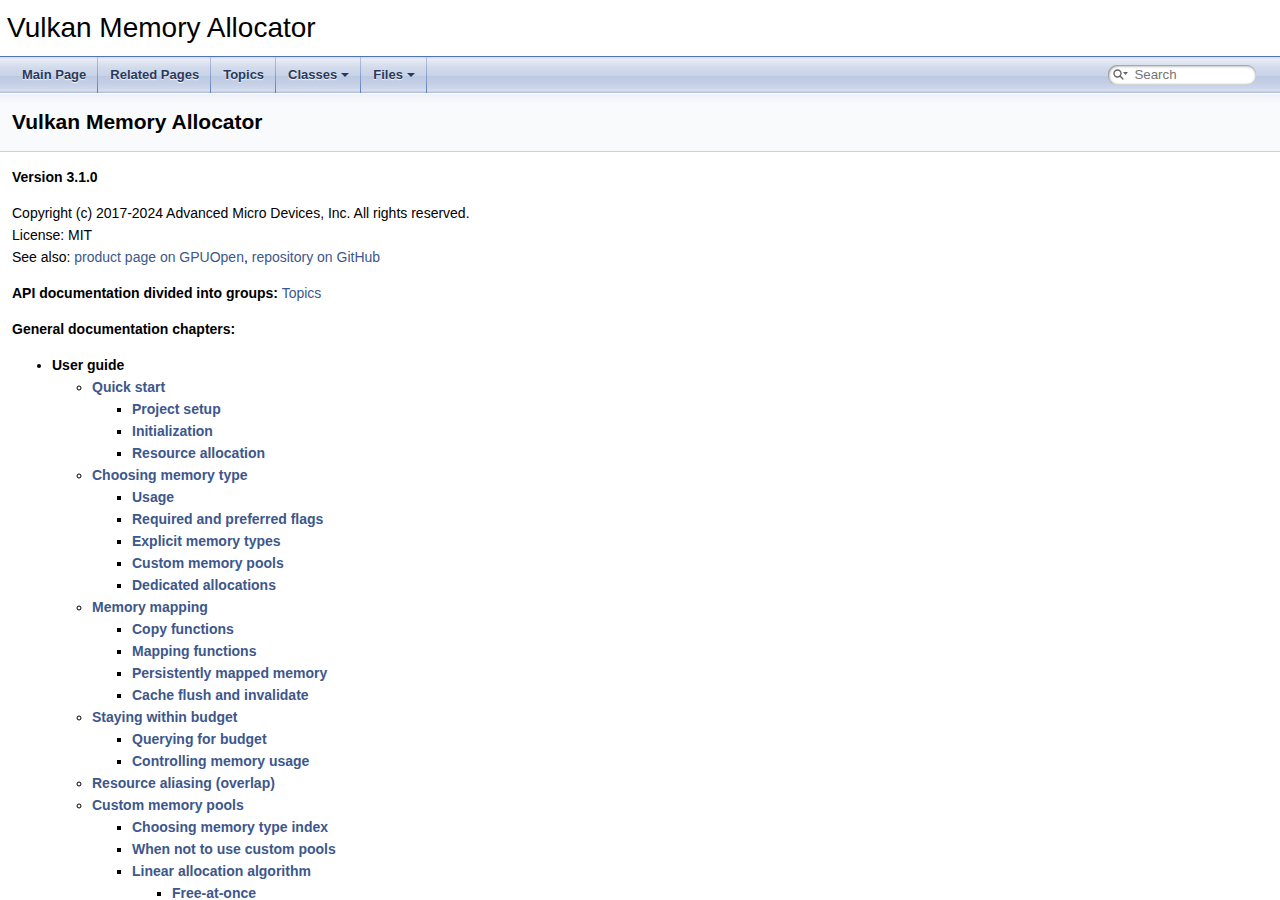
<file: docs/html/index.html>
<!DOCTYPE html PUBLIC "-//W3C//DTD XHTML 1.0 Transitional//EN" "https://www.w3.org/TR/xhtml1/DTD/xhtml1-transitional.dtd">
<html xmlns="http://www.w3.org/1999/xhtml" lang="en-US">
<head>
<meta http-equiv="Content-Type" content="text/xhtml;charset=UTF-8"/>
<meta http-equiv="X-UA-Compatible" content="IE=11"/>
<meta name="generator" content="Doxygen 1.11.0"/>
<meta name="viewport" content="width=device-width, initial-scale=1"/>
<title>Vulkan Memory Allocator: Vulkan Memory Allocator</title>
<link href="tabs.css" rel="stylesheet" type="text/css"/>
<script type="text/javascript" src="jquery.js"></script>
<script type="text/javascript" src="dynsections.js"></script>
<script type="text/javascript" src="clipboard.js"></script>
<link href="navtree.css" rel="stylesheet" type="text/css"/>
<script type="text/javascript" src="resize.js"></script>
<script type="text/javascript" src="cookie.js"></script>
<link href="search/search.css" rel="stylesheet" type="text/css"/>
<script type="text/javascript" src="search/searchdata.js"></script>
<script type="text/javascript" src="search/search.js"></script>
<link href="doxygen.css" rel="stylesheet" type="text/css" />
</head>
<body>
<div id="top"><!-- do not remove this div, it is closed by doxygen! -->
<div id="titlearea">
<table cellspacing="0" cellpadding="0">
 <tbody>
 <tr id="projectrow">
  <td id="projectalign">
   <div id="projectname">Vulkan Memory Allocator
   </div>
  </td>
 </tr>
 </tbody>
</table>
</div>
<!-- end header part -->
<!-- Generated by Doxygen 1.11.0 -->
<script type="text/javascript">
/* @license magnet:?xt=urn:btih:d3d9a9a6595521f9666a5e94cc830dab83b65699&amp;dn=expat.txt MIT */
var searchBox = new SearchBox("searchBox", "search/",'.html');
/* @license-end */
</script>
<script type="text/javascript">
/* @license magnet:?xt=urn:btih:d3d9a9a6595521f9666a5e94cc830dab83b65699&amp;dn=expat.txt MIT */
$(function() { codefold.init(0); });
/* @license-end */
</script>
<script type="text/javascript" src="menudata.js"></script>
<script type="text/javascript" src="menu.js"></script>
<script type="text/javascript">
/* @license magnet:?xt=urn:btih:d3d9a9a6595521f9666a5e94cc830dab83b65699&amp;dn=expat.txt MIT */
$(function() {
  initMenu('',true,false,'search.php','Search',false);
  $(function() { init_search(); });
});
/* @license-end */
</script>
<div id="main-nav"></div>
</div><!-- top -->
<div id="doc-content">
<script type="text/javascript">
/* @license magnet:?xt=urn:btih:d3d9a9a6595521f9666a5e94cc830dab83b65699&amp;dn=expat.txt MIT */
$(function(){ initResizable(false); });
/* @license-end */
</script>
<!-- window showing the filter options -->
<div id="MSearchSelectWindow"
     onmouseover="return searchBox.OnSearchSelectShow()"
     onmouseout="return searchBox.OnSearchSelectHide()"
     onkeydown="return searchBox.OnSearchSelectKey(event)">
</div>

<!-- iframe showing the search results (closed by default) -->
<div id="MSearchResultsWindow">
<div id="MSearchResults">
<div class="SRPage">
<div id="SRIndex">
<div id="SRResults"></div>
<div class="SRStatus" id="Loading">Loading...</div>
<div class="SRStatus" id="Searching">Searching...</div>
<div class="SRStatus" id="NoMatches">No Matches</div>
</div>
</div>
</div>
</div>

<div><div class="header">
  <div class="headertitle"><div class="title">Vulkan Memory Allocator </div></div>
</div><!--header-->
<div class="contents">
<div class="textblock"><p><b>Version 3.1.0</b></p>
<p>Copyright (c) 2017-2024 Advanced Micro Devices, Inc. All rights reserved. <br  />
License: MIT <br  />
See also: <a href="https://gpuopen.com/gaming-product/vulkan-memory-allocator/">product page on GPUOpen</a>, <a href="https://github.com/GPGPU-Desigh-Agents/VulkanMemoryAllocator">repository on GitHub</a></p>
<p><b>API documentation divided into groups:</b> <a href="topics.html">Topics</a></p>
<p><b>General documentation chapters:</b></p>
<ul>
<li><b>User guide</b><ul>
<li><a class="el" href="quick_start.html">Quick start</a><ul>
<li><a class="el" href="quick_start.html#quick_start_project_setup">Project setup</a></li>
<li><a class="el" href="quick_start.html#quick_start_initialization">Initialization</a></li>
<li><a class="el" href="quick_start.html#quick_start_resource_allocation">Resource allocation</a></li>
</ul>
</li>
<li><a class="el" href="choosing_memory_type.html">Choosing memory type</a><ul>
<li><a class="el" href="choosing_memory_type.html#choosing_memory_type_usage">Usage</a></li>
<li><a class="el" href="choosing_memory_type.html#choosing_memory_type_required_preferred_flags">Required and preferred flags</a></li>
<li><a class="el" href="choosing_memory_type.html#choosing_memory_type_explicit_memory_types">Explicit memory types</a></li>
<li><a class="el" href="choosing_memory_type.html#choosing_memory_type_custom_memory_pools">Custom memory pools</a></li>
<li><a class="el" href="choosing_memory_type.html#choosing_memory_type_dedicated_allocations">Dedicated allocations</a></li>
</ul>
</li>
<li><a class="el" href="memory_mapping.html">Memory mapping</a><ul>
<li><a class="el" href="memory_mapping.html#memory_mapping_copy_functions">Copy functions</a></li>
<li><a class="el" href="memory_mapping.html#memory_mapping_mapping_functions">Mapping functions</a></li>
<li><a class="el" href="memory_mapping.html#memory_mapping_persistently_mapped_memory">Persistently mapped memory</a></li>
<li><a class="el" href="memory_mapping.html#memory_mapping_cache_control">Cache flush and invalidate</a></li>
</ul>
</li>
<li><a class="el" href="staying_within_budget.html">Staying within budget</a><ul>
<li><a class="el" href="staying_within_budget.html#staying_within_budget_querying_for_budget">Querying for budget</a></li>
<li><a class="el" href="staying_within_budget.html#staying_within_budget_controlling_memory_usage">Controlling memory usage</a></li>
</ul>
</li>
<li><a class="el" href="resource_aliasing.html">Resource aliasing (overlap)</a></li>
<li><a class="el" href="custom_memory_pools.html">Custom memory pools</a><ul>
<li><a class="el" href="custom_memory_pools.html#custom_memory_pools_MemTypeIndex">Choosing memory type index</a></li>
<li><a class="el" href="custom_memory_pools.html#custom_memory_pools_when_not_use">When not to use custom pools</a></li>
<li><a class="el" href="custom_memory_pools.html#linear_algorithm">Linear allocation algorithm</a><ul>
<li><a class="el" href="custom_memory_pools.html#linear_algorithm_free_at_once">Free-at-once</a></li>
<li><a class="el" href="custom_memory_pools.html#linear_algorithm_stack">Stack</a></li>
<li><a class="el" href="custom_memory_pools.html#linear_algorithm_double_stack">Double stack</a></li>
<li><a class="el" href="custom_memory_pools.html#linear_algorithm_ring_buffer">Ring buffer</a></li>
</ul>
</li>
</ul>
</li>
<li><a class="el" href="defragmentation.html">Defragmentation</a></li>
<li><a class="el" href="statistics.html">Statistics</a><ul>
<li><a class="el" href="statistics.html#statistics_numeric_statistics">Numeric statistics</a></li>
<li><a class="el" href="statistics.html#statistics_json_dump">JSON dump</a></li>
</ul>
</li>
<li><a class="el" href="allocation_annotation.html">Allocation names and user data</a><ul>
<li><a class="el" href="allocation_annotation.html#allocation_user_data">Allocation user data</a></li>
<li><a class="el" href="allocation_annotation.html#allocation_names">Allocation names</a></li>
</ul>
</li>
<li><a class="el" href="virtual_allocator.html">Virtual allocator</a></li>
<li><a class="el" href="debugging_memory_usage.html">Debugging incorrect memory usage</a><ul>
<li><a class="el" href="debugging_memory_usage.html#debugging_memory_usage_initialization">Memory initialization</a></li>
<li><a class="el" href="debugging_memory_usage.html#debugging_memory_usage_margins">Margins</a></li>
<li><a class="el" href="debugging_memory_usage.html#debugging_memory_usage_corruption_detection">Corruption detection</a></li>
<li><a class="el" href="debugging_memory_usage.html#debugging_memory_usage_leak_detection">Leak detection features</a></li>
</ul>
</li>
<li><a class="el" href="other_api_interop.html">Interop with other graphics APIs</a></li>
</ul>
</li>
<li><a class="el" href="usage_patterns.html">Recommended usage patterns</a><ul>
<li><a class="el" href="usage_patterns.html#usage_patterns_gpu_only">GPU-only resource</a></li>
<li><a class="el" href="usage_patterns.html#usage_patterns_staging_copy_upload">Staging copy for upload</a></li>
<li><a class="el" href="usage_patterns.html#usage_patterns_readback">Readback</a></li>
<li><a class="el" href="usage_patterns.html#usage_patterns_advanced_data_uploading">Advanced data uploading</a></li>
<li><a class="el" href="usage_patterns.html#usage_patterns_other_use_cases">Other use cases</a></li>
</ul>
</li>
<li><a class="el" href="configuration.html">Configuration</a><ul>
<li><a class="el" href="configuration.html#config_Vulkan_functions">Pointers to Vulkan functions</a></li>
<li><a class="el" href="configuration.html#custom_memory_allocator">Custom host memory allocator</a></li>
<li><a class="el" href="configuration.html#allocation_callbacks">Device memory allocation callbacks</a></li>
<li><a class="el" href="configuration.html#heap_memory_limit">Device heap memory limit</a></li>
</ul>
</li>
<li><b>Extension support</b><ul>
<li><a class="el" href="vk_khr_dedicated_allocation.html">VK_KHR_dedicated_allocation</a></li>
<li><a class="el" href="enabling_buffer_device_address.html">Enabling buffer device address</a></li>
<li><a class="el" href="vk_ext_memory_priority.html">VK_EXT_memory_priority</a></li>
<li><a class="el" href="vk_amd_device_coherent_memory.html">VK_AMD_device_coherent_memory</a></li>
<li><a class="el" href="vk_khr_external_memory_win32.html">VK_KHR_external_memory_win32</a></li>
</ul>
</li>
<li><a class="el" href="general_considerations.html">General considerations</a><ul>
<li><a class="el" href="general_considerations.html#general_considerations_thread_safety">Thread safety</a></li>
<li><a class="el" href="general_considerations.html#general_considerations_versioning_and_compatibility">Versioning and compatibility</a></li>
<li><a class="el" href="general_considerations.html#general_considerations_validation_layer_warnings">Validation layer warnings</a></li>
<li><a class="el" href="general_considerations.html#general_considerations_allocation_algorithm">Allocation algorithm</a></li>
<li><a class="el" href="general_considerations.html#general_considerations_features_not_supported">Features not supported</a> </li>
</ul>
</li>
</ul>
</div></div><!-- PageDoc -->
<a href="doxygen_crawl.html"/>
</div><!-- contents -->
<!-- start footer part -->
<hr class="footer"/><address class="footer"><small>
Generated by&#160;<a href="https://www.doxygen.org/index.html"><img class="footer" src="doxygen.svg" width="104" height="31" alt="doxygen"/></a> 1.11.0
</small></address>
</div><!-- doc-content -->
</body>
</html>
</file>
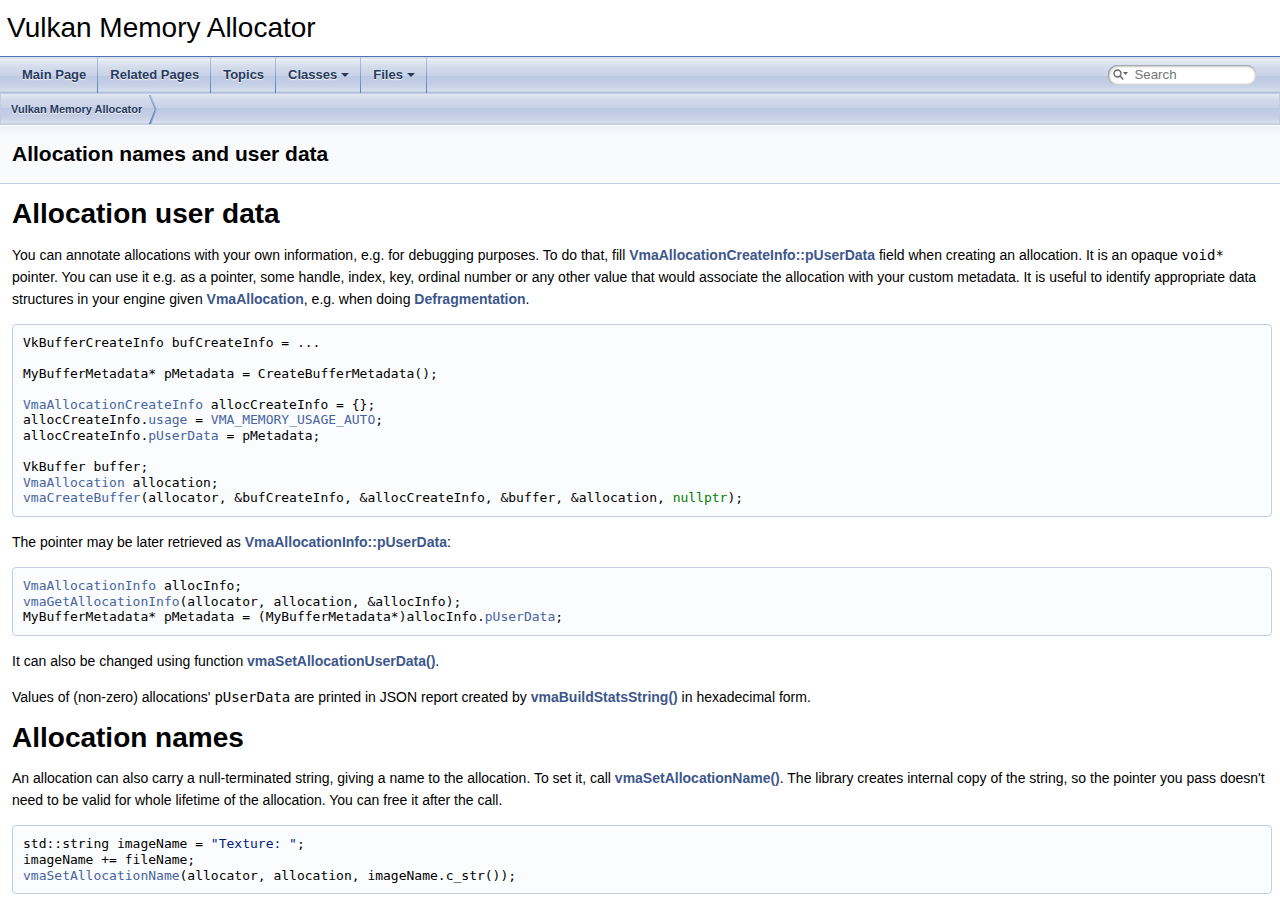
<file: docs/html/allocation_annotation.html>
<!DOCTYPE html PUBLIC "-//W3C//DTD XHTML 1.0 Transitional//EN" "https://www.w3.org/TR/xhtml1/DTD/xhtml1-transitional.dtd">
<html xmlns="http://www.w3.org/1999/xhtml" lang="en-US">
<head>
<meta http-equiv="Content-Type" content="text/xhtml;charset=UTF-8"/>
<meta http-equiv="X-UA-Compatible" content="IE=11"/>
<meta name="generator" content="Doxygen 1.11.0"/>
<meta name="viewport" content="width=device-width, initial-scale=1"/>
<title>Vulkan Memory Allocator: Allocation names and user data</title>
<link href="tabs.css" rel="stylesheet" type="text/css"/>
<script type="text/javascript" src="jquery.js"></script>
<script type="text/javascript" src="dynsections.js"></script>
<script type="text/javascript" src="clipboard.js"></script>
<link href="navtree.css" rel="stylesheet" type="text/css"/>
<script type="text/javascript" src="resize.js"></script>
<script type="text/javascript" src="cookie.js"></script>
<link href="search/search.css" rel="stylesheet" type="text/css"/>
<script type="text/javascript" src="search/searchdata.js"></script>
<script type="text/javascript" src="search/search.js"></script>
<link href="doxygen.css" rel="stylesheet" type="text/css" />
</head>
<body>
<div id="top"><!-- do not remove this div, it is closed by doxygen! -->
<div id="titlearea">
<table cellspacing="0" cellpadding="0">
 <tbody>
 <tr id="projectrow">
  <td id="projectalign">
   <div id="projectname">Vulkan Memory Allocator
   </div>
  </td>
 </tr>
 </tbody>
</table>
</div>
<!-- end header part -->
<!-- Generated by Doxygen 1.11.0 -->
<script type="text/javascript">
/* @license magnet:?xt=urn:btih:d3d9a9a6595521f9666a5e94cc830dab83b65699&amp;dn=expat.txt MIT */
var searchBox = new SearchBox("searchBox", "search/",'.html');
/* @license-end */
</script>
<script type="text/javascript">
/* @license magnet:?xt=urn:btih:d3d9a9a6595521f9666a5e94cc830dab83b65699&amp;dn=expat.txt MIT */
$(function() { codefold.init(0); });
/* @license-end */
</script>
<script type="text/javascript" src="menudata.js"></script>
<script type="text/javascript" src="menu.js"></script>
<script type="text/javascript">
/* @license magnet:?xt=urn:btih:d3d9a9a6595521f9666a5e94cc830dab83b65699&amp;dn=expat.txt MIT */
$(function() {
  initMenu('',true,false,'search.php','Search',false);
  $(function() { init_search(); });
});
/* @license-end */
</script>
<div id="main-nav"></div>
<script type="text/javascript">
/* @license magnet:?xt=urn:btih:d3d9a9a6595521f9666a5e94cc830dab83b65699&amp;dn=expat.txt MIT */
$(function(){ initResizable(false); });
/* @license-end */
</script>
<!-- window showing the filter options -->
<div id="MSearchSelectWindow"
     onmouseover="return searchBox.OnSearchSelectShow()"
     onmouseout="return searchBox.OnSearchSelectHide()"
     onkeydown="return searchBox.OnSearchSelectKey(event)">
</div>

<!-- iframe showing the search results (closed by default) -->
<div id="MSearchResultsWindow">
<div id="MSearchResults">
<div class="SRPage">
<div id="SRIndex">
<div id="SRResults"></div>
<div class="SRStatus" id="Loading">Loading...</div>
<div class="SRStatus" id="Searching">Searching...</div>
<div class="SRStatus" id="NoMatches">No Matches</div>
</div>
</div>
</div>
</div>

<div id="nav-path" class="navpath">
  <ul>
<li class="navelem"><a class="el" href="index.html">Vulkan Memory Allocator</a></li>  </ul>
</div>
</div><!-- top -->
<div id="doc-content">
<div><div class="header">
  <div class="headertitle"><div class="title">Allocation names and user data</div></div>
</div><!--header-->
<div class="contents">
<div class="textblock"><h1><a class="anchor" id="allocation_user_data"></a>
Allocation user data</h1>
<p>You can annotate allocations with your own information, e.g. for debugging purposes. To do that, fill <a class="el" href="struct_vma_allocation_create_info.html#a8259e85c272683434f4abb4ddddffe19" title="Custom general-purpose pointer that will be stored in VmaAllocation, can be read as VmaAllocationInfo...">VmaAllocationCreateInfo::pUserData</a> field when creating an allocation. It is an opaque <code>void*</code> pointer. You can use it e.g. as a pointer, some handle, index, key, ordinal number or any other value that would associate the allocation with your custom metadata. It is useful to identify appropriate data structures in your engine given <a class="el" href="struct_vma_allocation.html" title="Represents single memory allocation.">VmaAllocation</a>, e.g. when doing <a class="el" href="defragmentation.html">Defragmentation</a>.</p>
<div class="fragment"><div class="line">VkBufferCreateInfo bufCreateInfo = ...</div>
<div class="line"> </div>
<div class="line">MyBufferMetadata* pMetadata = CreateBufferMetadata();</div>
<div class="line"> </div>
<div class="line"><a class="code hl_struct" href="struct_vma_allocation_create_info.html">VmaAllocationCreateInfo</a> allocCreateInfo = {};</div>
<div class="line">allocCreateInfo.<a class="code hl_variable" href="struct_vma_allocation_create_info.html#accb8b06b1f677d858cb9af20705fa910">usage</a> = <a class="code hl_enumvalue" href="group__group__alloc.html#ggaa5846affa1e9da3800e3e78fae2305cca27cde9026a84d34d525777baa41fce6e">VMA_MEMORY_USAGE_AUTO</a>;</div>
<div class="line">allocCreateInfo.<a class="code hl_variable" href="struct_vma_allocation_create_info.html#a8259e85c272683434f4abb4ddddffe19">pUserData</a> = pMetadata;</div>
<div class="line"> </div>
<div class="line">VkBuffer buffer;</div>
<div class="line"><a class="code hl_struct" href="struct_vma_allocation.html">VmaAllocation</a> allocation;</div>
<div class="line"><a class="code hl_function" href="group__group__alloc.html#gac72ee55598617e8eecca384e746bab51">vmaCreateBuffer</a>(allocator, &amp;bufCreateInfo, &amp;allocCreateInfo, &amp;buffer, &amp;allocation, <span class="keyword">nullptr</span>);</div>
<div class="ttc" id="agroup__group__alloc_html_gac72ee55598617e8eecca384e746bab51"><div class="ttname"><a href="group__group__alloc.html#gac72ee55598617e8eecca384e746bab51">vmaCreateBuffer</a></div><div class="ttdeci">VkResult vmaCreateBuffer(VmaAllocator allocator, const VkBufferCreateInfo *pBufferCreateInfo, const VmaAllocationCreateInfo *pAllocationCreateInfo, VkBuffer *pBuffer, VmaAllocation *pAllocation, VmaAllocationInfo *pAllocationInfo)</div><div class="ttdoc">Creates a new VkBuffer, allocates and binds memory for it.</div></div>
<div class="ttc" id="agroup__group__alloc_html_ggaa5846affa1e9da3800e3e78fae2305cca27cde9026a84d34d525777baa41fce6e"><div class="ttname"><a href="group__group__alloc.html#ggaa5846affa1e9da3800e3e78fae2305cca27cde9026a84d34d525777baa41fce6e">VMA_MEMORY_USAGE_AUTO</a></div><div class="ttdeci">@ VMA_MEMORY_USAGE_AUTO</div><div class="ttdef"><b>Definition</b> vk_mem_alloc.h:548</div></div>
<div class="ttc" id="astruct_vma_allocation_create_info_html"><div class="ttname"><a href="struct_vma_allocation_create_info.html">VmaAllocationCreateInfo</a></div><div class="ttdoc">Parameters of new VmaAllocation.</div><div class="ttdef"><b>Definition</b> vk_mem_alloc.h:1289</div></div>
<div class="ttc" id="astruct_vma_allocation_create_info_html_a8259e85c272683434f4abb4ddddffe19"><div class="ttname"><a href="struct_vma_allocation_create_info.html#a8259e85c272683434f4abb4ddddffe19">VmaAllocationCreateInfo::pUserData</a></div><div class="ttdeci">void * pUserData</div><div class="ttdoc">Custom general-purpose pointer that will be stored in VmaAllocation, can be read as VmaAllocationInfo...</div><div class="ttdef"><b>Definition</b> vk_mem_alloc.h:1328</div></div>
<div class="ttc" id="astruct_vma_allocation_create_info_html_accb8b06b1f677d858cb9af20705fa910"><div class="ttname"><a href="struct_vma_allocation_create_info.html#accb8b06b1f677d858cb9af20705fa910">VmaAllocationCreateInfo::usage</a></div><div class="ttdeci">VmaMemoryUsage usage</div><div class="ttdoc">Intended usage of memory.</div><div class="ttdef"><b>Definition</b> vk_mem_alloc.h:1297</div></div>
<div class="ttc" id="astruct_vma_allocation_html"><div class="ttname"><a href="struct_vma_allocation.html">VmaAllocation</a></div><div class="ttdoc">Represents single memory allocation.</div></div>
</div><!-- fragment --><p>The pointer may be later retrieved as <a class="el" href="struct_vma_allocation_info.html#adc507656149c04de7ed95d0042ba2a13" title="Custom general-purpose pointer that was passed as VmaAllocationCreateInfo::pUserData or set using vma...">VmaAllocationInfo::pUserData</a>:</p>
<div class="fragment"><div class="line"><a class="code hl_struct" href="struct_vma_allocation_info.html">VmaAllocationInfo</a> allocInfo;</div>
<div class="line"><a class="code hl_function" href="group__group__alloc.html#ga86dd08aba8633bfa4ad0df2e76481d8b">vmaGetAllocationInfo</a>(allocator, allocation, &amp;allocInfo);</div>
<div class="line">MyBufferMetadata* pMetadata = (MyBufferMetadata*)allocInfo.<a class="code hl_variable" href="struct_vma_allocation_info.html#adc507656149c04de7ed95d0042ba2a13">pUserData</a>;</div>
<div class="ttc" id="agroup__group__alloc_html_ga86dd08aba8633bfa4ad0df2e76481d8b"><div class="ttname"><a href="group__group__alloc.html#ga86dd08aba8633bfa4ad0df2e76481d8b">vmaGetAllocationInfo</a></div><div class="ttdeci">void vmaGetAllocationInfo(VmaAllocator allocator, VmaAllocation allocation, VmaAllocationInfo *pAllocationInfo)</div><div class="ttdoc">Returns current information about specified allocation.</div></div>
<div class="ttc" id="astruct_vma_allocation_info_html"><div class="ttname"><a href="struct_vma_allocation_info.html">VmaAllocationInfo</a></div><div class="ttdef"><b>Definition</b> vk_mem_alloc.h:1408</div></div>
<div class="ttc" id="astruct_vma_allocation_info_html_adc507656149c04de7ed95d0042ba2a13"><div class="ttname"><a href="struct_vma_allocation_info.html#adc507656149c04de7ed95d0042ba2a13">VmaAllocationInfo::pUserData</a></div><div class="ttdeci">void * pUserData</div><div class="ttdoc">Custom general-purpose pointer that was passed as VmaAllocationCreateInfo::pUserData or set using vma...</div><div class="ttdef"><b>Definition</b> vk_mem_alloc.h:1455</div></div>
</div><!-- fragment --><p>It can also be changed using function <a class="el" href="group__group__alloc.html#gaf9147d31ffc11d62fc187bde283ed14f" title="Sets pUserData in given allocation to new value.">vmaSetAllocationUserData()</a>.</p>
<p>Values of (non-zero) allocations' <code>pUserData</code> are printed in JSON report created by <a class="el" href="group__group__stats.html#gaa4fee7eb5253377599ef4fd38c93c2a0" title="Builds and returns statistics as a null-terminated string in JSON format.">vmaBuildStatsString()</a> in hexadecimal form.</p>
<h1><a class="anchor" id="allocation_names"></a>
Allocation names</h1>
<p>An allocation can also carry a null-terminated string, giving a name to the allocation. To set it, call <a class="el" href="group__group__alloc.html#gabe02cbb0cd913b3f125958179f2020fc" title="Sets pName in given allocation to new value.">vmaSetAllocationName()</a>. The library creates internal copy of the string, so the pointer you pass doesn't need to be valid for whole lifetime of the allocation. You can free it after the call.</p>
<div class="fragment"><div class="line">std::string imageName = <span class="stringliteral">&quot;Texture: &quot;</span>;</div>
<div class="line">imageName += fileName;</div>
<div class="line"><a class="code hl_function" href="group__group__alloc.html#gabe02cbb0cd913b3f125958179f2020fc">vmaSetAllocationName</a>(allocator, allocation, imageName.c_str());</div>
<div class="ttc" id="agroup__group__alloc_html_gabe02cbb0cd913b3f125958179f2020fc"><div class="ttname"><a href="group__group__alloc.html#gabe02cbb0cd913b3f125958179f2020fc">vmaSetAllocationName</a></div><div class="ttdeci">void vmaSetAllocationName(VmaAllocator allocator, VmaAllocation allocation, const char *pName)</div><div class="ttdoc">Sets pName in given allocation to new value.</div></div>
</div><!-- fragment --><p>The string can be later retrieved by inspecting <a class="el" href="struct_vma_allocation_info.html#a28612f3e897e5b268254a3c63413d759" title="Custom allocation name that was set with vmaSetAllocationName().">VmaAllocationInfo::pName</a>. It is also printed in JSON report created by <a class="el" href="group__group__stats.html#gaa4fee7eb5253377599ef4fd38c93c2a0" title="Builds and returns statistics as a null-terminated string in JSON format.">vmaBuildStatsString()</a>.</p>
<dl class="section note"><dt>Note</dt><dd>Setting string name to VMA allocation doesn't automatically set it to the Vulkan buffer or image created with it. You must do it manually using an extension like VK_EXT_debug_utils, which is independent of this library. </dd></dl>
</div></div><!-- contents -->
</div><!-- PageDoc -->
<!-- start footer part -->
<hr class="footer"/><address class="footer"><small>
Generated by&#160;<a href="https://www.doxygen.org/index.html"><img class="footer" src="doxygen.svg" width="104" height="31" alt="doxygen"/></a> 1.11.0
</small></address>
</div><!-- doc-content -->
</body>
</html>
</file>
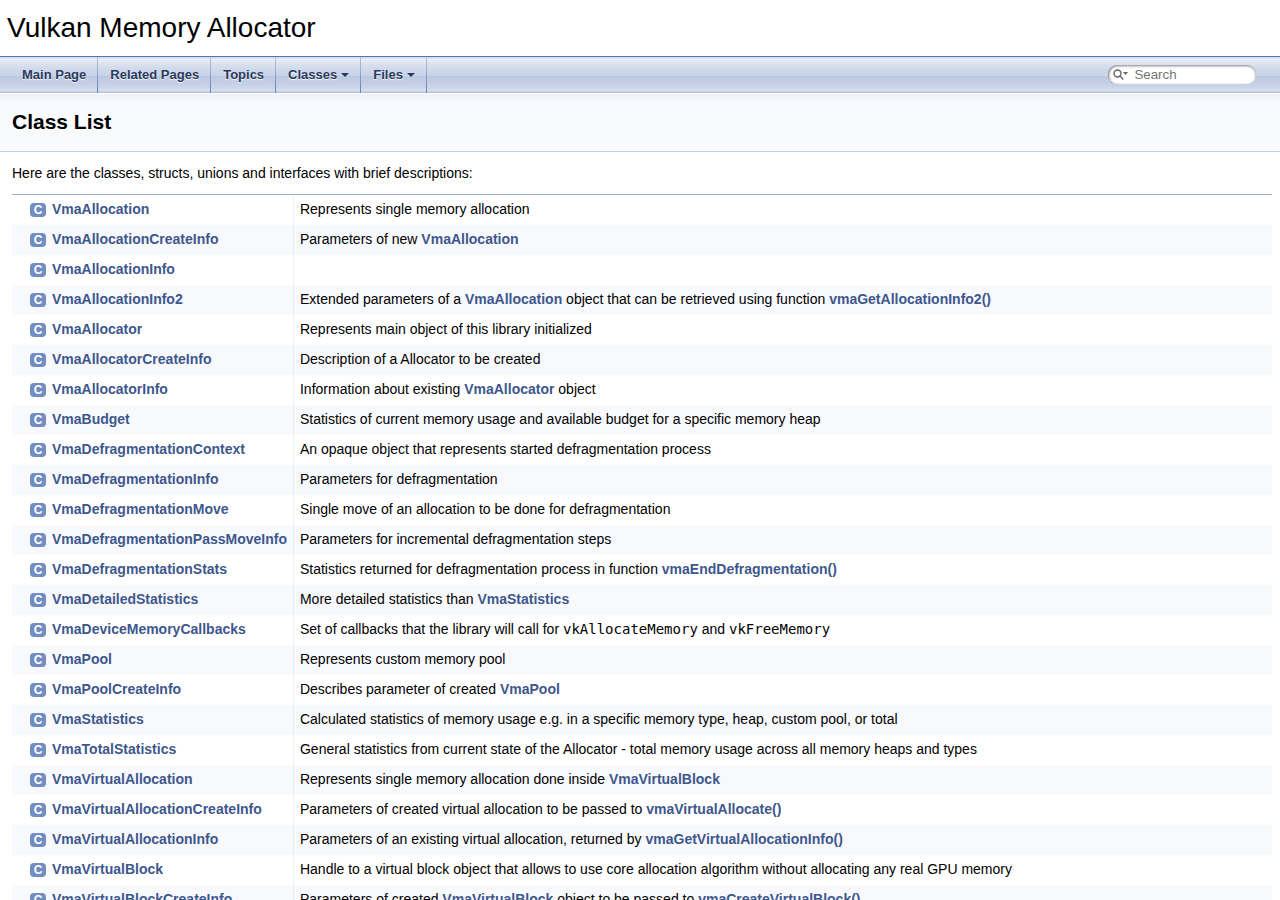
<file: docs/html/annotated.html>
<!DOCTYPE html PUBLIC "-//W3C//DTD XHTML 1.0 Transitional//EN" "https://www.w3.org/TR/xhtml1/DTD/xhtml1-transitional.dtd">
<html xmlns="http://www.w3.org/1999/xhtml" lang="en-US">
<head>
<meta http-equiv="Content-Type" content="text/xhtml;charset=UTF-8"/>
<meta http-equiv="X-UA-Compatible" content="IE=11"/>
<meta name="generator" content="Doxygen 1.11.0"/>
<meta name="viewport" content="width=device-width, initial-scale=1"/>
<title>Vulkan Memory Allocator: Class List</title>
<link href="tabs.css" rel="stylesheet" type="text/css"/>
<script type="text/javascript" src="jquery.js"></script>
<script type="text/javascript" src="dynsections.js"></script>
<script type="text/javascript" src="clipboard.js"></script>
<link href="navtree.css" rel="stylesheet" type="text/css"/>
<script type="text/javascript" src="resize.js"></script>
<script type="text/javascript" src="cookie.js"></script>
<link href="search/search.css" rel="stylesheet" type="text/css"/>
<script type="text/javascript" src="search/searchdata.js"></script>
<script type="text/javascript" src="search/search.js"></script>
<link href="doxygen.css" rel="stylesheet" type="text/css" />
</head>
<body>
<div id="top"><!-- do not remove this div, it is closed by doxygen! -->
<div id="titlearea">
<table cellspacing="0" cellpadding="0">
 <tbody>
 <tr id="projectrow">
  <td id="projectalign">
   <div id="projectname">Vulkan Memory Allocator
   </div>
  </td>
 </tr>
 </tbody>
</table>
</div>
<!-- end header part -->
<!-- Generated by Doxygen 1.11.0 -->
<script type="text/javascript">
/* @license magnet:?xt=urn:btih:d3d9a9a6595521f9666a5e94cc830dab83b65699&amp;dn=expat.txt MIT */
var searchBox = new SearchBox("searchBox", "search/",'.html');
/* @license-end */
</script>
<script type="text/javascript">
/* @license magnet:?xt=urn:btih:d3d9a9a6595521f9666a5e94cc830dab83b65699&amp;dn=expat.txt MIT */
$(function() { codefold.init(0); });
/* @license-end */
</script>
<script type="text/javascript" src="menudata.js"></script>
<script type="text/javascript" src="menu.js"></script>
<script type="text/javascript">
/* @license magnet:?xt=urn:btih:d3d9a9a6595521f9666a5e94cc830dab83b65699&amp;dn=expat.txt MIT */
$(function() {
  initMenu('',true,false,'search.php','Search',false);
  $(function() { init_search(); });
});
/* @license-end */
</script>
<div id="main-nav"></div>
</div><!-- top -->
<div id="doc-content">
<script type="text/javascript">
/* @license magnet:?xt=urn:btih:d3d9a9a6595521f9666a5e94cc830dab83b65699&amp;dn=expat.txt MIT */
$(function(){ initResizable(false); });
/* @license-end */
</script>
<!-- window showing the filter options -->
<div id="MSearchSelectWindow"
     onmouseover="return searchBox.OnSearchSelectShow()"
     onmouseout="return searchBox.OnSearchSelectHide()"
     onkeydown="return searchBox.OnSearchSelectKey(event)">
</div>

<!-- iframe showing the search results (closed by default) -->
<div id="MSearchResultsWindow">
<div id="MSearchResults">
<div class="SRPage">
<div id="SRIndex">
<div id="SRResults"></div>
<div class="SRStatus" id="Loading">Loading...</div>
<div class="SRStatus" id="Searching">Searching...</div>
<div class="SRStatus" id="NoMatches">No Matches</div>
</div>
</div>
</div>
</div>

<div class="header">
  <div class="headertitle"><div class="title">Class List</div></div>
</div><!--header-->
<div class="contents">
<div class="textblock">Here are the classes, structs, unions and interfaces with brief descriptions:</div><div class="directory">
<table class="directory">
<tr id="row_0_" class="even"><td class="entry"><span style="width:16px;display:inline-block;">&#160;</span><span class="icona"><span class="icon">C</span></span><a class="el" href="struct_vma_allocation.html" target="_self">VmaAllocation</a></td><td class="desc">Represents single memory allocation </td></tr>
<tr id="row_1_" class="odd"><td class="entry"><span style="width:16px;display:inline-block;">&#160;</span><span class="icona"><span class="icon">C</span></span><a class="el" href="struct_vma_allocation_create_info.html" target="_self">VmaAllocationCreateInfo</a></td><td class="desc">Parameters of new <a class="el" href="struct_vma_allocation.html" title="Represents single memory allocation.">VmaAllocation</a> </td></tr>
<tr id="row_2_" class="even"><td class="entry"><span style="width:16px;display:inline-block;">&#160;</span><span class="icona"><span class="icon">C</span></span><a class="el" href="struct_vma_allocation_info.html" target="_self">VmaAllocationInfo</a></td><td class="desc"></td></tr>
<tr id="row_3_" class="odd"><td class="entry"><span style="width:16px;display:inline-block;">&#160;</span><span class="icona"><span class="icon">C</span></span><a class="el" href="struct_vma_allocation_info2.html" target="_self">VmaAllocationInfo2</a></td><td class="desc">Extended parameters of a <a class="el" href="struct_vma_allocation.html" title="Represents single memory allocation.">VmaAllocation</a> object that can be retrieved using function <a class="el" href="group__group__alloc.html#ga1405cf3eae2fd1305d645879173031a0" title="Returns extended information about specified allocation.">vmaGetAllocationInfo2()</a> </td></tr>
<tr id="row_4_" class="even"><td class="entry"><span style="width:16px;display:inline-block;">&#160;</span><span class="icona"><span class="icon">C</span></span><a class="el" href="struct_vma_allocator.html" target="_self">VmaAllocator</a></td><td class="desc">Represents main object of this library initialized </td></tr>
<tr id="row_5_" class="odd"><td class="entry"><span style="width:16px;display:inline-block;">&#160;</span><span class="icona"><span class="icon">C</span></span><a class="el" href="struct_vma_allocator_create_info.html" target="_self">VmaAllocatorCreateInfo</a></td><td class="desc">Description of a Allocator to be created </td></tr>
<tr id="row_6_" class="even"><td class="entry"><span style="width:16px;display:inline-block;">&#160;</span><span class="icona"><span class="icon">C</span></span><a class="el" href="struct_vma_allocator_info.html" target="_self">VmaAllocatorInfo</a></td><td class="desc">Information about existing <a class="el" href="struct_vma_allocator.html" title="Represents main object of this library initialized.">VmaAllocator</a> object </td></tr>
<tr id="row_7_" class="odd"><td class="entry"><span style="width:16px;display:inline-block;">&#160;</span><span class="icona"><span class="icon">C</span></span><a class="el" href="struct_vma_budget.html" target="_self">VmaBudget</a></td><td class="desc">Statistics of current memory usage and available budget for a specific memory heap </td></tr>
<tr id="row_8_" class="even"><td class="entry"><span style="width:16px;display:inline-block;">&#160;</span><span class="icona"><span class="icon">C</span></span><a class="el" href="struct_vma_defragmentation_context.html" target="_self">VmaDefragmentationContext</a></td><td class="desc">An opaque object that represents started defragmentation process </td></tr>
<tr id="row_9_" class="odd"><td class="entry"><span style="width:16px;display:inline-block;">&#160;</span><span class="icona"><span class="icon">C</span></span><a class="el" href="struct_vma_defragmentation_info.html" target="_self">VmaDefragmentationInfo</a></td><td class="desc">Parameters for defragmentation </td></tr>
<tr id="row_10_" class="even"><td class="entry"><span style="width:16px;display:inline-block;">&#160;</span><span class="icona"><span class="icon">C</span></span><a class="el" href="struct_vma_defragmentation_move.html" target="_self">VmaDefragmentationMove</a></td><td class="desc">Single move of an allocation to be done for defragmentation </td></tr>
<tr id="row_11_" class="odd"><td class="entry"><span style="width:16px;display:inline-block;">&#160;</span><span class="icona"><span class="icon">C</span></span><a class="el" href="struct_vma_defragmentation_pass_move_info.html" target="_self">VmaDefragmentationPassMoveInfo</a></td><td class="desc">Parameters for incremental defragmentation steps </td></tr>
<tr id="row_12_" class="even"><td class="entry"><span style="width:16px;display:inline-block;">&#160;</span><span class="icona"><span class="icon">C</span></span><a class="el" href="struct_vma_defragmentation_stats.html" target="_self">VmaDefragmentationStats</a></td><td class="desc">Statistics returned for defragmentation process in function <a class="el" href="group__group__alloc.html#ga59f01ca3d53d50b7cca9b442b77a3e87" title="Ends defragmentation process.">vmaEndDefragmentation()</a> </td></tr>
<tr id="row_13_" class="odd"><td class="entry"><span style="width:16px;display:inline-block;">&#160;</span><span class="icona"><span class="icon">C</span></span><a class="el" href="struct_vma_detailed_statistics.html" target="_self">VmaDetailedStatistics</a></td><td class="desc">More detailed statistics than <a class="el" href="struct_vma_statistics.html" title="Calculated statistics of memory usage e.g. in a specific memory type, heap, custom pool,...">VmaStatistics</a> </td></tr>
<tr id="row_14_" class="even"><td class="entry"><span style="width:16px;display:inline-block;">&#160;</span><span class="icona"><span class="icon">C</span></span><a class="el" href="struct_vma_device_memory_callbacks.html" target="_self">VmaDeviceMemoryCallbacks</a></td><td class="desc">Set of callbacks that the library will call for <code>vkAllocateMemory</code> and <code>vkFreeMemory</code> </td></tr>
<tr id="row_15_" class="odd"><td class="entry"><span style="width:16px;display:inline-block;">&#160;</span><span class="icona"><span class="icon">C</span></span><a class="el" href="struct_vma_pool.html" target="_self">VmaPool</a></td><td class="desc">Represents custom memory pool </td></tr>
<tr id="row_16_" class="even"><td class="entry"><span style="width:16px;display:inline-block;">&#160;</span><span class="icona"><span class="icon">C</span></span><a class="el" href="struct_vma_pool_create_info.html" target="_self">VmaPoolCreateInfo</a></td><td class="desc">Describes parameter of created <a class="el" href="struct_vma_pool.html" title="Represents custom memory pool.">VmaPool</a> </td></tr>
<tr id="row_17_" class="odd"><td class="entry"><span style="width:16px;display:inline-block;">&#160;</span><span class="icona"><span class="icon">C</span></span><a class="el" href="struct_vma_statistics.html" target="_self">VmaStatistics</a></td><td class="desc">Calculated statistics of memory usage e.g. in a specific memory type, heap, custom pool, or total </td></tr>
<tr id="row_18_" class="even"><td class="entry"><span style="width:16px;display:inline-block;">&#160;</span><span class="icona"><span class="icon">C</span></span><a class="el" href="struct_vma_total_statistics.html" target="_self">VmaTotalStatistics</a></td><td class="desc">General statistics from current state of the Allocator - total memory usage across all memory heaps and types </td></tr>
<tr id="row_19_" class="odd"><td class="entry"><span style="width:16px;display:inline-block;">&#160;</span><span class="icona"><span class="icon">C</span></span><a class="el" href="struct_vma_virtual_allocation.html" target="_self">VmaVirtualAllocation</a></td><td class="desc">Represents single memory allocation done inside <a class="el" href="struct_vma_virtual_block.html" title="Handle to a virtual block object that allows to use core allocation algorithm without allocating any ...">VmaVirtualBlock</a> </td></tr>
<tr id="row_20_" class="even"><td class="entry"><span style="width:16px;display:inline-block;">&#160;</span><span class="icona"><span class="icon">C</span></span><a class="el" href="struct_vma_virtual_allocation_create_info.html" target="_self">VmaVirtualAllocationCreateInfo</a></td><td class="desc">Parameters of created virtual allocation to be passed to <a class="el" href="group__group__virtual.html#ga6b7cdcc1c3e5103c323fedc4e1319e01" title="Allocates new virtual allocation inside given VmaVirtualBlock.">vmaVirtualAllocate()</a> </td></tr>
<tr id="row_21_" class="odd"><td class="entry"><span style="width:16px;display:inline-block;">&#160;</span><span class="icona"><span class="icon">C</span></span><a class="el" href="struct_vma_virtual_allocation_info.html" target="_self">VmaVirtualAllocationInfo</a></td><td class="desc">Parameters of an existing virtual allocation, returned by <a class="el" href="group__group__virtual.html#ga8ee14ceb1fe033ec84d8aa29e1f75afa" title="Returns information about a specific virtual allocation within a virtual block, like its size and pUs...">vmaGetVirtualAllocationInfo()</a> </td></tr>
<tr id="row_22_" class="even"><td class="entry"><span style="width:16px;display:inline-block;">&#160;</span><span class="icona"><span class="icon">C</span></span><a class="el" href="struct_vma_virtual_block.html" target="_self">VmaVirtualBlock</a></td><td class="desc">Handle to a virtual block object that allows to use core allocation algorithm without allocating any real GPU memory </td></tr>
<tr id="row_23_" class="odd"><td class="entry"><span style="width:16px;display:inline-block;">&#160;</span><span class="icona"><span class="icon">C</span></span><a class="el" href="struct_vma_virtual_block_create_info.html" target="_self">VmaVirtualBlockCreateInfo</a></td><td class="desc">Parameters of created <a class="el" href="struct_vma_virtual_block.html" title="Handle to a virtual block object that allows to use core allocation algorithm without allocating any ...">VmaVirtualBlock</a> object to be passed to <a class="el" href="group__group__virtual.html#gab585754076877265fdae33e5c40ef13b" title="Creates new VmaVirtualBlock object.">vmaCreateVirtualBlock()</a> </td></tr>
<tr id="row_24_" class="even"><td class="entry"><span style="width:16px;display:inline-block;">&#160;</span><span class="icona"><span class="icon">C</span></span><a class="el" href="struct_vma_vulkan_functions.html" target="_self">VmaVulkanFunctions</a></td><td class="desc">Pointers to some Vulkan functions - a subset used by the library </td></tr>
</table>
</div><!-- directory -->
</div><!-- contents -->
<!-- start footer part -->
<hr class="footer"/><address class="footer"><small>
Generated by&#160;<a href="https://www.doxygen.org/index.html"><img class="footer" src="doxygen.svg" width="104" height="31" alt="doxygen"/></a> 1.11.0
</small></address>
</div><!-- doc-content -->
</body>
</html>
</file>
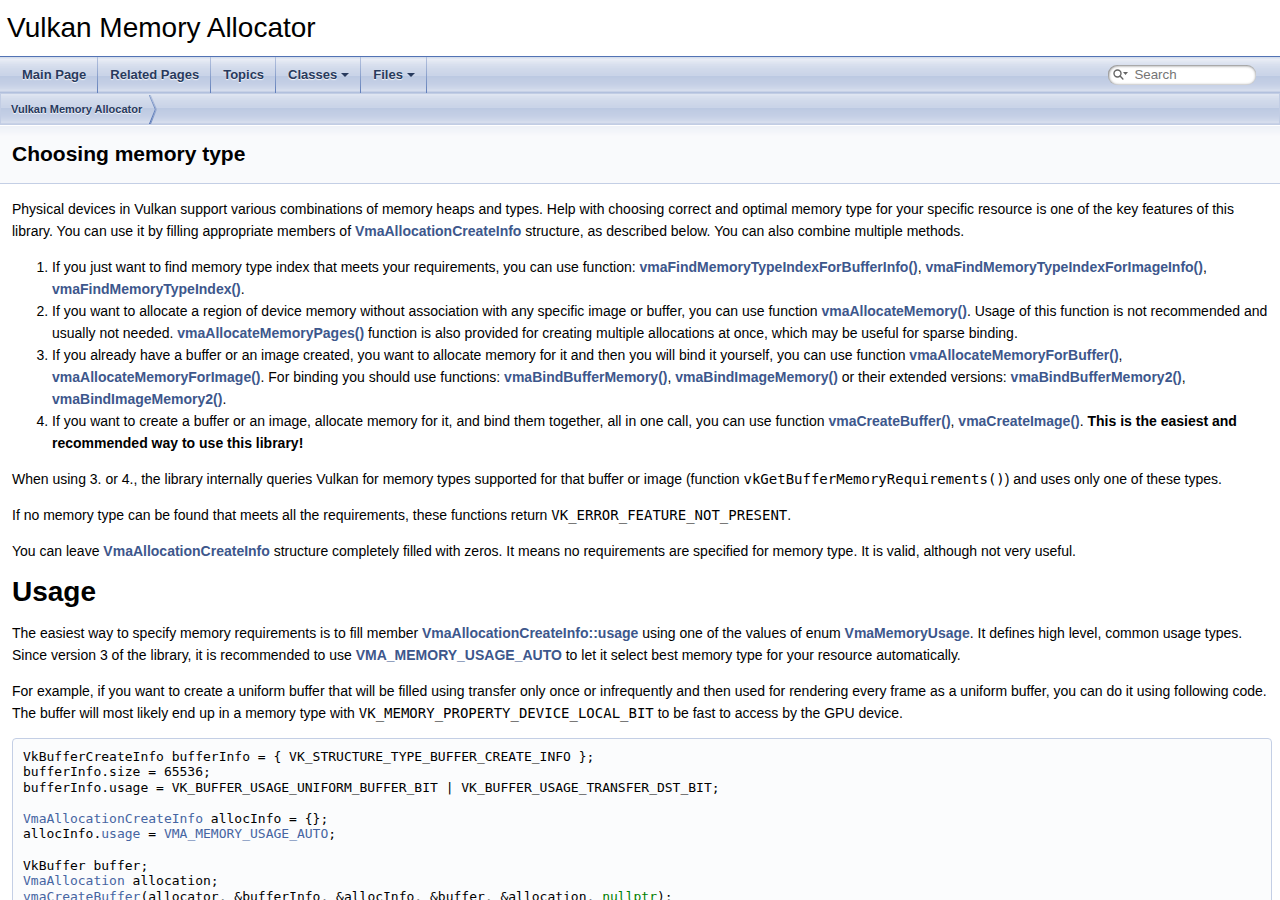
<file: docs/html/choosing_memory_type.html>
<!DOCTYPE html PUBLIC "-//W3C//DTD XHTML 1.0 Transitional//EN" "https://www.w3.org/TR/xhtml1/DTD/xhtml1-transitional.dtd">
<html xmlns="http://www.w3.org/1999/xhtml" lang="en-US">
<head>
<meta http-equiv="Content-Type" content="text/xhtml;charset=UTF-8"/>
<meta http-equiv="X-UA-Compatible" content="IE=11"/>
<meta name="generator" content="Doxygen 1.11.0"/>
<meta name="viewport" content="width=device-width, initial-scale=1"/>
<title>Vulkan Memory Allocator: Choosing memory type</title>
<link href="tabs.css" rel="stylesheet" type="text/css"/>
<script type="text/javascript" src="jquery.js"></script>
<script type="text/javascript" src="dynsections.js"></script>
<script type="text/javascript" src="clipboard.js"></script>
<link href="navtree.css" rel="stylesheet" type="text/css"/>
<script type="text/javascript" src="resize.js"></script>
<script type="text/javascript" src="cookie.js"></script>
<link href="search/search.css" rel="stylesheet" type="text/css"/>
<script type="text/javascript" src="search/searchdata.js"></script>
<script type="text/javascript" src="search/search.js"></script>
<link href="doxygen.css" rel="stylesheet" type="text/css" />
</head>
<body>
<div id="top"><!-- do not remove this div, it is closed by doxygen! -->
<div id="titlearea">
<table cellspacing="0" cellpadding="0">
 <tbody>
 <tr id="projectrow">
  <td id="projectalign">
   <div id="projectname">Vulkan Memory Allocator
   </div>
  </td>
 </tr>
 </tbody>
</table>
</div>
<!-- end header part -->
<!-- Generated by Doxygen 1.11.0 -->
<script type="text/javascript">
/* @license magnet:?xt=urn:btih:d3d9a9a6595521f9666a5e94cc830dab83b65699&amp;dn=expat.txt MIT */
var searchBox = new SearchBox("searchBox", "search/",'.html');
/* @license-end */
</script>
<script type="text/javascript">
/* @license magnet:?xt=urn:btih:d3d9a9a6595521f9666a5e94cc830dab83b65699&amp;dn=expat.txt MIT */
$(function() { codefold.init(0); });
/* @license-end */
</script>
<script type="text/javascript" src="menudata.js"></script>
<script type="text/javascript" src="menu.js"></script>
<script type="text/javascript">
/* @license magnet:?xt=urn:btih:d3d9a9a6595521f9666a5e94cc830dab83b65699&amp;dn=expat.txt MIT */
$(function() {
  initMenu('',true,false,'search.php','Search',false);
  $(function() { init_search(); });
});
/* @license-end */
</script>
<div id="main-nav"></div>
<script type="text/javascript">
/* @license magnet:?xt=urn:btih:d3d9a9a6595521f9666a5e94cc830dab83b65699&amp;dn=expat.txt MIT */
$(function(){ initResizable(false); });
/* @license-end */
</script>
<!-- window showing the filter options -->
<div id="MSearchSelectWindow"
     onmouseover="return searchBox.OnSearchSelectShow()"
     onmouseout="return searchBox.OnSearchSelectHide()"
     onkeydown="return searchBox.OnSearchSelectKey(event)">
</div>

<!-- iframe showing the search results (closed by default) -->
<div id="MSearchResultsWindow">
<div id="MSearchResults">
<div class="SRPage">
<div id="SRIndex">
<div id="SRResults"></div>
<div class="SRStatus" id="Loading">Loading...</div>
<div class="SRStatus" id="Searching">Searching...</div>
<div class="SRStatus" id="NoMatches">No Matches</div>
</div>
</div>
</div>
</div>

<div id="nav-path" class="navpath">
  <ul>
<li class="navelem"><a class="el" href="index.html">Vulkan Memory Allocator</a></li>  </ul>
</div>
</div><!-- top -->
<div id="doc-content">
<div><div class="header">
  <div class="headertitle"><div class="title">Choosing memory type</div></div>
</div><!--header-->
<div class="contents">
<div class="textblock"><p>Physical devices in Vulkan support various combinations of memory heaps and types. Help with choosing correct and optimal memory type for your specific resource is one of the key features of this library. You can use it by filling appropriate members of <a class="el" href="struct_vma_allocation_create_info.html" title="Parameters of new VmaAllocation.">VmaAllocationCreateInfo</a> structure, as described below. You can also combine multiple methods.</p>
<ol type="1">
<li>If you just want to find memory type index that meets your requirements, you can use function: <a class="el" href="group__group__alloc.html#gae790ab9ffaf7667fb8f62523e6897888" title="Helps to find memoryTypeIndex, given VkBufferCreateInfo and VmaAllocationCreateInfo.">vmaFindMemoryTypeIndexForBufferInfo()</a>, <a class="el" href="group__group__alloc.html#ga088da83d8eaf3ce9056d9ea0b981d472" title="Helps to find memoryTypeIndex, given VkImageCreateInfo and VmaAllocationCreateInfo.">vmaFindMemoryTypeIndexForImageInfo()</a>, <a class="el" href="group__group__alloc.html#gaef15a94b58fbcb0fe706d5720e84a74a" title="Helps to find memoryTypeIndex, given memoryTypeBits and VmaAllocationCreateInfo.">vmaFindMemoryTypeIndex()</a>.</li>
<li>If you want to allocate a region of device memory without association with any specific image or buffer, you can use function <a class="el" href="group__group__alloc.html#gabf28077dbf82d0908b8acbe8ee8dd9b8" title="General purpose memory allocation.">vmaAllocateMemory()</a>. Usage of this function is not recommended and usually not needed. <a class="el" href="group__group__alloc.html#gad37e82e492b3de38fc3f4cffd9ad0ae1" title="General purpose memory allocation for multiple allocation objects at once.">vmaAllocateMemoryPages()</a> function is also provided for creating multiple allocations at once, which may be useful for sparse binding.</li>
<li>If you already have a buffer or an image created, you want to allocate memory for it and then you will bind it yourself, you can use function <a class="el" href="group__group__alloc.html#ga7fdf64415b6c3d83c454f28d2c53df7b" title="Allocates memory suitable for given VkBuffer.">vmaAllocateMemoryForBuffer()</a>, <a class="el" href="group__group__alloc.html#ga0faa3f9e5fb233d29d1e00390650febb" title="Allocates memory suitable for given VkImage.">vmaAllocateMemoryForImage()</a>. For binding you should use functions: <a class="el" href="group__group__alloc.html#ga6b0929b914b60cf2d45cac4bf3547470" title="Binds buffer to allocation.">vmaBindBufferMemory()</a>, <a class="el" href="group__group__alloc.html#ga3d3ca45799923aa5d138e9e5f9eb2da5" title="Binds image to allocation.">vmaBindImageMemory()</a> or their extended versions: <a class="el" href="group__group__alloc.html#ga861f4f27189a7d11ab9d9eedc825cb6b" title="Binds buffer to allocation with additional parameters.">vmaBindBufferMemory2()</a>, <a class="el" href="group__group__alloc.html#ga5f3502dd7d38b53fb1533ea3921d038d" title="Binds image to allocation with additional parameters.">vmaBindImageMemory2()</a>.</li>
<li>If you want to create a buffer or an image, allocate memory for it, and bind them together, all in one call, you can use function <a class="el" href="group__group__alloc.html#gac72ee55598617e8eecca384e746bab51" title="Creates a new VkBuffer, allocates and binds memory for it.">vmaCreateBuffer()</a>, <a class="el" href="group__group__alloc.html#ga02a94f25679275851a53e82eacbcfc73" title="Function similar to vmaCreateBuffer().">vmaCreateImage()</a>. <b>This is the easiest and recommended way to use this library!</b></li>
</ol>
<p>When using 3. or 4., the library internally queries Vulkan for memory types supported for that buffer or image (function <code>vkGetBufferMemoryRequirements()</code>) and uses only one of these types.</p>
<p>If no memory type can be found that meets all the requirements, these functions return <code>VK_ERROR_FEATURE_NOT_PRESENT</code>.</p>
<p>You can leave <a class="el" href="struct_vma_allocation_create_info.html" title="Parameters of new VmaAllocation.">VmaAllocationCreateInfo</a> structure completely filled with zeros. It means no requirements are specified for memory type. It is valid, although not very useful.</p>
<h1><a class="anchor" id="choosing_memory_type_usage"></a>
Usage</h1>
<p>The easiest way to specify memory requirements is to fill member <a class="el" href="struct_vma_allocation_create_info.html#accb8b06b1f677d858cb9af20705fa910" title="Intended usage of memory.">VmaAllocationCreateInfo::usage</a> using one of the values of enum <a class="el" href="group__group__alloc.html#gaa5846affa1e9da3800e3e78fae2305cc" title="Intended usage of the allocated memory.">VmaMemoryUsage</a>. It defines high level, common usage types. Since version 3 of the library, it is recommended to use <a class="el" href="group__group__alloc.html#ggaa5846affa1e9da3800e3e78fae2305cca27cde9026a84d34d525777baa41fce6e">VMA_MEMORY_USAGE_AUTO</a> to let it select best memory type for your resource automatically.</p>
<p>For example, if you want to create a uniform buffer that will be filled using transfer only once or infrequently and then used for rendering every frame as a uniform buffer, you can do it using following code. The buffer will most likely end up in a memory type with <code>VK_MEMORY_PROPERTY_DEVICE_LOCAL_BIT</code> to be fast to access by the GPU device.</p>
<div class="fragment"><div class="line">VkBufferCreateInfo bufferInfo = { VK_STRUCTURE_TYPE_BUFFER_CREATE_INFO };</div>
<div class="line">bufferInfo.size = 65536;</div>
<div class="line">bufferInfo.usage = VK_BUFFER_USAGE_UNIFORM_BUFFER_BIT | VK_BUFFER_USAGE_TRANSFER_DST_BIT;</div>
<div class="line"> </div>
<div class="line"><a class="code hl_struct" href="struct_vma_allocation_create_info.html">VmaAllocationCreateInfo</a> allocInfo = {};</div>
<div class="line">allocInfo.<a class="code hl_variable" href="struct_vma_allocation_create_info.html#accb8b06b1f677d858cb9af20705fa910">usage</a> = <a class="code hl_enumvalue" href="group__group__alloc.html#ggaa5846affa1e9da3800e3e78fae2305cca27cde9026a84d34d525777baa41fce6e">VMA_MEMORY_USAGE_AUTO</a>;</div>
<div class="line"> </div>
<div class="line">VkBuffer buffer;</div>
<div class="line"><a class="code hl_struct" href="struct_vma_allocation.html">VmaAllocation</a> allocation;</div>
<div class="line"><a class="code hl_function" href="group__group__alloc.html#gac72ee55598617e8eecca384e746bab51">vmaCreateBuffer</a>(allocator, &amp;bufferInfo, &amp;allocInfo, &amp;buffer, &amp;allocation, <span class="keyword">nullptr</span>);</div>
<div class="ttc" id="agroup__group__alloc_html_gac72ee55598617e8eecca384e746bab51"><div class="ttname"><a href="group__group__alloc.html#gac72ee55598617e8eecca384e746bab51">vmaCreateBuffer</a></div><div class="ttdeci">VkResult vmaCreateBuffer(VmaAllocator allocator, const VkBufferCreateInfo *pBufferCreateInfo, const VmaAllocationCreateInfo *pAllocationCreateInfo, VkBuffer *pBuffer, VmaAllocation *pAllocation, VmaAllocationInfo *pAllocationInfo)</div><div class="ttdoc">Creates a new VkBuffer, allocates and binds memory for it.</div></div>
<div class="ttc" id="agroup__group__alloc_html_ggaa5846affa1e9da3800e3e78fae2305cca27cde9026a84d34d525777baa41fce6e"><div class="ttname"><a href="group__group__alloc.html#ggaa5846affa1e9da3800e3e78fae2305cca27cde9026a84d34d525777baa41fce6e">VMA_MEMORY_USAGE_AUTO</a></div><div class="ttdeci">@ VMA_MEMORY_USAGE_AUTO</div><div class="ttdef"><b>Definition</b> vk_mem_alloc.h:548</div></div>
<div class="ttc" id="astruct_vma_allocation_create_info_html"><div class="ttname"><a href="struct_vma_allocation_create_info.html">VmaAllocationCreateInfo</a></div><div class="ttdoc">Parameters of new VmaAllocation.</div><div class="ttdef"><b>Definition</b> vk_mem_alloc.h:1289</div></div>
<div class="ttc" id="astruct_vma_allocation_create_info_html_accb8b06b1f677d858cb9af20705fa910"><div class="ttname"><a href="struct_vma_allocation_create_info.html#accb8b06b1f677d858cb9af20705fa910">VmaAllocationCreateInfo::usage</a></div><div class="ttdeci">VmaMemoryUsage usage</div><div class="ttdoc">Intended usage of memory.</div><div class="ttdef"><b>Definition</b> vk_mem_alloc.h:1297</div></div>
<div class="ttc" id="astruct_vma_allocation_html"><div class="ttname"><a href="struct_vma_allocation.html">VmaAllocation</a></div><div class="ttdoc">Represents single memory allocation.</div></div>
</div><!-- fragment --><p>If you have a preference for putting the resource in GPU (device) memory or CPU (host) memory on systems with discrete graphics card that have the memories separate, you can use <a class="el" href="group__group__alloc.html#ggaa5846affa1e9da3800e3e78fae2305ccae2adb696d6a73c18bb20c23666661327">VMA_MEMORY_USAGE_AUTO_PREFER_DEVICE</a> or <a class="el" href="group__group__alloc.html#ggaa5846affa1e9da3800e3e78fae2305cca9b422585242160b8ed3418310ee6664d">VMA_MEMORY_USAGE_AUTO_PREFER_HOST</a>.</p>
<p>When using <code>VMA_MEMORY_USAGE_AUTO*</code> while you want to map the allocated memory, you also need to specify one of the host access flags: <a class="el" href="group__group__alloc.html#ggad9889c10c798b040d59c92f257cae597a9be224df3bfc1cfa06203aed689a30c5">VMA_ALLOCATION_CREATE_HOST_ACCESS_SEQUENTIAL_WRITE_BIT</a> or <a class="el" href="group__group__alloc.html#ggad9889c10c798b040d59c92f257cae597add61238d98e20917b9a06c617763f492">VMA_ALLOCATION_CREATE_HOST_ACCESS_RANDOM_BIT</a>. This will help the library decide about preferred memory type to ensure it has <code>VK_MEMORY_PROPERTY_HOST_VISIBLE_BIT</code> so you can map it.</p>
<p>For example, a staging buffer that will be filled via mapped pointer and then used as a source of transfer to the buffer described previously can be created like this. It will likely end up in a memory type that is <code>HOST_VISIBLE</code> and <code>HOST_COHERENT</code> but not <code>HOST_CACHED</code> (meaning uncached, write-combined) and not <code>DEVICE_LOCAL</code> (meaning system RAM).</p>
<div class="fragment"><div class="line">VkBufferCreateInfo stagingBufferInfo = { VK_STRUCTURE_TYPE_BUFFER_CREATE_INFO };</div>
<div class="line">stagingBufferInfo.size = 65536;</div>
<div class="line">stagingBufferInfo.usage = VK_BUFFER_USAGE_TRANSFER_SRC_BIT;</div>
<div class="line"> </div>
<div class="line"><a class="code hl_struct" href="struct_vma_allocation_create_info.html">VmaAllocationCreateInfo</a> stagingAllocInfo = {};</div>
<div class="line">stagingAllocInfo.<a class="code hl_variable" href="struct_vma_allocation_create_info.html#accb8b06b1f677d858cb9af20705fa910">usage</a> = <a class="code hl_enumvalue" href="group__group__alloc.html#ggaa5846affa1e9da3800e3e78fae2305cca27cde9026a84d34d525777baa41fce6e">VMA_MEMORY_USAGE_AUTO</a>;</div>
<div class="line">stagingAllocInfo.<a class="code hl_variable" href="struct_vma_allocation_create_info.html#add09658ac14fe290ace25470ddd6d41b">flags</a> = <a class="code hl_enumvalue" href="group__group__alloc.html#ggad9889c10c798b040d59c92f257cae597a9be224df3bfc1cfa06203aed689a30c5">VMA_ALLOCATION_CREATE_HOST_ACCESS_SEQUENTIAL_WRITE_BIT</a>;</div>
<div class="line"> </div>
<div class="line">VkBuffer stagingBuffer;</div>
<div class="line"><a class="code hl_struct" href="struct_vma_allocation.html">VmaAllocation</a> stagingAllocation;</div>
<div class="line"><a class="code hl_function" href="group__group__alloc.html#gac72ee55598617e8eecca384e746bab51">vmaCreateBuffer</a>(allocator, &amp;stagingBufferInfo, &amp;stagingAllocInfo, &amp;stagingBuffer, &amp;stagingAllocation, <span class="keyword">nullptr</span>);</div>
<div class="ttc" id="agroup__group__alloc_html_ggad9889c10c798b040d59c92f257cae597a9be224df3bfc1cfa06203aed689a30c5"><div class="ttname"><a href="group__group__alloc.html#ggad9889c10c798b040d59c92f257cae597a9be224df3bfc1cfa06203aed689a30c5">VMA_ALLOCATION_CREATE_HOST_ACCESS_SEQUENTIAL_WRITE_BIT</a></div><div class="ttdeci">@ VMA_ALLOCATION_CREATE_HOST_ACCESS_SEQUENTIAL_WRITE_BIT</div><div class="ttdef"><b>Definition</b> vk_mem_alloc.h:657</div></div>
<div class="ttc" id="astruct_vma_allocation_create_info_html_add09658ac14fe290ace25470ddd6d41b"><div class="ttname"><a href="struct_vma_allocation_create_info.html#add09658ac14fe290ace25470ddd6d41b">VmaAllocationCreateInfo::flags</a></div><div class="ttdeci">VmaAllocationCreateFlags flags</div><div class="ttdoc">Use VmaAllocationCreateFlagBits enum.</div><div class="ttdef"><b>Definition</b> vk_mem_alloc.h:1291</div></div>
</div><!-- fragment --><p>For more examples of creating different kinds of resources, see chapter <a class="el" href="usage_patterns.html">Recommended usage patterns</a>. See also: <a class="el" href="memory_mapping.html">Memory mapping</a>.</p>
<p>Usage values <code>VMA_MEMORY_USAGE_AUTO*</code> are legal to use only when the library knows about the resource being created by having <code>VkBufferCreateInfo</code> / <code>VkImageCreateInfo</code> passed, so they work with functions like: <a class="el" href="group__group__alloc.html#gac72ee55598617e8eecca384e746bab51" title="Creates a new VkBuffer, allocates and binds memory for it.">vmaCreateBuffer()</a>, <a class="el" href="group__group__alloc.html#ga02a94f25679275851a53e82eacbcfc73" title="Function similar to vmaCreateBuffer().">vmaCreateImage()</a>, <a class="el" href="group__group__alloc.html#gae790ab9ffaf7667fb8f62523e6897888" title="Helps to find memoryTypeIndex, given VkBufferCreateInfo and VmaAllocationCreateInfo.">vmaFindMemoryTypeIndexForBufferInfo()</a> etc. If you allocate raw memory using function <a class="el" href="group__group__alloc.html#gabf28077dbf82d0908b8acbe8ee8dd9b8" title="General purpose memory allocation.">vmaAllocateMemory()</a>, you have to use other means of selecting memory type, as described below.</p>
<dl class="section note"><dt>Note</dt><dd>Old usage values (<code>VMA_MEMORY_USAGE_GPU_ONLY</code>, <code>VMA_MEMORY_USAGE_CPU_ONLY</code>, <code>VMA_MEMORY_USAGE_CPU_TO_GPU</code>, <code>VMA_MEMORY_USAGE_GPU_TO_CPU</code>, <code>VMA_MEMORY_USAGE_CPU_COPY</code>) are still available and work same way as in previous versions of the library for backward compatibility, but they are deprecated.</dd></dl>
<h1><a class="anchor" id="choosing_memory_type_required_preferred_flags"></a>
Required and preferred flags</h1>
<p>You can specify more detailed requirements by filling members <a class="el" href="struct_vma_allocation_create_info.html#a9166390303ff42d783305bc31c2b6b90" title="Flags that must be set in a Memory Type chosen for an allocation.">VmaAllocationCreateInfo::requiredFlags</a> and <a class="el" href="struct_vma_allocation_create_info.html#a7fe8d81a1ad10b2a2faacacee5b15d6d" title="Flags that preferably should be set in a memory type chosen for an allocation.">VmaAllocationCreateInfo::preferredFlags</a> with a combination of bits from enum <code>VkMemoryPropertyFlags</code>. For example, if you want to create a buffer that will be persistently mapped on host (so it must be <code>HOST_VISIBLE</code>) and preferably will also be <code>HOST_COHERENT</code> and <code>HOST_CACHED</code>, use following code:</p>
<div class="fragment"><div class="line"><a class="code hl_struct" href="struct_vma_allocation_create_info.html">VmaAllocationCreateInfo</a> allocInfo = {};</div>
<div class="line">allocInfo.<a class="code hl_variable" href="struct_vma_allocation_create_info.html#a9166390303ff42d783305bc31c2b6b90">requiredFlags</a> = VK_MEMORY_PROPERTY_HOST_VISIBLE_BIT;</div>
<div class="line">allocInfo.<a class="code hl_variable" href="struct_vma_allocation_create_info.html#a7fe8d81a1ad10b2a2faacacee5b15d6d">preferredFlags</a> = VK_MEMORY_PROPERTY_HOST_COHERENT_BIT | VK_MEMORY_PROPERTY_HOST_CACHED_BIT;</div>
<div class="line">allocInfo.<a class="code hl_variable" href="struct_vma_allocation_create_info.html#add09658ac14fe290ace25470ddd6d41b">flags</a> = <a class="code hl_enumvalue" href="group__group__alloc.html#ggad9889c10c798b040d59c92f257cae597add61238d98e20917b9a06c617763f492">VMA_ALLOCATION_CREATE_HOST_ACCESS_RANDOM_BIT</a> | <a class="code hl_enumvalue" href="group__group__alloc.html#ggad9889c10c798b040d59c92f257cae597a11da372cc3a82931c5e5d6146cd9dd1f">VMA_ALLOCATION_CREATE_MAPPED_BIT</a>;</div>
<div class="line"> </div>
<div class="line">VkBuffer buffer;</div>
<div class="line"><a class="code hl_struct" href="struct_vma_allocation.html">VmaAllocation</a> allocation;</div>
<div class="line"><a class="code hl_function" href="group__group__alloc.html#gac72ee55598617e8eecca384e746bab51">vmaCreateBuffer</a>(allocator, &amp;bufferInfo, &amp;allocInfo, &amp;buffer, &amp;allocation, <span class="keyword">nullptr</span>);</div>
<div class="ttc" id="agroup__group__alloc_html_ggad9889c10c798b040d59c92f257cae597a11da372cc3a82931c5e5d6146cd9dd1f"><div class="ttname"><a href="group__group__alloc.html#ggad9889c10c798b040d59c92f257cae597a11da372cc3a82931c5e5d6146cd9dd1f">VMA_ALLOCATION_CREATE_MAPPED_BIT</a></div><div class="ttdeci">@ VMA_ALLOCATION_CREATE_MAPPED_BIT</div><div class="ttdoc">Set this flag to use a memory that will be persistently mapped and retrieve pointer to it.</div><div class="ttdef"><b>Definition</b> vk_mem_alloc.h:608</div></div>
<div class="ttc" id="agroup__group__alloc_html_ggad9889c10c798b040d59c92f257cae597add61238d98e20917b9a06c617763f492"><div class="ttname"><a href="group__group__alloc.html#ggad9889c10c798b040d59c92f257cae597add61238d98e20917b9a06c617763f492">VMA_ALLOCATION_CREATE_HOST_ACCESS_RANDOM_BIT</a></div><div class="ttdeci">@ VMA_ALLOCATION_CREATE_HOST_ACCESS_RANDOM_BIT</div><div class="ttdef"><b>Definition</b> vk_mem_alloc.h:669</div></div>
<div class="ttc" id="astruct_vma_allocation_create_info_html_a7fe8d81a1ad10b2a2faacacee5b15d6d"><div class="ttname"><a href="struct_vma_allocation_create_info.html#a7fe8d81a1ad10b2a2faacacee5b15d6d">VmaAllocationCreateInfo::preferredFlags</a></div><div class="ttdeci">VkMemoryPropertyFlags preferredFlags</div><div class="ttdoc">Flags that preferably should be set in a memory type chosen for an allocation.</div><div class="ttdef"><b>Definition</b> vk_mem_alloc.h:1307</div></div>
<div class="ttc" id="astruct_vma_allocation_create_info_html_a9166390303ff42d783305bc31c2b6b90"><div class="ttname"><a href="struct_vma_allocation_create_info.html#a9166390303ff42d783305bc31c2b6b90">VmaAllocationCreateInfo::requiredFlags</a></div><div class="ttdeci">VkMemoryPropertyFlags requiredFlags</div><div class="ttdoc">Flags that must be set in a Memory Type chosen for an allocation.</div><div class="ttdef"><b>Definition</b> vk_mem_alloc.h:1302</div></div>
</div><!-- fragment --><p>A memory type is chosen that has all the required flags and as many preferred flags set as possible.</p>
<p>Value passed in <a class="el" href="struct_vma_allocation_create_info.html#accb8b06b1f677d858cb9af20705fa910" title="Intended usage of memory.">VmaAllocationCreateInfo::usage</a> is internally converted to a set of required and preferred flags, plus some extra "magic" (heuristics).</p>
<h1><a class="anchor" id="choosing_memory_type_explicit_memory_types"></a>
Explicit memory types</h1>
<p>If you inspected memory types available on the physical device and <b>you have a preference for memory types that you want to use</b>, you can fill member <a class="el" href="struct_vma_allocation_create_info.html#a3bf940c0271d85d6ba32a4d820075055" title="Bitmask containing one bit set for every memory type acceptable for this allocation.">VmaAllocationCreateInfo::memoryTypeBits</a>. It is a bit mask, where each bit set means that a memory type with that index is allowed to be used for the allocation. Special value 0, just like <code>UINT32_MAX</code>, means there are no restrictions to memory type index.</p>
<p>Please note that this member is NOT just a memory type index. Still you can use it to choose just one, specific memory type. For example, if you already determined that your buffer should be created in memory type 2, use following code:</p>
<div class="fragment"><div class="line">uint32_t memoryTypeIndex = 2;</div>
<div class="line"> </div>
<div class="line"><a class="code hl_struct" href="struct_vma_allocation_create_info.html">VmaAllocationCreateInfo</a> allocInfo = {};</div>
<div class="line">allocInfo.<a class="code hl_variable" href="struct_vma_allocation_create_info.html#a3bf940c0271d85d6ba32a4d820075055">memoryTypeBits</a> = 1u &lt;&lt; memoryTypeIndex;</div>
<div class="line"> </div>
<div class="line">VkBuffer buffer;</div>
<div class="line"><a class="code hl_struct" href="struct_vma_allocation.html">VmaAllocation</a> allocation;</div>
<div class="line"><a class="code hl_function" href="group__group__alloc.html#gac72ee55598617e8eecca384e746bab51">vmaCreateBuffer</a>(allocator, &amp;bufferInfo, &amp;allocInfo, &amp;buffer, &amp;allocation, <span class="keyword">nullptr</span>);</div>
<div class="ttc" id="astruct_vma_allocation_create_info_html_a3bf940c0271d85d6ba32a4d820075055"><div class="ttname"><a href="struct_vma_allocation_create_info.html#a3bf940c0271d85d6ba32a4d820075055">VmaAllocationCreateInfo::memoryTypeBits</a></div><div class="ttdeci">uint32_t memoryTypeBits</div><div class="ttdoc">Bitmask containing one bit set for every memory type acceptable for this allocation.</div><div class="ttdef"><b>Definition</b> vk_mem_alloc.h:1315</div></div>
</div><!-- fragment --><p>You can also use this parameter to <b>exclude some memory types</b>. If you inspect memory heaps and types available on the current physical device and you determine that for some reason you don't want to use a specific memory type for the allocation, you can enable automatic memory type selection but exclude certain memory type or types by setting all bits of <code>memoryTypeBits</code> to 1 except the ones you choose.</p>
<div class="fragment"><div class="line"><span class="comment">// ...</span></div>
<div class="line">uint32_t excludedMemoryTypeIndex = 2;</div>
<div class="line"><a class="code hl_struct" href="struct_vma_allocation_create_info.html">VmaAllocationCreateInfo</a> allocInfo = {};</div>
<div class="line">allocInfo.<a class="code hl_variable" href="struct_vma_allocation_create_info.html#accb8b06b1f677d858cb9af20705fa910">usage</a> = <a class="code hl_enumvalue" href="group__group__alloc.html#ggaa5846affa1e9da3800e3e78fae2305cca27cde9026a84d34d525777baa41fce6e">VMA_MEMORY_USAGE_AUTO</a>;</div>
<div class="line">allocInfo.<a class="code hl_variable" href="struct_vma_allocation_create_info.html#a3bf940c0271d85d6ba32a4d820075055">memoryTypeBits</a> = ~(1u &lt;&lt; excludedMemoryTypeIndex);</div>
<div class="line"><span class="comment">// ...</span></div>
</div><!-- fragment --><h1><a class="anchor" id="choosing_memory_type_custom_memory_pools"></a>
Custom memory pools</h1>
<p>If you allocate from custom memory pool, all the ways of specifying memory requirements described above are not applicable and the aforementioned members of <a class="el" href="struct_vma_allocation_create_info.html" title="Parameters of new VmaAllocation.">VmaAllocationCreateInfo</a> structure are ignored. Memory type is selected explicitly when creating the pool and then used to make all the allocations from that pool. For further details, see <a class="el" href="custom_memory_pools.html">Custom memory pools</a>.</p>
<h1><a class="anchor" id="choosing_memory_type_dedicated_allocations"></a>
Dedicated allocations</h1>
<p>Memory for allocations is reserved out of larger block of <code>VkDeviceMemory</code> allocated from Vulkan internally. That is the main feature of this whole library. You can still request a separate memory block to be created for an allocation, just like you would do in a trivial solution without using any allocator. In that case, a buffer or image is always bound to that memory at offset 0. This is called a "dedicated allocation". You can explicitly request it by using flag <a class="el" href="group__group__alloc.html#ggad9889c10c798b040d59c92f257cae597a3fc311d855c2ff53f1090ef5c722b38f" title="Set this flag if the allocation should have its own memory block.">VMA_ALLOCATION_CREATE_DEDICATED_MEMORY_BIT</a>. The library can also internally decide to use dedicated allocation in some cases, e.g.:</p>
<ul>
<li>When the size of the allocation is large.</li>
<li>When <a class="el" href="vk_khr_dedicated_allocation.html">VK_KHR_dedicated_allocation</a> extension is enabled and it reports that dedicated allocation is required or recommended for the resource.</li>
<li>When allocation of next big memory block fails due to not enough device memory, but allocation with the exact requested size succeeds. </li>
</ul>
</div></div><!-- contents -->
</div><!-- PageDoc -->
<!-- start footer part -->
<hr class="footer"/><address class="footer"><small>
Generated by&#160;<a href="https://www.doxygen.org/index.html"><img class="footer" src="doxygen.svg" width="104" height="31" alt="doxygen"/></a> 1.11.0
</small></address>
</div><!-- doc-content -->
</body>
</html>
</file>
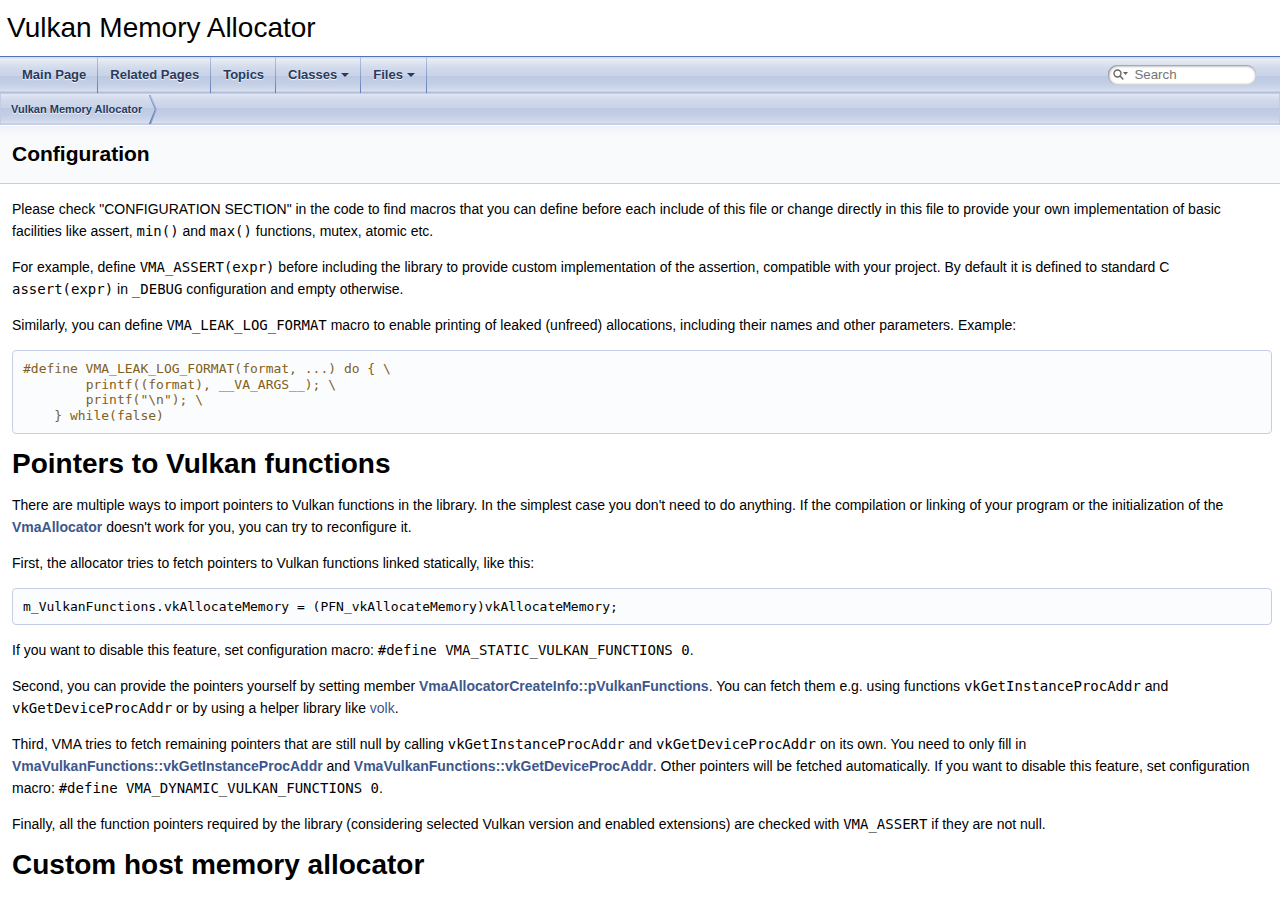
<file: docs/html/configuration.html>
<!DOCTYPE html PUBLIC "-//W3C//DTD XHTML 1.0 Transitional//EN" "https://www.w3.org/TR/xhtml1/DTD/xhtml1-transitional.dtd">
<html xmlns="http://www.w3.org/1999/xhtml" lang="en-US">
<head>
<meta http-equiv="Content-Type" content="text/xhtml;charset=UTF-8"/>
<meta http-equiv="X-UA-Compatible" content="IE=11"/>
<meta name="generator" content="Doxygen 1.11.0"/>
<meta name="viewport" content="width=device-width, initial-scale=1"/>
<title>Vulkan Memory Allocator: Configuration</title>
<link href="tabs.css" rel="stylesheet" type="text/css"/>
<script type="text/javascript" src="jquery.js"></script>
<script type="text/javascript" src="dynsections.js"></script>
<script type="text/javascript" src="clipboard.js"></script>
<link href="navtree.css" rel="stylesheet" type="text/css"/>
<script type="text/javascript" src="resize.js"></script>
<script type="text/javascript" src="cookie.js"></script>
<link href="search/search.css" rel="stylesheet" type="text/css"/>
<script type="text/javascript" src="search/searchdata.js"></script>
<script type="text/javascript" src="search/search.js"></script>
<link href="doxygen.css" rel="stylesheet" type="text/css" />
</head>
<body>
<div id="top"><!-- do not remove this div, it is closed by doxygen! -->
<div id="titlearea">
<table cellspacing="0" cellpadding="0">
 <tbody>
 <tr id="projectrow">
  <td id="projectalign">
   <div id="projectname">Vulkan Memory Allocator
   </div>
  </td>
 </tr>
 </tbody>
</table>
</div>
<!-- end header part -->
<!-- Generated by Doxygen 1.11.0 -->
<script type="text/javascript">
/* @license magnet:?xt=urn:btih:d3d9a9a6595521f9666a5e94cc830dab83b65699&amp;dn=expat.txt MIT */
var searchBox = new SearchBox("searchBox", "search/",'.html');
/* @license-end */
</script>
<script type="text/javascript">
/* @license magnet:?xt=urn:btih:d3d9a9a6595521f9666a5e94cc830dab83b65699&amp;dn=expat.txt MIT */
$(function() { codefold.init(0); });
/* @license-end */
</script>
<script type="text/javascript" src="menudata.js"></script>
<script type="text/javascript" src="menu.js"></script>
<script type="text/javascript">
/* @license magnet:?xt=urn:btih:d3d9a9a6595521f9666a5e94cc830dab83b65699&amp;dn=expat.txt MIT */
$(function() {
  initMenu('',true,false,'search.php','Search',false);
  $(function() { init_search(); });
});
/* @license-end */
</script>
<div id="main-nav"></div>
<script type="text/javascript">
/* @license magnet:?xt=urn:btih:d3d9a9a6595521f9666a5e94cc830dab83b65699&amp;dn=expat.txt MIT */
$(function(){ initResizable(false); });
/* @license-end */
</script>
<!-- window showing the filter options -->
<div id="MSearchSelectWindow"
     onmouseover="return searchBox.OnSearchSelectShow()"
     onmouseout="return searchBox.OnSearchSelectHide()"
     onkeydown="return searchBox.OnSearchSelectKey(event)">
</div>

<!-- iframe showing the search results (closed by default) -->
<div id="MSearchResultsWindow">
<div id="MSearchResults">
<div class="SRPage">
<div id="SRIndex">
<div id="SRResults"></div>
<div class="SRStatus" id="Loading">Loading...</div>
<div class="SRStatus" id="Searching">Searching...</div>
<div class="SRStatus" id="NoMatches">No Matches</div>
</div>
</div>
</div>
</div>

<div id="nav-path" class="navpath">
  <ul>
<li class="navelem"><a class="el" href="index.html">Vulkan Memory Allocator</a></li>  </ul>
</div>
</div><!-- top -->
<div id="doc-content">
<div><div class="header">
  <div class="headertitle"><div class="title">Configuration</div></div>
</div><!--header-->
<div class="contents">
<div class="textblock"><p>Please check "CONFIGURATION SECTION" in the code to find macros that you can define before each include of this file or change directly in this file to provide your own implementation of basic facilities like assert, <code>min()</code> and <code>max()</code> functions, mutex, atomic etc.</p>
<p>For example, define <code>VMA_ASSERT(expr)</code> before including the library to provide custom implementation of the assertion, compatible with your project. By default it is defined to standard C <code>assert(expr)</code> in <code>_DEBUG</code> configuration and empty otherwise.</p>
<p>Similarly, you can define <code>VMA_LEAK_LOG_FORMAT</code> macro to enable printing of leaked (unfreed) allocations, including their names and other parameters. Example:</p>
<div class="fragment"><div class="line"><span class="preprocessor">#define VMA_LEAK_LOG_FORMAT(format, ...) do { \</span></div>
<div class="line"><span class="preprocessor">        printf((format), __VA_ARGS__); \</span></div>
<div class="line"><span class="preprocessor">        printf(&quot;\n&quot;); \</span></div>
<div class="line"><span class="preprocessor">    } while(false)</span></div>
</div><!-- fragment --><h1><a class="anchor" id="config_Vulkan_functions"></a>
Pointers to Vulkan functions</h1>
<p>There are multiple ways to import pointers to Vulkan functions in the library. In the simplest case you don't need to do anything. If the compilation or linking of your program or the initialization of the <a class="el" href="struct_vma_allocator.html" title="Represents main object of this library initialized.">VmaAllocator</a> doesn't work for you, you can try to reconfigure it.</p>
<p>First, the allocator tries to fetch pointers to Vulkan functions linked statically, like this:</p>
<div class="fragment"><div class="line">m_VulkanFunctions.vkAllocateMemory = (PFN_vkAllocateMemory)vkAllocateMemory;</div>
</div><!-- fragment --><p>If you want to disable this feature, set configuration macro: <code>#define VMA_STATIC_VULKAN_FUNCTIONS 0</code>.</p>
<p>Second, you can provide the pointers yourself by setting member <a class="el" href="struct_vma_allocator_create_info.html#a3dc197be3227da7338b1643f70db36bd" title="Pointers to Vulkan functions. Can be null.">VmaAllocatorCreateInfo::pVulkanFunctions</a>. You can fetch them e.g. using functions <code>vkGetInstanceProcAddr</code> and <code>vkGetDeviceProcAddr</code> or by using a helper library like <a href="https://github.com/zeux/volk">volk</a>.</p>
<p>Third, VMA tries to fetch remaining pointers that are still null by calling <code>vkGetInstanceProcAddr</code> and <code>vkGetDeviceProcAddr</code> on its own. You need to only fill in <a class="el" href="struct_vma_vulkan_functions.html#a3eafa102f5f8915f093f40675636b849" title="Required when using VMA_DYNAMIC_VULKAN_FUNCTIONS.">VmaVulkanFunctions::vkGetInstanceProcAddr</a> and <a class="el" href="struct_vma_vulkan_functions.html#ac383ab9af127e5e136622fa4ebea9e57" title="Required when using VMA_DYNAMIC_VULKAN_FUNCTIONS.">VmaVulkanFunctions::vkGetDeviceProcAddr</a>. Other pointers will be fetched automatically. If you want to disable this feature, set configuration macro: <code>#define VMA_DYNAMIC_VULKAN_FUNCTIONS 0</code>.</p>
<p>Finally, all the function pointers required by the library (considering selected Vulkan version and enabled extensions) are checked with <code>VMA_ASSERT</code> if they are not null.</p>
<h1><a class="anchor" id="custom_memory_allocator"></a>
Custom host memory allocator</h1>
<p>If you use custom allocator for CPU memory rather than default operator <code>new</code> and <code>delete</code> from C++, you can make this library using your allocator as well by filling optional member <a class="el" href="struct_vma_allocator_create_info.html#a6e409087e3be55400d0e4ccbe43c608d" title="Custom CPU memory allocation callbacks. Optional.">VmaAllocatorCreateInfo::pAllocationCallbacks</a>. These functions will be passed to Vulkan, as well as used by the library itself to make any CPU-side allocations.</p>
<h1><a class="anchor" id="allocation_callbacks"></a>
Device memory allocation callbacks</h1>
<p>The library makes calls to <code>vkAllocateMemory()</code> and <code>vkFreeMemory()</code> internally. You can setup callbacks to be informed about these calls, e.g. for the purpose of gathering some statistics. To do it, fill optional member <a class="el" href="struct_vma_allocator_create_info.html#af1380969b5e1ea4c3184a877892d260e" title="Informative callbacks for vkAllocateMemory, vkFreeMemory. Optional.">VmaAllocatorCreateInfo::pDeviceMemoryCallbacks</a>.</p>
<h1><a class="anchor" id="heap_memory_limit"></a>
Device heap memory limit</h1>
<p>When device memory of certain heap runs out of free space, new allocations may fail (returning error code) or they may succeed, silently pushing some existing_ memory blocks from GPU VRAM to system RAM (which degrades performance). This behavior is implementation-dependent - it depends on GPU vendor and graphics driver.</p>
<p>On AMD cards it can be controlled while creating Vulkan device object by using VK_AMD_memory_overallocation_behavior extension, if available.</p>
<p>Alternatively, if you want to test how your program behaves with limited amount of Vulkan device memory available without switching your graphics card to one that really has smaller VRAM, you can use a feature of this library intended for this purpose. To do it, fill optional member <a class="el" href="struct_vma_allocator_create_info.html#a31c192aa6cbffa33279f6d9f0c47c44b" title="Either null or a pointer to an array of limits on maximum number of bytes that can be allocated out o...">VmaAllocatorCreateInfo::pHeapSizeLimit</a>. </p>
</div></div><!-- contents -->
</div><!-- PageDoc -->
<!-- start footer part -->
<hr class="footer"/><address class="footer"><small>
Generated by&#160;<a href="https://www.doxygen.org/index.html"><img class="footer" src="doxygen.svg" width="104" height="31" alt="doxygen"/></a> 1.11.0
</small></address>
</div><!-- doc-content -->
</body>
</html>
</file>
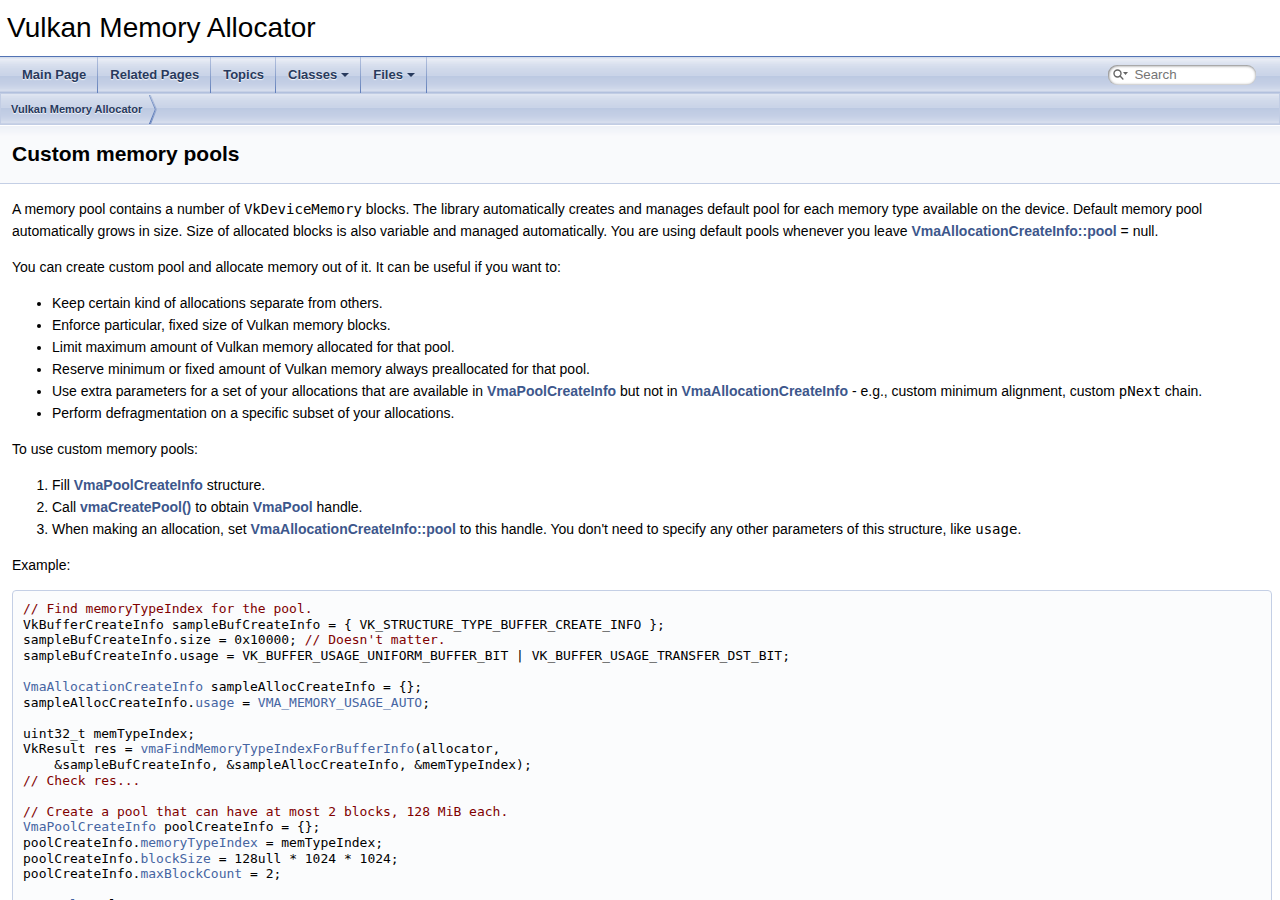
<file: docs/html/custom_memory_pools.html>
<!DOCTYPE html PUBLIC "-//W3C//DTD XHTML 1.0 Transitional//EN" "https://www.w3.org/TR/xhtml1/DTD/xhtml1-transitional.dtd">
<html xmlns="http://www.w3.org/1999/xhtml" lang="en-US">
<head>
<meta http-equiv="Content-Type" content="text/xhtml;charset=UTF-8"/>
<meta http-equiv="X-UA-Compatible" content="IE=11"/>
<meta name="generator" content="Doxygen 1.11.0"/>
<meta name="viewport" content="width=device-width, initial-scale=1"/>
<title>Vulkan Memory Allocator: Custom memory pools</title>
<link href="tabs.css" rel="stylesheet" type="text/css"/>
<script type="text/javascript" src="jquery.js"></script>
<script type="text/javascript" src="dynsections.js"></script>
<script type="text/javascript" src="clipboard.js"></script>
<link href="navtree.css" rel="stylesheet" type="text/css"/>
<script type="text/javascript" src="resize.js"></script>
<script type="text/javascript" src="cookie.js"></script>
<link href="search/search.css" rel="stylesheet" type="text/css"/>
<script type="text/javascript" src="search/searchdata.js"></script>
<script type="text/javascript" src="search/search.js"></script>
<link href="doxygen.css" rel="stylesheet" type="text/css" />
</head>
<body>
<div id="top"><!-- do not remove this div, it is closed by doxygen! -->
<div id="titlearea">
<table cellspacing="0" cellpadding="0">
 <tbody>
 <tr id="projectrow">
  <td id="projectalign">
   <div id="projectname">Vulkan Memory Allocator
   </div>
  </td>
 </tr>
 </tbody>
</table>
</div>
<!-- end header part -->
<!-- Generated by Doxygen 1.11.0 -->
<script type="text/javascript">
/* @license magnet:?xt=urn:btih:d3d9a9a6595521f9666a5e94cc830dab83b65699&amp;dn=expat.txt MIT */
var searchBox = new SearchBox("searchBox", "search/",'.html');
/* @license-end */
</script>
<script type="text/javascript">
/* @license magnet:?xt=urn:btih:d3d9a9a6595521f9666a5e94cc830dab83b65699&amp;dn=expat.txt MIT */
$(function() { codefold.init(0); });
/* @license-end */
</script>
<script type="text/javascript" src="menudata.js"></script>
<script type="text/javascript" src="menu.js"></script>
<script type="text/javascript">
/* @license magnet:?xt=urn:btih:d3d9a9a6595521f9666a5e94cc830dab83b65699&amp;dn=expat.txt MIT */
$(function() {
  initMenu('',true,false,'search.php','Search',false);
  $(function() { init_search(); });
});
/* @license-end */
</script>
<div id="main-nav"></div>
<script type="text/javascript">
/* @license magnet:?xt=urn:btih:d3d9a9a6595521f9666a5e94cc830dab83b65699&amp;dn=expat.txt MIT */
$(function(){ initResizable(false); });
/* @license-end */
</script>
<!-- window showing the filter options -->
<div id="MSearchSelectWindow"
     onmouseover="return searchBox.OnSearchSelectShow()"
     onmouseout="return searchBox.OnSearchSelectHide()"
     onkeydown="return searchBox.OnSearchSelectKey(event)">
</div>

<!-- iframe showing the search results (closed by default) -->
<div id="MSearchResultsWindow">
<div id="MSearchResults">
<div class="SRPage">
<div id="SRIndex">
<div id="SRResults"></div>
<div class="SRStatus" id="Loading">Loading...</div>
<div class="SRStatus" id="Searching">Searching...</div>
<div class="SRStatus" id="NoMatches">No Matches</div>
</div>
</div>
</div>
</div>

<div id="nav-path" class="navpath">
  <ul>
<li class="navelem"><a class="el" href="index.html">Vulkan Memory Allocator</a></li>  </ul>
</div>
</div><!-- top -->
<div id="doc-content">
<div><div class="header">
  <div class="headertitle"><div class="title">Custom memory pools</div></div>
</div><!--header-->
<div class="contents">
<div class="textblock"><p>A memory pool contains a number of <code>VkDeviceMemory</code> blocks. The library automatically creates and manages default pool for each memory type available on the device. Default memory pool automatically grows in size. Size of allocated blocks is also variable and managed automatically. You are using default pools whenever you leave <a class="el" href="struct_vma_allocation_create_info.html#a6272c0555cfd1fe28bff1afeb6190150" title="Pool that this allocation should be created in.">VmaAllocationCreateInfo::pool</a> = null.</p>
<p>You can create custom pool and allocate memory out of it. It can be useful if you want to:</p>
<ul>
<li>Keep certain kind of allocations separate from others.</li>
<li>Enforce particular, fixed size of Vulkan memory blocks.</li>
<li>Limit maximum amount of Vulkan memory allocated for that pool.</li>
<li>Reserve minimum or fixed amount of Vulkan memory always preallocated for that pool.</li>
<li>Use extra parameters for a set of your allocations that are available in <a class="el" href="struct_vma_pool_create_info.html" title="Describes parameter of created VmaPool.">VmaPoolCreateInfo</a> but not in <a class="el" href="struct_vma_allocation_create_info.html" title="Parameters of new VmaAllocation.">VmaAllocationCreateInfo</a> - e.g., custom minimum alignment, custom <code>pNext</code> chain.</li>
<li>Perform defragmentation on a specific subset of your allocations.</li>
</ul>
<p>To use custom memory pools:</p>
<ol type="1">
<li>Fill <a class="el" href="struct_vma_pool_create_info.html" title="Describes parameter of created VmaPool.">VmaPoolCreateInfo</a> structure.</li>
<li>Call <a class="el" href="group__group__alloc.html#ga5c8770ded7c59c8caac6de0c2cb00b50" title="Allocates Vulkan device memory and creates VmaPool object.">vmaCreatePool()</a> to obtain <a class="el" href="struct_vma_pool.html" title="Represents custom memory pool.">VmaPool</a> handle.</li>
<li>When making an allocation, set <a class="el" href="struct_vma_allocation_create_info.html#a6272c0555cfd1fe28bff1afeb6190150" title="Pool that this allocation should be created in.">VmaAllocationCreateInfo::pool</a> to this handle. You don't need to specify any other parameters of this structure, like <code>usage</code>.</li>
</ol>
<p>Example:</p>
<div class="fragment"><div class="line"><span class="comment">// Find memoryTypeIndex for the pool.</span></div>
<div class="line">VkBufferCreateInfo sampleBufCreateInfo = { VK_STRUCTURE_TYPE_BUFFER_CREATE_INFO };</div>
<div class="line">sampleBufCreateInfo.size = 0x10000; <span class="comment">// Doesn&#39;t matter.</span></div>
<div class="line">sampleBufCreateInfo.usage = VK_BUFFER_USAGE_UNIFORM_BUFFER_BIT | VK_BUFFER_USAGE_TRANSFER_DST_BIT;</div>
<div class="line"> </div>
<div class="line"><a class="code hl_struct" href="struct_vma_allocation_create_info.html">VmaAllocationCreateInfo</a> sampleAllocCreateInfo = {};</div>
<div class="line">sampleAllocCreateInfo.<a class="code hl_variable" href="struct_vma_allocation_create_info.html#accb8b06b1f677d858cb9af20705fa910">usage</a> = <a class="code hl_enumvalue" href="group__group__alloc.html#ggaa5846affa1e9da3800e3e78fae2305cca27cde9026a84d34d525777baa41fce6e">VMA_MEMORY_USAGE_AUTO</a>;</div>
<div class="line"> </div>
<div class="line">uint32_t memTypeIndex;</div>
<div class="line">VkResult res = <a class="code hl_function" href="group__group__alloc.html#gae790ab9ffaf7667fb8f62523e6897888">vmaFindMemoryTypeIndexForBufferInfo</a>(allocator,</div>
<div class="line">    &amp;sampleBufCreateInfo, &amp;sampleAllocCreateInfo, &amp;memTypeIndex);</div>
<div class="line"><span class="comment">// Check res...</span></div>
<div class="line"> </div>
<div class="line"><span class="comment">// Create a pool that can have at most 2 blocks, 128 MiB each.</span></div>
<div class="line"><a class="code hl_struct" href="struct_vma_pool_create_info.html">VmaPoolCreateInfo</a> poolCreateInfo = {};</div>
<div class="line">poolCreateInfo.<a class="code hl_variable" href="struct_vma_pool_create_info.html#a596fa76b685d3f1f688f84a709a5b319">memoryTypeIndex</a> = memTypeIndex;</div>
<div class="line">poolCreateInfo.<a class="code hl_variable" href="struct_vma_pool_create_info.html#aa4265160536cdb9be821b7686c16c676">blockSize</a> = 128ull * 1024 * 1024;</div>
<div class="line">poolCreateInfo.<a class="code hl_variable" href="struct_vma_pool_create_info.html#ae41142f2834fcdc82baa4883c187b75c">maxBlockCount</a> = 2;</div>
<div class="line"> </div>
<div class="line"><a class="code hl_struct" href="struct_vma_pool.html">VmaPool</a> pool;</div>
<div class="line">res = <a class="code hl_function" href="group__group__alloc.html#ga5c8770ded7c59c8caac6de0c2cb00b50">vmaCreatePool</a>(allocator, &amp;poolCreateInfo, &amp;pool);</div>
<div class="line"><span class="comment">// Check res...</span></div>
<div class="line"> </div>
<div class="line"><span class="comment">// Allocate a buffer out of it.</span></div>
<div class="line">VkBufferCreateInfo bufCreateInfo = { VK_STRUCTURE_TYPE_BUFFER_CREATE_INFO };</div>
<div class="line">bufCreateInfo.size = 1024;</div>
<div class="line">bufCreateInfo.usage = VK_BUFFER_USAGE_UNIFORM_BUFFER_BIT | VK_BUFFER_USAGE_TRANSFER_DST_BIT;</div>
<div class="line"> </div>
<div class="line"><a class="code hl_struct" href="struct_vma_allocation_create_info.html">VmaAllocationCreateInfo</a> allocCreateInfo = {};</div>
<div class="line">allocCreateInfo.<a class="code hl_variable" href="struct_vma_allocation_create_info.html#a6272c0555cfd1fe28bff1afeb6190150">pool</a> = pool;</div>
<div class="line"> </div>
<div class="line">VkBuffer buf;</div>
<div class="line"><a class="code hl_struct" href="struct_vma_allocation.html">VmaAllocation</a> alloc;</div>
<div class="line">res = <a class="code hl_function" href="group__group__alloc.html#gac72ee55598617e8eecca384e746bab51">vmaCreateBuffer</a>(allocator, &amp;bufCreateInfo, &amp;allocCreateInfo, &amp;buf, &amp;alloc, <span class="keyword">nullptr</span>);</div>
<div class="line"><span class="comment">// Check res...</span></div>
<div class="ttc" id="agroup__group__alloc_html_ga5c8770ded7c59c8caac6de0c2cb00b50"><div class="ttname"><a href="group__group__alloc.html#ga5c8770ded7c59c8caac6de0c2cb00b50">vmaCreatePool</a></div><div class="ttdeci">VkResult vmaCreatePool(VmaAllocator allocator, const VmaPoolCreateInfo *pCreateInfo, VmaPool *pPool)</div><div class="ttdoc">Allocates Vulkan device memory and creates VmaPool object.</div></div>
<div class="ttc" id="agroup__group__alloc_html_gac72ee55598617e8eecca384e746bab51"><div class="ttname"><a href="group__group__alloc.html#gac72ee55598617e8eecca384e746bab51">vmaCreateBuffer</a></div><div class="ttdeci">VkResult vmaCreateBuffer(VmaAllocator allocator, const VkBufferCreateInfo *pBufferCreateInfo, const VmaAllocationCreateInfo *pAllocationCreateInfo, VkBuffer *pBuffer, VmaAllocation *pAllocation, VmaAllocationInfo *pAllocationInfo)</div><div class="ttdoc">Creates a new VkBuffer, allocates and binds memory for it.</div></div>
<div class="ttc" id="agroup__group__alloc_html_gae790ab9ffaf7667fb8f62523e6897888"><div class="ttname"><a href="group__group__alloc.html#gae790ab9ffaf7667fb8f62523e6897888">vmaFindMemoryTypeIndexForBufferInfo</a></div><div class="ttdeci">VkResult vmaFindMemoryTypeIndexForBufferInfo(VmaAllocator allocator, const VkBufferCreateInfo *pBufferCreateInfo, const VmaAllocationCreateInfo *pAllocationCreateInfo, uint32_t *pMemoryTypeIndex)</div><div class="ttdoc">Helps to find memoryTypeIndex, given VkBufferCreateInfo and VmaAllocationCreateInfo.</div></div>
<div class="ttc" id="agroup__group__alloc_html_ggaa5846affa1e9da3800e3e78fae2305cca27cde9026a84d34d525777baa41fce6e"><div class="ttname"><a href="group__group__alloc.html#ggaa5846affa1e9da3800e3e78fae2305cca27cde9026a84d34d525777baa41fce6e">VMA_MEMORY_USAGE_AUTO</a></div><div class="ttdeci">@ VMA_MEMORY_USAGE_AUTO</div><div class="ttdef"><b>Definition</b> vk_mem_alloc.h:548</div></div>
<div class="ttc" id="astruct_vma_allocation_create_info_html"><div class="ttname"><a href="struct_vma_allocation_create_info.html">VmaAllocationCreateInfo</a></div><div class="ttdoc">Parameters of new VmaAllocation.</div><div class="ttdef"><b>Definition</b> vk_mem_alloc.h:1289</div></div>
<div class="ttc" id="astruct_vma_allocation_create_info_html_a6272c0555cfd1fe28bff1afeb6190150"><div class="ttname"><a href="struct_vma_allocation_create_info.html#a6272c0555cfd1fe28bff1afeb6190150">VmaAllocationCreateInfo::pool</a></div><div class="ttdeci">VmaPool pool</div><div class="ttdoc">Pool that this allocation should be created in.</div><div class="ttdef"><b>Definition</b> vk_mem_alloc.h:1321</div></div>
<div class="ttc" id="astruct_vma_allocation_create_info_html_accb8b06b1f677d858cb9af20705fa910"><div class="ttname"><a href="struct_vma_allocation_create_info.html#accb8b06b1f677d858cb9af20705fa910">VmaAllocationCreateInfo::usage</a></div><div class="ttdeci">VmaMemoryUsage usage</div><div class="ttdoc">Intended usage of memory.</div><div class="ttdef"><b>Definition</b> vk_mem_alloc.h:1297</div></div>
<div class="ttc" id="astruct_vma_allocation_html"><div class="ttname"><a href="struct_vma_allocation.html">VmaAllocation</a></div><div class="ttdoc">Represents single memory allocation.</div></div>
<div class="ttc" id="astruct_vma_pool_create_info_html"><div class="ttname"><a href="struct_vma_pool_create_info.html">VmaPoolCreateInfo</a></div><div class="ttdoc">Describes parameter of created VmaPool.</div><div class="ttdef"><b>Definition</b> vk_mem_alloc.h:1340</div></div>
<div class="ttc" id="astruct_vma_pool_create_info_html_a596fa76b685d3f1f688f84a709a5b319"><div class="ttname"><a href="struct_vma_pool_create_info.html#a596fa76b685d3f1f688f84a709a5b319">VmaPoolCreateInfo::memoryTypeIndex</a></div><div class="ttdeci">uint32_t memoryTypeIndex</div><div class="ttdoc">Vulkan memory type index to allocate this pool from.</div><div class="ttdef"><b>Definition</b> vk_mem_alloc.h:1343</div></div>
<div class="ttc" id="astruct_vma_pool_create_info_html_aa4265160536cdb9be821b7686c16c676"><div class="ttname"><a href="struct_vma_pool_create_info.html#aa4265160536cdb9be821b7686c16c676">VmaPoolCreateInfo::blockSize</a></div><div class="ttdeci">VkDeviceSize blockSize</div><div class="ttdoc">Size of a single VkDeviceMemory block to be allocated as part of this pool, in bytes....</div><div class="ttdef"><b>Definition</b> vk_mem_alloc.h:1356</div></div>
<div class="ttc" id="astruct_vma_pool_create_info_html_ae41142f2834fcdc82baa4883c187b75c"><div class="ttname"><a href="struct_vma_pool_create_info.html#ae41142f2834fcdc82baa4883c187b75c">VmaPoolCreateInfo::maxBlockCount</a></div><div class="ttdeci">size_t maxBlockCount</div><div class="ttdoc">Maximum number of blocks that can be allocated in this pool. Optional.</div><div class="ttdef"><b>Definition</b> vk_mem_alloc.h:1369</div></div>
<div class="ttc" id="astruct_vma_pool_html"><div class="ttname"><a href="struct_vma_pool.html">VmaPool</a></div><div class="ttdoc">Represents custom memory pool.</div></div>
</div><!-- fragment --><p>You have to free all allocations made from this pool before destroying it.</p>
<div class="fragment"><div class="line"><a class="code hl_function" href="group__group__alloc.html#ga0d9f4e4ba5bf9aab1f1c746387753d77">vmaDestroyBuffer</a>(allocator, buf, alloc);</div>
<div class="line"><a class="code hl_function" href="group__group__alloc.html#ga5485779c8f1948238fc4e92232fa65e1">vmaDestroyPool</a>(allocator, pool);</div>
<div class="ttc" id="agroup__group__alloc_html_ga0d9f4e4ba5bf9aab1f1c746387753d77"><div class="ttname"><a href="group__group__alloc.html#ga0d9f4e4ba5bf9aab1f1c746387753d77">vmaDestroyBuffer</a></div><div class="ttdeci">void vmaDestroyBuffer(VmaAllocator allocator, VkBuffer buffer, VmaAllocation allocation)</div><div class="ttdoc">Destroys Vulkan buffer and frees allocated memory.</div></div>
<div class="ttc" id="agroup__group__alloc_html_ga5485779c8f1948238fc4e92232fa65e1"><div class="ttname"><a href="group__group__alloc.html#ga5485779c8f1948238fc4e92232fa65e1">vmaDestroyPool</a></div><div class="ttdeci">void vmaDestroyPool(VmaAllocator allocator, VmaPool pool)</div><div class="ttdoc">Destroys VmaPool object and frees Vulkan device memory.</div></div>
</div><!-- fragment --><p>New versions of this library support creating dedicated allocations in custom pools. It is supported only when <a class="el" href="struct_vma_pool_create_info.html#aa4265160536cdb9be821b7686c16c676" title="Size of a single VkDeviceMemory block to be allocated as part of this pool, in bytes....">VmaPoolCreateInfo::blockSize</a> = 0. To use this feature, set <a class="el" href="struct_vma_allocation_create_info.html#a6272c0555cfd1fe28bff1afeb6190150" title="Pool that this allocation should be created in.">VmaAllocationCreateInfo::pool</a> to the pointer to your custom pool and <a class="el" href="struct_vma_allocation_create_info.html#add09658ac14fe290ace25470ddd6d41b" title="Use VmaAllocationCreateFlagBits enum.">VmaAllocationCreateInfo::flags</a> to <a class="el" href="group__group__alloc.html#ggad9889c10c798b040d59c92f257cae597a3fc311d855c2ff53f1090ef5c722b38f" title="Set this flag if the allocation should have its own memory block.">VMA_ALLOCATION_CREATE_DEDICATED_MEMORY_BIT</a>.</p>
<h1><a class="anchor" id="custom_memory_pools_MemTypeIndex"></a>
Choosing memory type index</h1>
<p>When creating a pool, you must explicitly specify memory type index. To find the one suitable for your buffers or images, you can use helper functions <a class="el" href="group__group__alloc.html#gae790ab9ffaf7667fb8f62523e6897888" title="Helps to find memoryTypeIndex, given VkBufferCreateInfo and VmaAllocationCreateInfo.">vmaFindMemoryTypeIndexForBufferInfo()</a>, <a class="el" href="group__group__alloc.html#ga088da83d8eaf3ce9056d9ea0b981d472" title="Helps to find memoryTypeIndex, given VkImageCreateInfo and VmaAllocationCreateInfo.">vmaFindMemoryTypeIndexForImageInfo()</a>. You need to provide structures with example parameters of buffers or images that you are going to create in that pool.</p>
<div class="fragment"><div class="line">VkBufferCreateInfo exampleBufCreateInfo = { VK_STRUCTURE_TYPE_BUFFER_CREATE_INFO };</div>
<div class="line">exampleBufCreateInfo.size = 1024; <span class="comment">// Doesn&#39;t matter</span></div>
<div class="line">exampleBufCreateInfo.usage = VK_BUFFER_USAGE_UNIFORM_BUFFER_BIT | VK_BUFFER_USAGE_TRANSFER_DST_BIT;</div>
<div class="line"> </div>
<div class="line"><a class="code hl_struct" href="struct_vma_allocation_create_info.html">VmaAllocationCreateInfo</a> allocCreateInfo = {};</div>
<div class="line">allocCreateInfo.<a class="code hl_variable" href="struct_vma_allocation_create_info.html#accb8b06b1f677d858cb9af20705fa910">usage</a> = <a class="code hl_enumvalue" href="group__group__alloc.html#ggaa5846affa1e9da3800e3e78fae2305cca27cde9026a84d34d525777baa41fce6e">VMA_MEMORY_USAGE_AUTO</a>;</div>
<div class="line"> </div>
<div class="line">uint32_t memTypeIndex;</div>
<div class="line"><a class="code hl_function" href="group__group__alloc.html#gae790ab9ffaf7667fb8f62523e6897888">vmaFindMemoryTypeIndexForBufferInfo</a>(allocator, &amp;exampleBufCreateInfo, &amp;allocCreateInfo, &amp;memTypeIndex);</div>
<div class="line"> </div>
<div class="line"><a class="code hl_struct" href="struct_vma_pool_create_info.html">VmaPoolCreateInfo</a> poolCreateInfo = {};</div>
<div class="line">poolCreateInfo.<a class="code hl_variable" href="struct_vma_pool_create_info.html#a596fa76b685d3f1f688f84a709a5b319">memoryTypeIndex</a> = memTypeIndex;</div>
<div class="line"><span class="comment">// ...</span></div>
</div><!-- fragment --><p>When creating buffers/images allocated in that pool, provide following parameters:</p>
<ul>
<li><code>VkBufferCreateInfo</code>: Prefer to pass same parameters as above. Otherwise you risk creating resources in a memory type that is not suitable for them, which may result in undefined behavior. Using different <code>VK_BUFFER_USAGE_</code> flags may work, but you shouldn't create images in a pool intended for buffers or the other way around.</li>
<li><a class="el" href="struct_vma_allocation_create_info.html" title="Parameters of new VmaAllocation.">VmaAllocationCreateInfo</a>: You don't need to pass same parameters. Fill only <code>pool</code> member. Other members are ignored anyway.</li>
</ul>
<h1><a class="anchor" id="custom_memory_pools_when_not_use"></a>
When not to use custom pools</h1>
<p>Custom pools are commonly overused by VMA users. While it may feel natural to keep some logical groups of resources separate in memory, in most cases it does more harm than good. Using custom pool shouldn't be your first choice. Instead, please make all allocations from default pools first and only use custom pools if you can prove and measure that it is beneficial in some way, e.g. it results in lower memory usage, better performance, etc.</p>
<p>Using custom pools has disadvantages:</p>
<ul>
<li>Each pool has its own collection of <code>VkDeviceMemory</code> blocks. Some of them may be partially or even completely empty. Spreading allocations across multiple pools increases the amount of wasted (allocated but unbound) memory.</li>
<li>You must manually choose specific memory type to be used by a custom pool (set as <a class="el" href="struct_vma_pool_create_info.html#a596fa76b685d3f1f688f84a709a5b319" title="Vulkan memory type index to allocate this pool from.">VmaPoolCreateInfo::memoryTypeIndex</a>). When using default pools, best memory type for each of your allocations can be selected automatically using a carefully design algorithm that works across all kinds of GPUs.</li>
<li>If an allocation from a custom pool at specific memory type fails, entire allocation operation returns failure. When using default pools, VMA tries another compatible memory type.</li>
<li>If you set <a class="el" href="struct_vma_pool_create_info.html#aa4265160536cdb9be821b7686c16c676" title="Size of a single VkDeviceMemory block to be allocated as part of this pool, in bytes....">VmaPoolCreateInfo::blockSize</a> != 0, each memory block has the same size, while default pools start from small blocks and only allocate next blocks larger and larger up to the preferred block size.</li>
</ul>
<p>Many of the common concerns can be addressed in a different way than using custom pools:</p>
<ul>
<li>If you want to keep your allocations of certain size (small versus large) or certain lifetime (transient versus long lived) separate, you likely don't need to. VMA uses a high quality allocation algorithm that manages memory well in various cases. Please measure and check if using custom pools provides a benefit.</li>
<li>If you want to keep your images and buffers separate, you don't need to. VMA respects <code>bufferImageGranularity</code> limit automatically.</li>
<li>If you want to keep your mapped and not mapped allocations separate, you don't need to. VMA respects <code>nonCoherentAtomSize</code> limit automatically. It also maps only those <code>VkDeviceMemory</code> blocks that need to map any allocation. It even tries to keep mappable and non-mappable allocations in separate blocks to minimize the amount of mapped memory.</li>
<li>If you want to choose a custom size for the default memory block, you can set it globally instead using <a class="el" href="struct_vma_allocator_create_info.html#a8e4714298e3121cdd8b214a1ae7a637a" title="Preferred size of a single VkDeviceMemory block to be allocated from large heaps &gt; 1 GiB....">VmaAllocatorCreateInfo::preferredLargeHeapBlockSize</a>.</li>
<li>If you want to select specific memory type for your allocation, you can set <a class="el" href="struct_vma_allocation_create_info.html#a3bf940c0271d85d6ba32a4d820075055" title="Bitmask containing one bit set for every memory type acceptable for this allocation.">VmaAllocationCreateInfo::memoryTypeBits</a> to <code>(1u &lt;&lt; myMemoryTypeIndex)</code> instead.</li>
<li>If you need to create a buffer with certain minimum alignment, you can still do it using default pools with dedicated function <a class="el" href="group__group__alloc.html#gaa06a690013a0d01e60894ac378083834" title="Creates a buffer with additional minimum alignment.">vmaCreateBufferWithAlignment()</a>.</li>
</ul>
<h1><a class="anchor" id="linear_algorithm"></a>
Linear allocation algorithm</h1>
<p>Each Vulkan memory block managed by this library has accompanying metadata that keeps track of used and unused regions. By default, the metadata structure and algorithm tries to find best place for new allocations among free regions to optimize memory usage. This way you can allocate and free objects in any order.</p>
<p><img src="../gfx/Linear_allocator_1_algo_default.png" alt="Default allocation algorithm" class="inline"/></p>
<p>Sometimes there is a need to use simpler, linear allocation algorithm. You can create custom pool that uses such algorithm by adding flag <a class="el" href="group__group__alloc.html#gga9a7c45f9c863695d98c83fa5ac940fe7a13c8a444197c67866be9cb05599fc726" title="Enables alternative, linear allocation algorithm in this pool.">VMA_POOL_CREATE_LINEAR_ALGORITHM_BIT</a> to <a class="el" href="struct_vma_pool_create_info.html#a8405139f63d078340ae74513a59f5446" title="Use combination of VmaPoolCreateFlagBits.">VmaPoolCreateInfo::flags</a> while creating <a class="el" href="struct_vma_pool.html" title="Represents custom memory pool.">VmaPool</a> object. Then an alternative metadata management is used. It always creates new allocations after last one and doesn't reuse free regions after allocations freed in the middle. It results in better allocation performance and less memory consumed by metadata.</p>
<p><img src="../gfx/Linear_allocator_2_algo_linear.png" alt="Linear allocation algorithm" class="inline"/></p>
<p>With this one flag, you can create a custom pool that can be used in many ways: free-at-once, stack, double stack, and ring buffer. See below for details. You don't need to specify explicitly which of these options you are going to use - it is detected automatically.</p>
<h2><a class="anchor" id="linear_algorithm_free_at_once"></a>
Free-at-once</h2>
<p>In a pool that uses linear algorithm, you still need to free all the allocations individually, e.g. by using <a class="el" href="group__group__alloc.html#ga5fea5518972ae9094b1526cbcb19b05f" title="Frees memory previously allocated using vmaAllocateMemory(), vmaAllocateMemoryForBuffer(),...">vmaFreeMemory()</a> or <a class="el" href="group__group__alloc.html#ga0d9f4e4ba5bf9aab1f1c746387753d77" title="Destroys Vulkan buffer and frees allocated memory.">vmaDestroyBuffer()</a>. You can free them in any order. New allocations are always made after last one - free space in the middle is not reused. However, when you release all the allocation and the pool becomes empty, allocation starts from the beginning again. This way you can use linear algorithm to speed up creation of allocations that you are going to release all at once.</p>
<p><img src="../gfx/Linear_allocator_3_free_at_once.png" alt="Free-at-once" class="inline"/></p>
<p>This mode is also available for pools created with <a class="el" href="struct_vma_pool_create_info.html#ae41142f2834fcdc82baa4883c187b75c" title="Maximum number of blocks that can be allocated in this pool. Optional.">VmaPoolCreateInfo::maxBlockCount</a> value that allows multiple memory blocks.</p>
<h2><a class="anchor" id="linear_algorithm_stack"></a>
Stack</h2>
<p>When you free an allocation that was created last, its space can be reused. Thanks to this, if you always release allocations in the order opposite to their creation (LIFO - Last In First Out), you can achieve behavior of a stack.</p>
<p><img src="../gfx/Linear_allocator_4_stack.png" alt="Stack" class="inline"/></p>
<p>This mode is also available for pools created with <a class="el" href="struct_vma_pool_create_info.html#ae41142f2834fcdc82baa4883c187b75c" title="Maximum number of blocks that can be allocated in this pool. Optional.">VmaPoolCreateInfo::maxBlockCount</a> value that allows multiple memory blocks.</p>
<h2><a class="anchor" id="linear_algorithm_double_stack"></a>
Double stack</h2>
<p>The space reserved by a custom pool with linear algorithm may be used by two stacks:</p>
<ul>
<li>First, default one, growing up from offset 0.</li>
<li>Second, "upper" one, growing down from the end towards lower offsets.</li>
</ul>
<p>To make allocation from the upper stack, add flag <a class="el" href="group__group__alloc.html#ggad9889c10c798b040d59c92f257cae597a42ba3a2d2c7117953210b7c3ef8da0df">VMA_ALLOCATION_CREATE_UPPER_ADDRESS_BIT</a> to <a class="el" href="struct_vma_allocation_create_info.html#add09658ac14fe290ace25470ddd6d41b" title="Use VmaAllocationCreateFlagBits enum.">VmaAllocationCreateInfo::flags</a>.</p>
<p><img src="../gfx/Linear_allocator_7_double_stack.png" alt="Double stack" class="inline"/></p>
<p>Double stack is available only in pools with one memory block - <a class="el" href="struct_vma_pool_create_info.html#ae41142f2834fcdc82baa4883c187b75c" title="Maximum number of blocks that can be allocated in this pool. Optional.">VmaPoolCreateInfo::maxBlockCount</a> must be 1. Otherwise behavior is undefined.</p>
<p>When the two stacks' ends meet so there is not enough space between them for a new allocation, such allocation fails with usual <code>VK_ERROR_OUT_OF_DEVICE_MEMORY</code> error.</p>
<h2><a class="anchor" id="linear_algorithm_ring_buffer"></a>
Ring buffer</h2>
<p>When you free some allocations from the beginning and there is not enough free space for a new one at the end of a pool, allocator's "cursor" wraps around to the beginning and starts allocation there. Thanks to this, if you always release allocations in the same order as you created them (FIFO - First In First Out), you can achieve behavior of a ring buffer / queue.</p>
<p><img src="../gfx/Linear_allocator_5_ring_buffer.png" alt="Ring buffer" class="inline"/></p>
<p>Ring buffer is available only in pools with one memory block - <a class="el" href="struct_vma_pool_create_info.html#ae41142f2834fcdc82baa4883c187b75c" title="Maximum number of blocks that can be allocated in this pool. Optional.">VmaPoolCreateInfo::maxBlockCount</a> must be 1. Otherwise behavior is undefined.</p>
<dl class="section note"><dt>Note</dt><dd><a class="el" href="defragmentation.html">Defragmentation</a> is not supported in custom pools created with <a class="el" href="group__group__alloc.html#gga9a7c45f9c863695d98c83fa5ac940fe7a13c8a444197c67866be9cb05599fc726" title="Enables alternative, linear allocation algorithm in this pool.">VMA_POOL_CREATE_LINEAR_ALGORITHM_BIT</a>. </dd></dl>
</div></div><!-- contents -->
</div><!-- PageDoc -->
<!-- start footer part -->
<hr class="footer"/><address class="footer"><small>
Generated by&#160;<a href="https://www.doxygen.org/index.html"><img class="footer" src="doxygen.svg" width="104" height="31" alt="doxygen"/></a> 1.11.0
</small></address>
</div><!-- doc-content -->
</body>
</html>
</file>
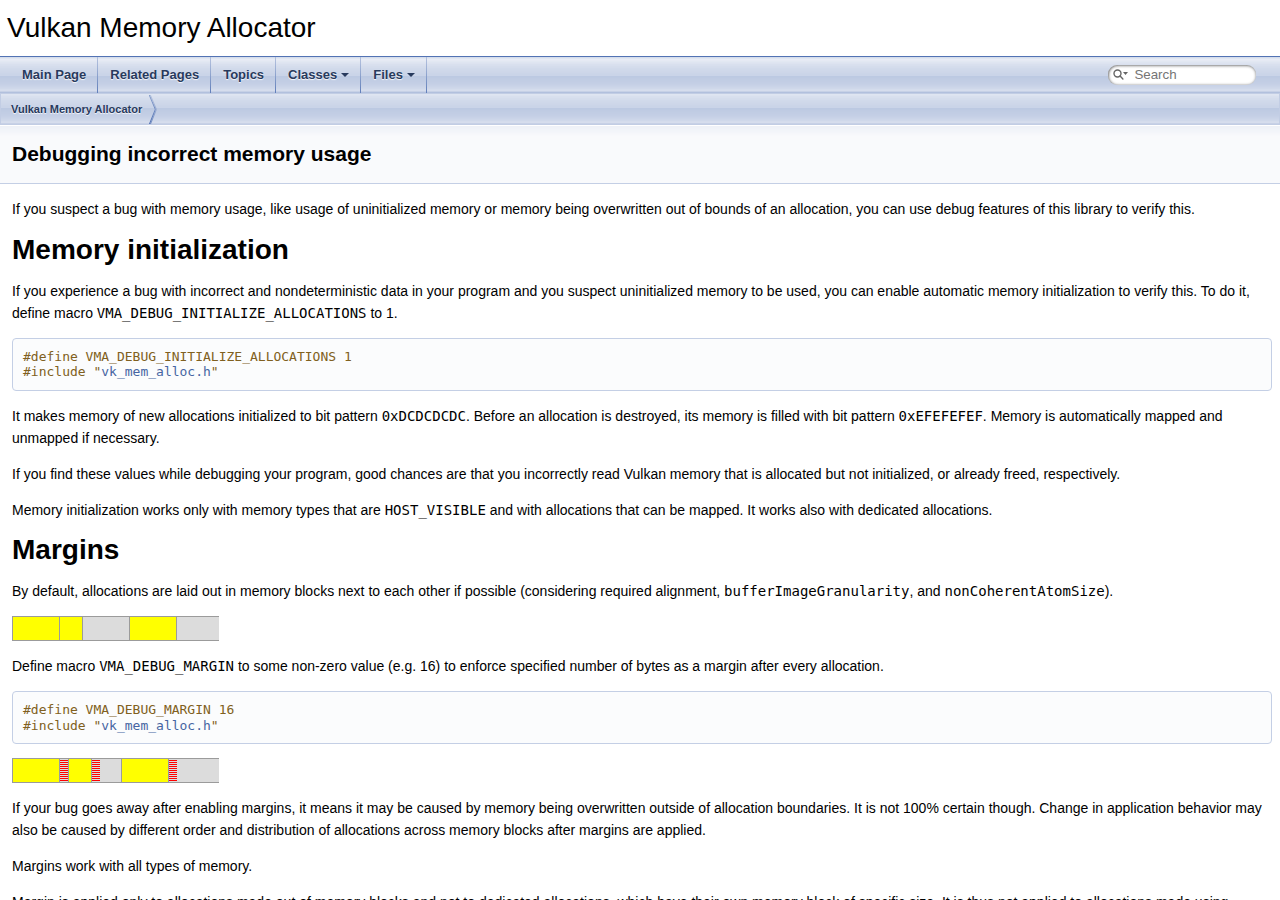
<file: docs/html/debugging_memory_usage.html>
<!DOCTYPE html PUBLIC "-//W3C//DTD XHTML 1.0 Transitional//EN" "https://www.w3.org/TR/xhtml1/DTD/xhtml1-transitional.dtd">
<html xmlns="http://www.w3.org/1999/xhtml" lang="en-US">
<head>
<meta http-equiv="Content-Type" content="text/xhtml;charset=UTF-8"/>
<meta http-equiv="X-UA-Compatible" content="IE=11"/>
<meta name="generator" content="Doxygen 1.11.0"/>
<meta name="viewport" content="width=device-width, initial-scale=1"/>
<title>Vulkan Memory Allocator: Debugging incorrect memory usage</title>
<link href="tabs.css" rel="stylesheet" type="text/css"/>
<script type="text/javascript" src="jquery.js"></script>
<script type="text/javascript" src="dynsections.js"></script>
<script type="text/javascript" src="clipboard.js"></script>
<link href="navtree.css" rel="stylesheet" type="text/css"/>
<script type="text/javascript" src="resize.js"></script>
<script type="text/javascript" src="cookie.js"></script>
<link href="search/search.css" rel="stylesheet" type="text/css"/>
<script type="text/javascript" src="search/searchdata.js"></script>
<script type="text/javascript" src="search/search.js"></script>
<link href="doxygen.css" rel="stylesheet" type="text/css" />
</head>
<body>
<div id="top"><!-- do not remove this div, it is closed by doxygen! -->
<div id="titlearea">
<table cellspacing="0" cellpadding="0">
 <tbody>
 <tr id="projectrow">
  <td id="projectalign">
   <div id="projectname">Vulkan Memory Allocator
   </div>
  </td>
 </tr>
 </tbody>
</table>
</div>
<!-- end header part -->
<!-- Generated by Doxygen 1.11.0 -->
<script type="text/javascript">
/* @license magnet:?xt=urn:btih:d3d9a9a6595521f9666a5e94cc830dab83b65699&amp;dn=expat.txt MIT */
var searchBox = new SearchBox("searchBox", "search/",'.html');
/* @license-end */
</script>
<script type="text/javascript">
/* @license magnet:?xt=urn:btih:d3d9a9a6595521f9666a5e94cc830dab83b65699&amp;dn=expat.txt MIT */
$(function() { codefold.init(0); });
/* @license-end */
</script>
<script type="text/javascript" src="menudata.js"></script>
<script type="text/javascript" src="menu.js"></script>
<script type="text/javascript">
/* @license magnet:?xt=urn:btih:d3d9a9a6595521f9666a5e94cc830dab83b65699&amp;dn=expat.txt MIT */
$(function() {
  initMenu('',true,false,'search.php','Search',false);
  $(function() { init_search(); });
});
/* @license-end */
</script>
<div id="main-nav"></div>
<script type="text/javascript">
/* @license magnet:?xt=urn:btih:d3d9a9a6595521f9666a5e94cc830dab83b65699&amp;dn=expat.txt MIT */
$(function(){ initResizable(false); });
/* @license-end */
</script>
<!-- window showing the filter options -->
<div id="MSearchSelectWindow"
     onmouseover="return searchBox.OnSearchSelectShow()"
     onmouseout="return searchBox.OnSearchSelectHide()"
     onkeydown="return searchBox.OnSearchSelectKey(event)">
</div>

<!-- iframe showing the search results (closed by default) -->
<div id="MSearchResultsWindow">
<div id="MSearchResults">
<div class="SRPage">
<div id="SRIndex">
<div id="SRResults"></div>
<div class="SRStatus" id="Loading">Loading...</div>
<div class="SRStatus" id="Searching">Searching...</div>
<div class="SRStatus" id="NoMatches">No Matches</div>
</div>
</div>
</div>
</div>

<div id="nav-path" class="navpath">
  <ul>
<li class="navelem"><a class="el" href="index.html">Vulkan Memory Allocator</a></li>  </ul>
</div>
</div><!-- top -->
<div id="doc-content">
<div><div class="header">
  <div class="headertitle"><div class="title">Debugging incorrect memory usage</div></div>
</div><!--header-->
<div class="contents">
<div class="textblock"><p>If you suspect a bug with memory usage, like usage of uninitialized memory or memory being overwritten out of bounds of an allocation, you can use debug features of this library to verify this.</p>
<h1><a class="anchor" id="debugging_memory_usage_initialization"></a>
Memory initialization</h1>
<p>If you experience a bug with incorrect and nondeterministic data in your program and you suspect uninitialized memory to be used, you can enable automatic memory initialization to verify this. To do it, define macro <code>VMA_DEBUG_INITIALIZE_ALLOCATIONS</code> to 1.</p>
<div class="fragment"><div class="line"><span class="preprocessor">#define VMA_DEBUG_INITIALIZE_ALLOCATIONS 1</span></div>
<div class="line"><span class="preprocessor">#include &quot;<a class="code" href="vk__mem__alloc_8h.html">vk_mem_alloc.h</a>&quot;</span></div>
<div class="ttc" id="avk__mem__alloc_8h_html"><div class="ttname"><a href="vk__mem__alloc_8h.html">vk_mem_alloc.h</a></div></div>
</div><!-- fragment --><p>It makes memory of new allocations initialized to bit pattern <code>0xDCDCDCDC</code>. Before an allocation is destroyed, its memory is filled with bit pattern <code>0xEFEFEFEF</code>. Memory is automatically mapped and unmapped if necessary.</p>
<p>If you find these values while debugging your program, good chances are that you incorrectly read Vulkan memory that is allocated but not initialized, or already freed, respectively.</p>
<p>Memory initialization works only with memory types that are <code>HOST_VISIBLE</code> and with allocations that can be mapped. It works also with dedicated allocations.</p>
<h1><a class="anchor" id="debugging_memory_usage_margins"></a>
Margins</h1>
<p>By default, allocations are laid out in memory blocks next to each other if possible (considering required alignment, <code>bufferImageGranularity</code>, and <code>nonCoherentAtomSize</code>).</p>
<p><img src="../gfx/Margins_1.png" alt="Allocations without margin" class="inline"/></p>
<p>Define macro <code>VMA_DEBUG_MARGIN</code> to some non-zero value (e.g. 16) to enforce specified number of bytes as a margin after every allocation.</p>
<div class="fragment"><div class="line"><span class="preprocessor">#define VMA_DEBUG_MARGIN 16</span></div>
<div class="line"><span class="preprocessor">#include &quot;<a class="code" href="vk__mem__alloc_8h.html">vk_mem_alloc.h</a>&quot;</span></div>
</div><!-- fragment --><p><img src="../gfx/Margins_2.png" alt="Allocations with margin" class="inline"/></p>
<p>If your bug goes away after enabling margins, it means it may be caused by memory being overwritten outside of allocation boundaries. It is not 100% certain though. Change in application behavior may also be caused by different order and distribution of allocations across memory blocks after margins are applied.</p>
<p>Margins work with all types of memory.</p>
<p>Margin is applied only to allocations made out of memory blocks and not to dedicated allocations, which have their own memory block of specific size. It is thus not applied to allocations made using <a class="el" href="group__group__alloc.html#ggad9889c10c798b040d59c92f257cae597a3fc311d855c2ff53f1090ef5c722b38f" title="Set this flag if the allocation should have its own memory block.">VMA_ALLOCATION_CREATE_DEDICATED_MEMORY_BIT</a> flag or those automatically decided to put into dedicated allocations, e.g. due to its large size or recommended by VK_KHR_dedicated_allocation extension.</p>
<p>Margins appear in <a class="el" href="statistics.html#statistics_json_dump">JSON dump</a> as part of free space.</p>
<p>Note that enabling margins increases memory usage and fragmentation.</p>
<p>Margins do not apply to <a class="el" href="virtual_allocator.html">Virtual allocator</a>.</p>
<h1><a class="anchor" id="debugging_memory_usage_corruption_detection"></a>
Corruption detection</h1>
<p>You can additionally define macro <code>VMA_DEBUG_DETECT_CORRUPTION</code> to 1 to enable validation of contents of the margins.</p>
<div class="fragment"><div class="line"><span class="preprocessor">#define VMA_DEBUG_MARGIN 16</span></div>
<div class="line"><span class="preprocessor">#define VMA_DEBUG_DETECT_CORRUPTION 1</span></div>
<div class="line"><span class="preprocessor">#include &quot;<a class="code" href="vk__mem__alloc_8h.html">vk_mem_alloc.h</a>&quot;</span></div>
</div><!-- fragment --><p>When this feature is enabled, number of bytes specified as <code>VMA_DEBUG_MARGIN</code> (it must be multiply of 4) after every allocation is filled with a magic number. This idea is also know as "canary". Memory is automatically mapped and unmapped if necessary.</p>
<p>This number is validated automatically when the allocation is destroyed. If it is not equal to the expected value, <code>VMA_ASSERT()</code> is executed. It clearly means that either CPU or GPU overwritten the memory outside of boundaries of the allocation, which indicates a serious bug.</p>
<p>You can also explicitly request checking margins of all allocations in all memory blocks that belong to specified memory types by using function <a class="el" href="group__group__alloc.html#ga49329a7f030dafcf82f7b73334c22e98" title="Checks magic number in margins around all allocations in given memory types (in both default and cust...">vmaCheckCorruption()</a>, or in memory blocks that belong to specified custom pool, by using function <a class="el" href="group__group__alloc.html#gad535935619c7a549bf837e1bb0068f89" title="Checks magic number in margins around all allocations in given memory pool in search for corruptions.">vmaCheckPoolCorruption()</a>.</p>
<p>Margin validation (corruption detection) works only for memory types that are <code>HOST_VISIBLE</code> and <code>HOST_COHERENT</code>.</p>
<h1><a class="anchor" id="debugging_memory_usage_leak_detection"></a>
Leak detection features</h1>
<p>At allocation and allocator destruction time VMA checks for unfreed and unmapped blocks using <code>VMA_ASSERT_LEAK()</code>. This macro defaults to an assertion, triggering a typically fatal error in Debug builds, and doing nothing in Release builds. You can provide your own definition of <code>VMA_ASSERT_LEAK()</code> to change this behavior.</p>
<p>At memory block destruction time VMA lists out all unfreed allocations using the <code>VMA_LEAK_LOG_FORMAT()</code> macro, which defaults to <code>VMA_DEBUG_LOG_FORMAT</code>, which in turn defaults to a no-op. If you're having trouble with leaks - for example, the aforementioned assertion triggers, but you don't quite know <em>why</em> -, overriding this macro to print out the the leaking blocks, combined with assigning individual names to allocations using <a class="el" href="group__group__alloc.html#gabe02cbb0cd913b3f125958179f2020fc" title="Sets pName in given allocation to new value.">vmaSetAllocationName()</a>, can greatly aid in fixing them. </p>
</div></div><!-- contents -->
</div><!-- PageDoc -->
<!-- start footer part -->
<hr class="footer"/><address class="footer"><small>
Generated by&#160;<a href="https://www.doxygen.org/index.html"><img class="footer" src="doxygen.svg" width="104" height="31" alt="doxygen"/></a> 1.11.0
</small></address>
</div><!-- doc-content -->
</body>
</html>
</file>
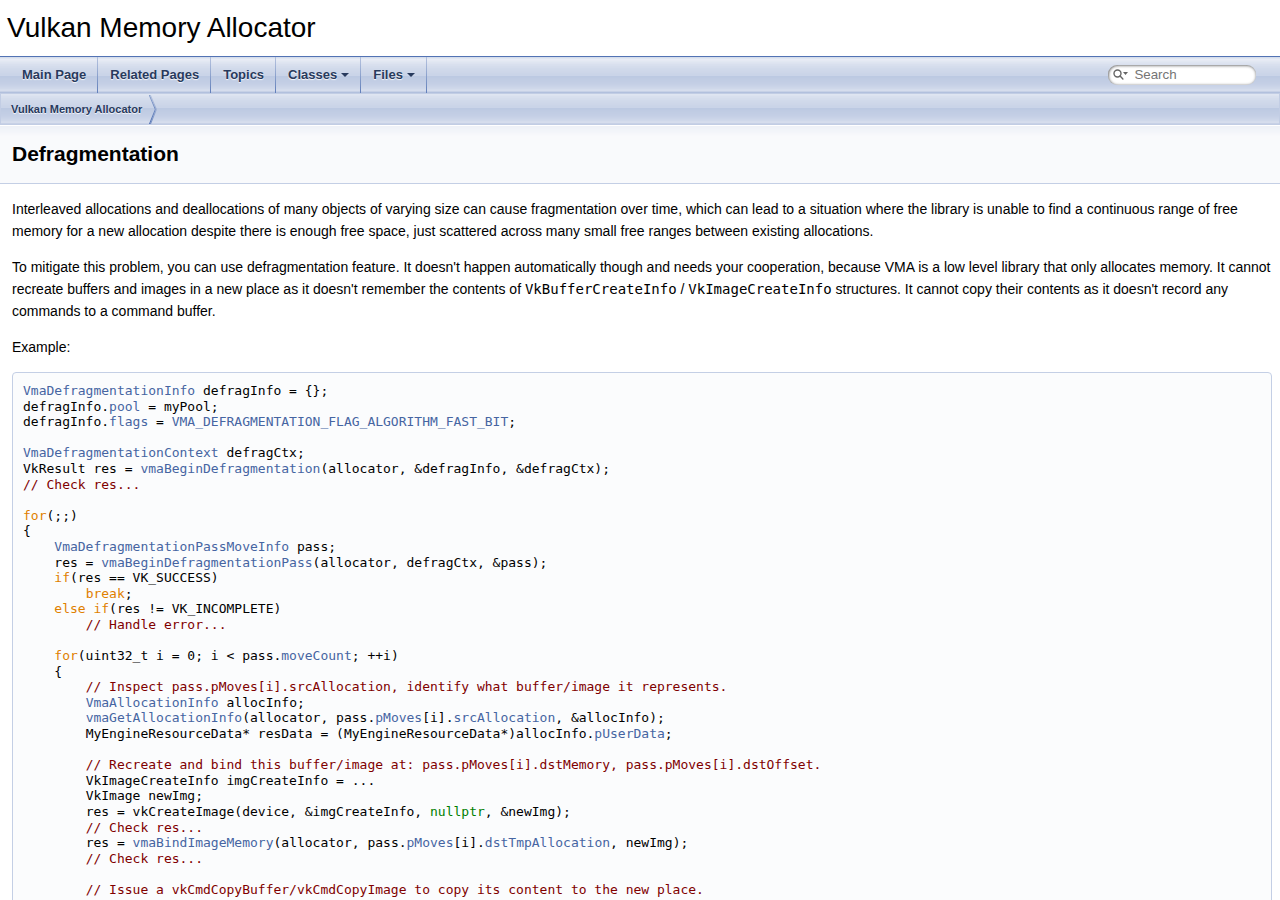
<file: docs/html/defragmentation.html>
<!DOCTYPE html PUBLIC "-//W3C//DTD XHTML 1.0 Transitional//EN" "https://www.w3.org/TR/xhtml1/DTD/xhtml1-transitional.dtd">
<html xmlns="http://www.w3.org/1999/xhtml" lang="en-US">
<head>
<meta http-equiv="Content-Type" content="text/xhtml;charset=UTF-8"/>
<meta http-equiv="X-UA-Compatible" content="IE=11"/>
<meta name="generator" content="Doxygen 1.11.0"/>
<meta name="viewport" content="width=device-width, initial-scale=1"/>
<title>Vulkan Memory Allocator: Defragmentation</title>
<link href="tabs.css" rel="stylesheet" type="text/css"/>
<script type="text/javascript" src="jquery.js"></script>
<script type="text/javascript" src="dynsections.js"></script>
<script type="text/javascript" src="clipboard.js"></script>
<link href="navtree.css" rel="stylesheet" type="text/css"/>
<script type="text/javascript" src="resize.js"></script>
<script type="text/javascript" src="cookie.js"></script>
<link href="search/search.css" rel="stylesheet" type="text/css"/>
<script type="text/javascript" src="search/searchdata.js"></script>
<script type="text/javascript" src="search/search.js"></script>
<link href="doxygen.css" rel="stylesheet" type="text/css" />
</head>
<body>
<div id="top"><!-- do not remove this div, it is closed by doxygen! -->
<div id="titlearea">
<table cellspacing="0" cellpadding="0">
 <tbody>
 <tr id="projectrow">
  <td id="projectalign">
   <div id="projectname">Vulkan Memory Allocator
   </div>
  </td>
 </tr>
 </tbody>
</table>
</div>
<!-- end header part -->
<!-- Generated by Doxygen 1.11.0 -->
<script type="text/javascript">
/* @license magnet:?xt=urn:btih:d3d9a9a6595521f9666a5e94cc830dab83b65699&amp;dn=expat.txt MIT */
var searchBox = new SearchBox("searchBox", "search/",'.html');
/* @license-end */
</script>
<script type="text/javascript">
/* @license magnet:?xt=urn:btih:d3d9a9a6595521f9666a5e94cc830dab83b65699&amp;dn=expat.txt MIT */
$(function() { codefold.init(0); });
/* @license-end */
</script>
<script type="text/javascript" src="menudata.js"></script>
<script type="text/javascript" src="menu.js"></script>
<script type="text/javascript">
/* @license magnet:?xt=urn:btih:d3d9a9a6595521f9666a5e94cc830dab83b65699&amp;dn=expat.txt MIT */
$(function() {
  initMenu('',true,false,'search.php','Search',false);
  $(function() { init_search(); });
});
/* @license-end */
</script>
<div id="main-nav"></div>
<script type="text/javascript">
/* @license magnet:?xt=urn:btih:d3d9a9a6595521f9666a5e94cc830dab83b65699&amp;dn=expat.txt MIT */
$(function(){ initResizable(false); });
/* @license-end */
</script>
<!-- window showing the filter options -->
<div id="MSearchSelectWindow"
     onmouseover="return searchBox.OnSearchSelectShow()"
     onmouseout="return searchBox.OnSearchSelectHide()"
     onkeydown="return searchBox.OnSearchSelectKey(event)">
</div>

<!-- iframe showing the search results (closed by default) -->
<div id="MSearchResultsWindow">
<div id="MSearchResults">
<div class="SRPage">
<div id="SRIndex">
<div id="SRResults"></div>
<div class="SRStatus" id="Loading">Loading...</div>
<div class="SRStatus" id="Searching">Searching...</div>
<div class="SRStatus" id="NoMatches">No Matches</div>
</div>
</div>
</div>
</div>

<div id="nav-path" class="navpath">
  <ul>
<li class="navelem"><a class="el" href="index.html">Vulkan Memory Allocator</a></li>  </ul>
</div>
</div><!-- top -->
<div id="doc-content">
<div><div class="header">
  <div class="headertitle"><div class="title">Defragmentation</div></div>
</div><!--header-->
<div class="contents">
<div class="textblock"><p>Interleaved allocations and deallocations of many objects of varying size can cause fragmentation over time, which can lead to a situation where the library is unable to find a continuous range of free memory for a new allocation despite there is enough free space, just scattered across many small free ranges between existing allocations.</p>
<p>To mitigate this problem, you can use defragmentation feature. It doesn't happen automatically though and needs your cooperation, because VMA is a low level library that only allocates memory. It cannot recreate buffers and images in a new place as it doesn't remember the contents of <code>VkBufferCreateInfo</code> / <code>VkImageCreateInfo</code> structures. It cannot copy their contents as it doesn't record any commands to a command buffer.</p>
<p>Example:</p>
<div class="fragment"><div class="line"><a class="code hl_struct" href="struct_vma_defragmentation_info.html">VmaDefragmentationInfo</a> defragInfo = {};</div>
<div class="line">defragInfo.<a class="code hl_variable" href="struct_vma_defragmentation_info.html#a18dd2097d8ab2976cdc7dd3e7b978bd4">pool</a> = myPool;</div>
<div class="line">defragInfo.<a class="code hl_variable" href="struct_vma_defragmentation_info.html#a3e23080c978ecf3abb3180f5b2069da7">flags</a> = <a class="code hl_enumvalue" href="group__group__alloc.html#gga6552a65b71d16f378c6994b3ceaef50ca2e6469bcf5a094776ceb5d118263f04b">VMA_DEFRAGMENTATION_FLAG_ALGORITHM_FAST_BIT</a>;</div>
<div class="line"> </div>
<div class="line"><a class="code hl_struct" href="struct_vma_defragmentation_context.html">VmaDefragmentationContext</a> defragCtx;</div>
<div class="line">VkResult res = <a class="code hl_function" href="group__group__alloc.html#gac3335566858b45541fa9c0d7a6bbb57e">vmaBeginDefragmentation</a>(allocator, &amp;defragInfo, &amp;defragCtx);</div>
<div class="line"><span class="comment">// Check res...</span></div>
<div class="line"> </div>
<div class="line"><span class="keywordflow">for</span>(;;)</div>
<div class="line">{</div>
<div class="line">    <a class="code hl_struct" href="struct_vma_defragmentation_pass_move_info.html">VmaDefragmentationPassMoveInfo</a> pass;</div>
<div class="line">    res = <a class="code hl_function" href="group__group__alloc.html#ga980d7da2ce3b1fd5c8b8476bc362cc00">vmaBeginDefragmentationPass</a>(allocator, defragCtx, &amp;pass);</div>
<div class="line">    <span class="keywordflow">if</span>(res == VK_SUCCESS)</div>
<div class="line">        <span class="keywordflow">break</span>;</div>
<div class="line">    <span class="keywordflow">else</span> <span class="keywordflow">if</span>(res != VK_INCOMPLETE)</div>
<div class="line">        <span class="comment">// Handle error...</span></div>
<div class="line"> </div>
<div class="line">    <span class="keywordflow">for</span>(uint32_t i = 0; i &lt; pass.<a class="code hl_variable" href="struct_vma_defragmentation_pass_move_info.html#a1b3e18c23f9691f35baf183e615c4408">moveCount</a>; ++i)</div>
<div class="line">    {</div>
<div class="line">        <span class="comment">// Inspect pass.pMoves[i].srcAllocation, identify what buffer/image it represents.</span></div>
<div class="line">        <a class="code hl_struct" href="struct_vma_allocation_info.html">VmaAllocationInfo</a> allocInfo;</div>
<div class="line">        <a class="code hl_function" href="group__group__alloc.html#ga86dd08aba8633bfa4ad0df2e76481d8b">vmaGetAllocationInfo</a>(allocator, pass.<a class="code hl_variable" href="struct_vma_defragmentation_pass_move_info.html#adfa7a4994afd9b940e7f1dfaf436a725">pMoves</a>[i].<a class="code hl_variable" href="struct_vma_defragmentation_move.html#a25aa1bb64efc507a49c6cbc50689f862">srcAllocation</a>, &amp;allocInfo);</div>
<div class="line">        MyEngineResourceData* resData = (MyEngineResourceData*)allocInfo.<a class="code hl_variable" href="struct_vma_allocation_info.html#adc507656149c04de7ed95d0042ba2a13">pUserData</a>;</div>
<div class="line"> </div>
<div class="line">        <span class="comment">// Recreate and bind this buffer/image at: pass.pMoves[i].dstMemory, pass.pMoves[i].dstOffset.</span></div>
<div class="line">        VkImageCreateInfo imgCreateInfo = ...</div>
<div class="line">        VkImage newImg;</div>
<div class="line">        res = vkCreateImage(device, &amp;imgCreateInfo, <span class="keyword">nullptr</span>, &amp;newImg);</div>
<div class="line">        <span class="comment">// Check res...</span></div>
<div class="line">        res = <a class="code hl_function" href="group__group__alloc.html#ga3d3ca45799923aa5d138e9e5f9eb2da5">vmaBindImageMemory</a>(allocator, pass.<a class="code hl_variable" href="struct_vma_defragmentation_pass_move_info.html#adfa7a4994afd9b940e7f1dfaf436a725">pMoves</a>[i].<a class="code hl_variable" href="struct_vma_defragmentation_move.html#ab65b106adf209acd7313296d1075300e">dstTmpAllocation</a>, newImg);</div>
<div class="line">        <span class="comment">// Check res...</span></div>
<div class="line"> </div>
<div class="line">        <span class="comment">// Issue a vkCmdCopyBuffer/vkCmdCopyImage to copy its content to the new place.</span></div>
<div class="line">        vkCmdCopyImage(cmdBuf, resData-&gt;img, ..., newImg, ...);</div>
<div class="line">    }</div>
<div class="line"> </div>
<div class="line">    <span class="comment">// Make sure the copy commands finished executing.</span></div>
<div class="line">    vkWaitForFences(...);</div>
<div class="line"> </div>
<div class="line">    <span class="comment">// Destroy old buffers/images bound with pass.pMoves[i].srcAllocation.</span></div>
<div class="line">    <span class="keywordflow">for</span>(uint32_t i = 0; i &lt; pass.<a class="code hl_variable" href="struct_vma_defragmentation_pass_move_info.html#a1b3e18c23f9691f35baf183e615c4408">moveCount</a>; ++i)</div>
<div class="line">    {</div>
<div class="line">        <span class="comment">// ...</span></div>
<div class="line">        vkDestroyImage(device, resData-&gt;img, <span class="keyword">nullptr</span>);</div>
<div class="line">    }</div>
<div class="line"> </div>
<div class="line">    <span class="comment">// Update appropriate descriptors to point to the new places...</span></div>
<div class="line"> </div>
<div class="line">    res = <a class="code hl_function" href="group__group__alloc.html#gaded05a445742a00718ee766144c5c226">vmaEndDefragmentationPass</a>(allocator, defragCtx, &amp;pass);</div>
<div class="line">    <span class="keywordflow">if</span>(res == VK_SUCCESS)</div>
<div class="line">        <span class="keywordflow">break</span>;</div>
<div class="line">    <span class="keywordflow">else</span> <span class="keywordflow">if</span>(res != VK_INCOMPLETE)</div>
<div class="line">        <span class="comment">// Handle error...</span></div>
<div class="line">}</div>
<div class="line"> </div>
<div class="line"><a class="code hl_function" href="group__group__alloc.html#ga59f01ca3d53d50b7cca9b442b77a3e87">vmaEndDefragmentation</a>(allocator, defragCtx, <span class="keyword">nullptr</span>);</div>
<div class="ttc" id="agroup__group__alloc_html_ga3d3ca45799923aa5d138e9e5f9eb2da5"><div class="ttname"><a href="group__group__alloc.html#ga3d3ca45799923aa5d138e9e5f9eb2da5">vmaBindImageMemory</a></div><div class="ttdeci">VkResult vmaBindImageMemory(VmaAllocator allocator, VmaAllocation allocation, VkImage image)</div><div class="ttdoc">Binds image to allocation.</div></div>
<div class="ttc" id="agroup__group__alloc_html_ga59f01ca3d53d50b7cca9b442b77a3e87"><div class="ttname"><a href="group__group__alloc.html#ga59f01ca3d53d50b7cca9b442b77a3e87">vmaEndDefragmentation</a></div><div class="ttdeci">void vmaEndDefragmentation(VmaAllocator allocator, VmaDefragmentationContext context, VmaDefragmentationStats *pStats)</div><div class="ttdoc">Ends defragmentation process.</div></div>
<div class="ttc" id="agroup__group__alloc_html_ga86dd08aba8633bfa4ad0df2e76481d8b"><div class="ttname"><a href="group__group__alloc.html#ga86dd08aba8633bfa4ad0df2e76481d8b">vmaGetAllocationInfo</a></div><div class="ttdeci">void vmaGetAllocationInfo(VmaAllocator allocator, VmaAllocation allocation, VmaAllocationInfo *pAllocationInfo)</div><div class="ttdoc">Returns current information about specified allocation.</div></div>
<div class="ttc" id="agroup__group__alloc_html_ga980d7da2ce3b1fd5c8b8476bc362cc00"><div class="ttname"><a href="group__group__alloc.html#ga980d7da2ce3b1fd5c8b8476bc362cc00">vmaBeginDefragmentationPass</a></div><div class="ttdeci">VkResult vmaBeginDefragmentationPass(VmaAllocator allocator, VmaDefragmentationContext context, VmaDefragmentationPassMoveInfo *pPassInfo)</div><div class="ttdoc">Starts single defragmentation pass.</div></div>
<div class="ttc" id="agroup__group__alloc_html_gac3335566858b45541fa9c0d7a6bbb57e"><div class="ttname"><a href="group__group__alloc.html#gac3335566858b45541fa9c0d7a6bbb57e">vmaBeginDefragmentation</a></div><div class="ttdeci">VkResult vmaBeginDefragmentation(VmaAllocator allocator, const VmaDefragmentationInfo *pInfo, VmaDefragmentationContext *pContext)</div><div class="ttdoc">Begins defragmentation process.</div></div>
<div class="ttc" id="agroup__group__alloc_html_gaded05a445742a00718ee766144c5c226"><div class="ttname"><a href="group__group__alloc.html#gaded05a445742a00718ee766144c5c226">vmaEndDefragmentationPass</a></div><div class="ttdeci">VkResult vmaEndDefragmentationPass(VmaAllocator allocator, VmaDefragmentationContext context, VmaDefragmentationPassMoveInfo *pPassInfo)</div><div class="ttdoc">Ends single defragmentation pass.</div></div>
<div class="ttc" id="agroup__group__alloc_html_gga6552a65b71d16f378c6994b3ceaef50ca2e6469bcf5a094776ceb5d118263f04b"><div class="ttname"><a href="group__group__alloc.html#gga6552a65b71d16f378c6994b3ceaef50ca2e6469bcf5a094776ceb5d118263f04b">VMA_DEFRAGMENTATION_FLAG_ALGORITHM_FAST_BIT</a></div><div class="ttdeci">@ VMA_DEFRAGMENTATION_FLAG_ALGORITHM_FAST_BIT</div><div class="ttdef"><b>Definition</b> vk_mem_alloc.h:765</div></div>
<div class="ttc" id="astruct_vma_allocation_info_html"><div class="ttname"><a href="struct_vma_allocation_info.html">VmaAllocationInfo</a></div><div class="ttdef"><b>Definition</b> vk_mem_alloc.h:1408</div></div>
<div class="ttc" id="astruct_vma_allocation_info_html_adc507656149c04de7ed95d0042ba2a13"><div class="ttname"><a href="struct_vma_allocation_info.html#adc507656149c04de7ed95d0042ba2a13">VmaAllocationInfo::pUserData</a></div><div class="ttdeci">void * pUserData</div><div class="ttdoc">Custom general-purpose pointer that was passed as VmaAllocationCreateInfo::pUserData or set using vma...</div><div class="ttdef"><b>Definition</b> vk_mem_alloc.h:1455</div></div>
<div class="ttc" id="astruct_vma_defragmentation_context_html"><div class="ttname"><a href="struct_vma_defragmentation_context.html">VmaDefragmentationContext</a></div><div class="ttdoc">An opaque object that represents started defragmentation process.</div></div>
<div class="ttc" id="astruct_vma_defragmentation_info_html"><div class="ttname"><a href="struct_vma_defragmentation_info.html">VmaDefragmentationInfo</a></div><div class="ttdoc">Parameters for defragmentation.</div><div class="ttdef"><b>Definition</b> vk_mem_alloc.h:1498</div></div>
<div class="ttc" id="astruct_vma_defragmentation_info_html_a18dd2097d8ab2976cdc7dd3e7b978bd4"><div class="ttname"><a href="struct_vma_defragmentation_info.html#a18dd2097d8ab2976cdc7dd3e7b978bd4">VmaDefragmentationInfo::pool</a></div><div class="ttdeci">VmaPool pool</div><div class="ttdoc">Custom pool to be defragmented.</div><div class="ttdef"><b>Definition</b> vk_mem_alloc.h:1505</div></div>
<div class="ttc" id="astruct_vma_defragmentation_info_html_a3e23080c978ecf3abb3180f5b2069da7"><div class="ttname"><a href="struct_vma_defragmentation_info.html#a3e23080c978ecf3abb3180f5b2069da7">VmaDefragmentationInfo::flags</a></div><div class="ttdeci">VmaDefragmentationFlags flags</div><div class="ttdoc">Use combination of VmaDefragmentationFlagBits.</div><div class="ttdef"><b>Definition</b> vk_mem_alloc.h:1500</div></div>
<div class="ttc" id="astruct_vma_defragmentation_move_html_a25aa1bb64efc507a49c6cbc50689f862"><div class="ttname"><a href="struct_vma_defragmentation_move.html#a25aa1bb64efc507a49c6cbc50689f862">VmaDefragmentationMove::srcAllocation</a></div><div class="ttdeci">VmaAllocation srcAllocation</div><div class="ttdoc">Allocation that should be moved.</div><div class="ttdef"><b>Definition</b> vk_mem_alloc.h:1531</div></div>
<div class="ttc" id="astruct_vma_defragmentation_move_html_ab65b106adf209acd7313296d1075300e"><div class="ttname"><a href="struct_vma_defragmentation_move.html#ab65b106adf209acd7313296d1075300e">VmaDefragmentationMove::dstTmpAllocation</a></div><div class="ttdeci">VmaAllocation dstTmpAllocation</div><div class="ttdoc">Temporary allocation pointing to destination memory that will replace srcAllocation.</div><div class="ttdef"><b>Definition</b> vk_mem_alloc.h:1538</div></div>
<div class="ttc" id="astruct_vma_defragmentation_pass_move_info_html"><div class="ttname"><a href="struct_vma_defragmentation_pass_move_info.html">VmaDefragmentationPassMoveInfo</a></div><div class="ttdoc">Parameters for incremental defragmentation steps.</div><div class="ttdef"><b>Definition</b> vk_mem_alloc.h:1546</div></div>
<div class="ttc" id="astruct_vma_defragmentation_pass_move_info_html_a1b3e18c23f9691f35baf183e615c4408"><div class="ttname"><a href="struct_vma_defragmentation_pass_move_info.html#a1b3e18c23f9691f35baf183e615c4408">VmaDefragmentationPassMoveInfo::moveCount</a></div><div class="ttdeci">uint32_t moveCount</div><div class="ttdoc">Number of elements in the pMoves array.</div><div class="ttdef"><b>Definition</b> vk_mem_alloc.h:1548</div></div>
<div class="ttc" id="astruct_vma_defragmentation_pass_move_info_html_adfa7a4994afd9b940e7f1dfaf436a725"><div class="ttname"><a href="struct_vma_defragmentation_pass_move_info.html#adfa7a4994afd9b940e7f1dfaf436a725">VmaDefragmentationPassMoveInfo::pMoves</a></div><div class="ttdeci">VmaDefragmentationMove * pMoves</div><div class="ttdoc">Array of moves to be performed by the user in the current defragmentation pass.</div><div class="ttdef"><b>Definition</b> vk_mem_alloc.h:1572</div></div>
</div><!-- fragment --><p>Although functions like <a class="el" href="group__group__alloc.html#gac72ee55598617e8eecca384e746bab51" title="Creates a new VkBuffer, allocates and binds memory for it.">vmaCreateBuffer()</a>, <a class="el" href="group__group__alloc.html#ga02a94f25679275851a53e82eacbcfc73" title="Function similar to vmaCreateBuffer().">vmaCreateImage()</a>, <a class="el" href="group__group__alloc.html#ga0d9f4e4ba5bf9aab1f1c746387753d77" title="Destroys Vulkan buffer and frees allocated memory.">vmaDestroyBuffer()</a>, <a class="el" href="group__group__alloc.html#gae50d2cb3b4a3bfd4dd40987234e50e7e" title="Destroys Vulkan image and frees allocated memory.">vmaDestroyImage()</a> create/destroy an allocation and a buffer/image at once, these are just a shortcut for creating the resource, allocating memory, and binding them together. Defragmentation works on memory allocations only. You must handle the rest manually. Defragmentation is an iterative process that should repreat "passes" as long as related functions return <code>VK_INCOMPLETE</code> not <code>VK_SUCCESS</code>. In each pass:</p>
<ol type="1">
<li><a class="el" href="group__group__alloc.html#ga980d7da2ce3b1fd5c8b8476bc362cc00" title="Starts single defragmentation pass.">vmaBeginDefragmentationPass()</a> function call:<ul>
<li>Calculates and returns the list of allocations to be moved in this pass. Note this can be a time-consuming process.</li>
<li>Reserves destination memory for them by creating temporary destination allocations that you can query for their <code>VkDeviceMemory</code> + offset using <a class="el" href="group__group__alloc.html#ga86dd08aba8633bfa4ad0df2e76481d8b" title="Returns current information about specified allocation.">vmaGetAllocationInfo()</a>.</li>
</ul>
</li>
<li>Inside the pass, <b>you should</b>:<ul>
<li>Inspect the returned list of allocations to be moved.</li>
<li>Create new buffers/images and bind them at the returned destination temporary allocations.</li>
<li>Copy data from source to destination resources if necessary.</li>
<li>Destroy the source buffers/images, but NOT their allocations.</li>
</ul>
</li>
<li><a class="el" href="group__group__alloc.html#gaded05a445742a00718ee766144c5c226" title="Ends single defragmentation pass.">vmaEndDefragmentationPass()</a> function call:<ul>
<li>Frees the source memory reserved for the allocations that are moved.</li>
<li>Modifies source <a class="el" href="struct_vma_allocation.html" title="Represents single memory allocation.">VmaAllocation</a> objects that are moved to point to the destination reserved memory.</li>
<li>Frees <code>VkDeviceMemory</code> blocks that became empty.</li>
</ul>
</li>
</ol>
<p>Unlike in previous iterations of the defragmentation API, there is no list of "movable" allocations passed as a parameter. Defragmentation algorithm tries to move all suitable allocations. You can, however, refuse to move some of them inside a defragmentation pass, by setting <code>pass.pMoves[i].operation</code> to <a class="el" href="group__group__alloc.html#ggada9e3861caf96f08894b0bcc160ec257ad25bc6f816b226b4fd5170e845f218d2" title="Set this value if you cannot move the allocation. New place reserved at dstTmpAllocation will be free...">VMA_DEFRAGMENTATION_MOVE_OPERATION_IGNORE</a>. This is not recommended and may result in suboptimal packing of the allocations after defragmentation. If you cannot ensure any allocation can be moved, it is better to keep movable allocations separate in a custom pool.</p>
<p>Inside a pass, for each allocation that should be moved:</p>
<ul>
<li>You should copy its data from the source to the destination place by calling e.g. <code>vkCmdCopyBuffer()</code>, <code>vkCmdCopyImage()</code>.<ul>
<li>You need to make sure these commands finished executing before destroying the source buffers/images and before calling <a class="el" href="group__group__alloc.html#gaded05a445742a00718ee766144c5c226" title="Ends single defragmentation pass.">vmaEndDefragmentationPass()</a>.</li>
</ul>
</li>
<li>If a resource doesn't contain any meaningful data, e.g. it is a transient color attachment image to be cleared, filled, and used temporarily in each rendering frame, you can just recreate this image without copying its data.</li>
<li>If the resource is in <code>HOST_VISIBLE</code> and <code>HOST_CACHED</code> memory, you can copy its data on the CPU using <code>memcpy()</code>.</li>
<li>If you cannot move the allocation, you can set <code>pass.pMoves[i].operation</code> to <a class="el" href="group__group__alloc.html#ggada9e3861caf96f08894b0bcc160ec257ad25bc6f816b226b4fd5170e845f218d2" title="Set this value if you cannot move the allocation. New place reserved at dstTmpAllocation will be free...">VMA_DEFRAGMENTATION_MOVE_OPERATION_IGNORE</a>. This will cancel the move.<ul>
<li><a class="el" href="group__group__alloc.html#gaded05a445742a00718ee766144c5c226" title="Ends single defragmentation pass.">vmaEndDefragmentationPass()</a> will then free the destination memory not the source memory of the allocation, leaving it unchanged.</li>
</ul>
</li>
<li>If you decide the allocation is unimportant and can be destroyed instead of moved (e.g. it wasn't used for long time), you can set <code>pass.pMoves[i].operation</code> to <a class="el" href="group__group__alloc.html#ggada9e3861caf96f08894b0bcc160ec257a9786f8492a9be2c03bd26395e352ab85" title="Set this value if you decide to abandon the allocation and you destroyed the buffer/image....">VMA_DEFRAGMENTATION_MOVE_OPERATION_DESTROY</a>.<ul>
<li><a class="el" href="group__group__alloc.html#gaded05a445742a00718ee766144c5c226" title="Ends single defragmentation pass.">vmaEndDefragmentationPass()</a> will then free both source and destination memory, and will destroy the source <a class="el" href="struct_vma_allocation.html" title="Represents single memory allocation.">VmaAllocation</a> object.</li>
</ul>
</li>
</ul>
<p>You can defragment a specific custom pool by setting <a class="el" href="struct_vma_defragmentation_info.html#a18dd2097d8ab2976cdc7dd3e7b978bd4" title="Custom pool to be defragmented.">VmaDefragmentationInfo::pool</a> (like in the example above) or all the default pools by setting this member to null.</p>
<p>Defragmentation is always performed in each pool separately. Allocations are never moved between different Vulkan memory types. The size of the destination memory reserved for a moved allocation is the same as the original one. Alignment of an allocation as it was determined using <code>vkGetBufferMemoryRequirements()</code> etc. is also respected after defragmentation. Buffers/images should be recreated with the same <code>VkBufferCreateInfo</code> / <code>VkImageCreateInfo</code> parameters as the original ones.</p>
<p>You can perform the defragmentation incrementally to limit the number of allocations and bytes to be moved in each pass, e.g. to call it in sync with render frames and not to experience too big hitches. See members: <a class="el" href="struct_vma_defragmentation_info.html#a637ada77b02179a27fa92290000afac4" title="Maximum numbers of bytes that can be copied during single pass, while moving allocations to different...">VmaDefragmentationInfo::maxBytesPerPass</a>, <a class="el" href="struct_vma_defragmentation_info.html#ac2db29d309bebc4f7d55041416e9694b" title="Maximum number of allocations that can be moved during single pass to a different place.">VmaDefragmentationInfo::maxAllocationsPerPass</a>.</p>
<p>It is also safe to perform the defragmentation asynchronously to render frames and other Vulkan and VMA usage, possibly from multiple threads, with the exception that allocations returned in <a class="el" href="struct_vma_defragmentation_pass_move_info.html#adfa7a4994afd9b940e7f1dfaf436a725" title="Array of moves to be performed by the user in the current defragmentation pass.">VmaDefragmentationPassMoveInfo::pMoves</a> shouldn't be destroyed until the defragmentation pass is ended.</p>
<p><b>Mapping</b> is preserved on allocations that are moved during defragmentation. Whether through <a class="el" href="group__group__alloc.html#ggad9889c10c798b040d59c92f257cae597a11da372cc3a82931c5e5d6146cd9dd1f" title="Set this flag to use a memory that will be persistently mapped and retrieve pointer to it.">VMA_ALLOCATION_CREATE_MAPPED_BIT</a> or <a class="el" href="group__group__alloc.html#gad5bd1243512d099706de88168992f069" title="Maps memory represented by given allocation and returns pointer to it.">vmaMapMemory()</a>, the allocations are mapped at their new place. Of course, pointer to the mapped data changes, so it needs to be queried using <a class="el" href="struct_vma_allocation_info.html#a5eeffbe2d2f30f53370ff14aefbadbe2" title="Pointer to the beginning of this allocation as mapped data.">VmaAllocationInfo::pMappedData</a>.</p>
<dl class="section note"><dt>Note</dt><dd>Defragmentation is not supported in custom pools created with <a class="el" href="group__group__alloc.html#gga9a7c45f9c863695d98c83fa5ac940fe7a13c8a444197c67866be9cb05599fc726" title="Enables alternative, linear allocation algorithm in this pool.">VMA_POOL_CREATE_LINEAR_ALGORITHM_BIT</a>. </dd></dl>
</div></div><!-- contents -->
</div><!-- PageDoc -->
<!-- start footer part -->
<hr class="footer"/><address class="footer"><small>
Generated by&#160;<a href="https://www.doxygen.org/index.html"><img class="footer" src="doxygen.svg" width="104" height="31" alt="doxygen"/></a> 1.11.0
</small></address>
</div><!-- doc-content -->
</body>
</html>
</file>
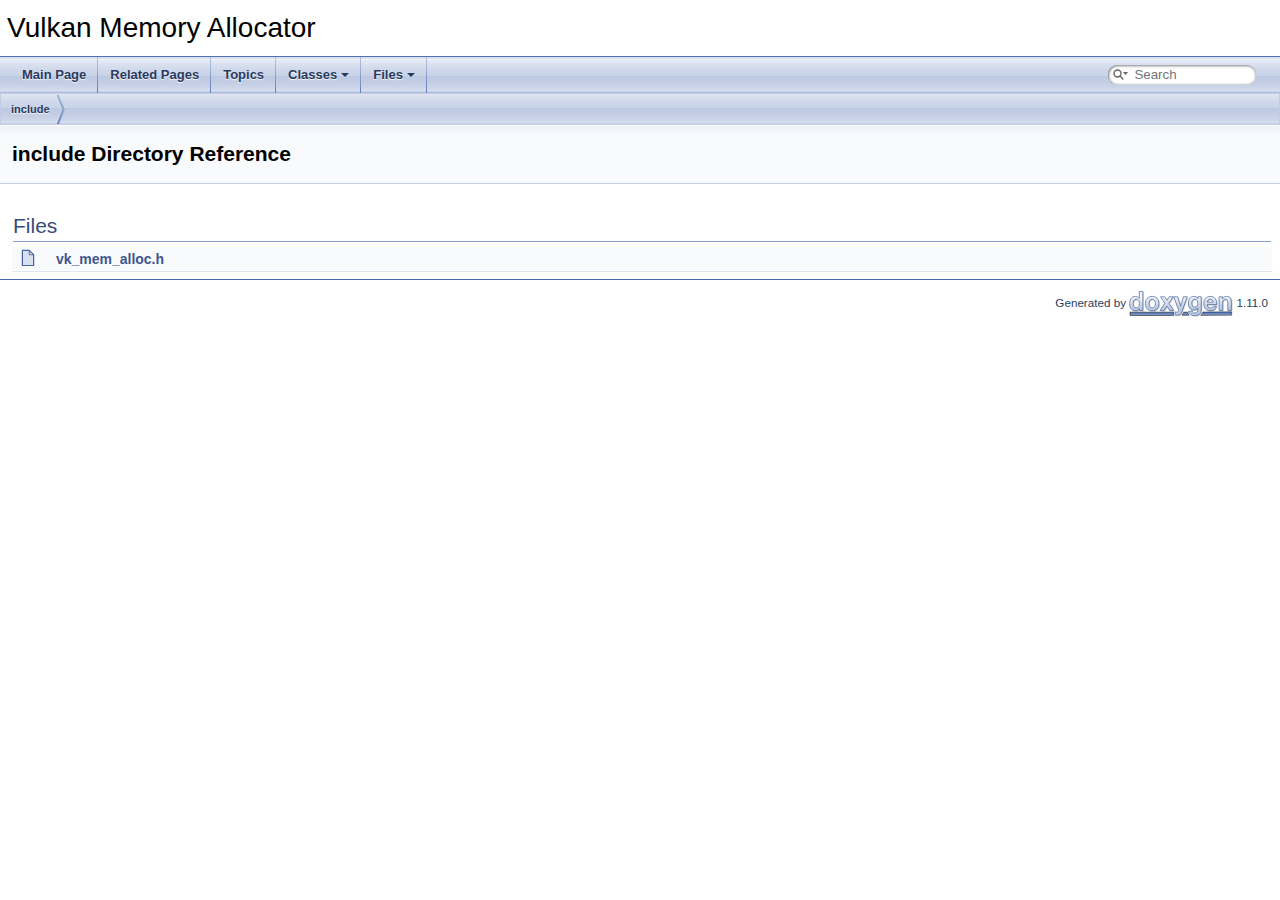
<file: docs/html/dir_d44c64559bbebec7f509842c48db8b23.html>
<!DOCTYPE html PUBLIC "-//W3C//DTD XHTML 1.0 Transitional//EN" "https://www.w3.org/TR/xhtml1/DTD/xhtml1-transitional.dtd">
<html xmlns="http://www.w3.org/1999/xhtml" lang="en-US">
<head>
<meta http-equiv="Content-Type" content="text/xhtml;charset=UTF-8"/>
<meta http-equiv="X-UA-Compatible" content="IE=11"/>
<meta name="generator" content="Doxygen 1.11.0"/>
<meta name="viewport" content="width=device-width, initial-scale=1"/>
<title>Vulkan Memory Allocator: D:/PROJECTS/Vulkan Memory Allocator/REPO/include Directory Reference</title>
<link href="tabs.css" rel="stylesheet" type="text/css"/>
<script type="text/javascript" src="jquery.js"></script>
<script type="text/javascript" src="dynsections.js"></script>
<script type="text/javascript" src="clipboard.js"></script>
<link href="navtree.css" rel="stylesheet" type="text/css"/>
<script type="text/javascript" src="resize.js"></script>
<script type="text/javascript" src="cookie.js"></script>
<link href="search/search.css" rel="stylesheet" type="text/css"/>
<script type="text/javascript" src="search/searchdata.js"></script>
<script type="text/javascript" src="search/search.js"></script>
<link href="doxygen.css" rel="stylesheet" type="text/css" />
</head>
<body>
<div id="top"><!-- do not remove this div, it is closed by doxygen! -->
<div id="titlearea">
<table cellspacing="0" cellpadding="0">
 <tbody>
 <tr id="projectrow">
  <td id="projectalign">
   <div id="projectname">Vulkan Memory Allocator
   </div>
  </td>
 </tr>
 </tbody>
</table>
</div>
<!-- end header part -->
<!-- Generated by Doxygen 1.11.0 -->
<script type="text/javascript">
/* @license magnet:?xt=urn:btih:d3d9a9a6595521f9666a5e94cc830dab83b65699&amp;dn=expat.txt MIT */
var searchBox = new SearchBox("searchBox", "search/",'.html');
/* @license-end */
</script>
<script type="text/javascript">
/* @license magnet:?xt=urn:btih:d3d9a9a6595521f9666a5e94cc830dab83b65699&amp;dn=expat.txt MIT */
$(function() { codefold.init(0); });
/* @license-end */
</script>
<script type="text/javascript" src="menudata.js"></script>
<script type="text/javascript" src="menu.js"></script>
<script type="text/javascript">
/* @license magnet:?xt=urn:btih:d3d9a9a6595521f9666a5e94cc830dab83b65699&amp;dn=expat.txt MIT */
$(function() {
  initMenu('',true,false,'search.php','Search',false);
  $(function() { init_search(); });
});
/* @license-end */
</script>
<div id="main-nav"></div>
<script type="text/javascript">
/* @license magnet:?xt=urn:btih:d3d9a9a6595521f9666a5e94cc830dab83b65699&amp;dn=expat.txt MIT */
$(function(){ initResizable(false); });
/* @license-end */
</script>
<!-- window showing the filter options -->
<div id="MSearchSelectWindow"
     onmouseover="return searchBox.OnSearchSelectShow()"
     onmouseout="return searchBox.OnSearchSelectHide()"
     onkeydown="return searchBox.OnSearchSelectKey(event)">
</div>

<!-- iframe showing the search results (closed by default) -->
<div id="MSearchResultsWindow">
<div id="MSearchResults">
<div class="SRPage">
<div id="SRIndex">
<div id="SRResults"></div>
<div class="SRStatus" id="Loading">Loading...</div>
<div class="SRStatus" id="Searching">Searching...</div>
<div class="SRStatus" id="NoMatches">No Matches</div>
</div>
</div>
</div>
</div>

<div id="nav-path" class="navpath">
  <ul>
<li class="navelem"><a class="el" href="dir_d44c64559bbebec7f509842c48db8b23.html">include</a></li>  </ul>
</div>
</div><!-- top -->
<div id="doc-content">
<div class="header">
  <div class="headertitle"><div class="title">include Directory Reference</div></div>
</div><!--header-->
<div class="contents">
<table class="memberdecls">
<tr class="heading"><td colspan="2"><h2 class="groupheader"><a id="files" name="files"></a>
Files</h2></td></tr>
<tr class="memitem:"><td class="memItemLeft" align="right" valign="top"><span class="icondoc"></span>&#160;</td><td class="memItemRight" valign="bottom"><a class="el" href="vk__mem__alloc_8h.html">vk_mem_alloc.h</a></td></tr>
<tr class="separator:"><td class="memSeparator" colspan="2">&#160;</td></tr>
</table>
</div><!-- contents -->
<!-- start footer part -->
<hr class="footer"/><address class="footer"><small>
Generated by&#160;<a href="https://www.doxygen.org/index.html"><img class="footer" src="doxygen.svg" width="104" height="31" alt="doxygen"/></a> 1.11.0
</small></address>
</div><!-- doc-content -->
</body>
</html>
</file>
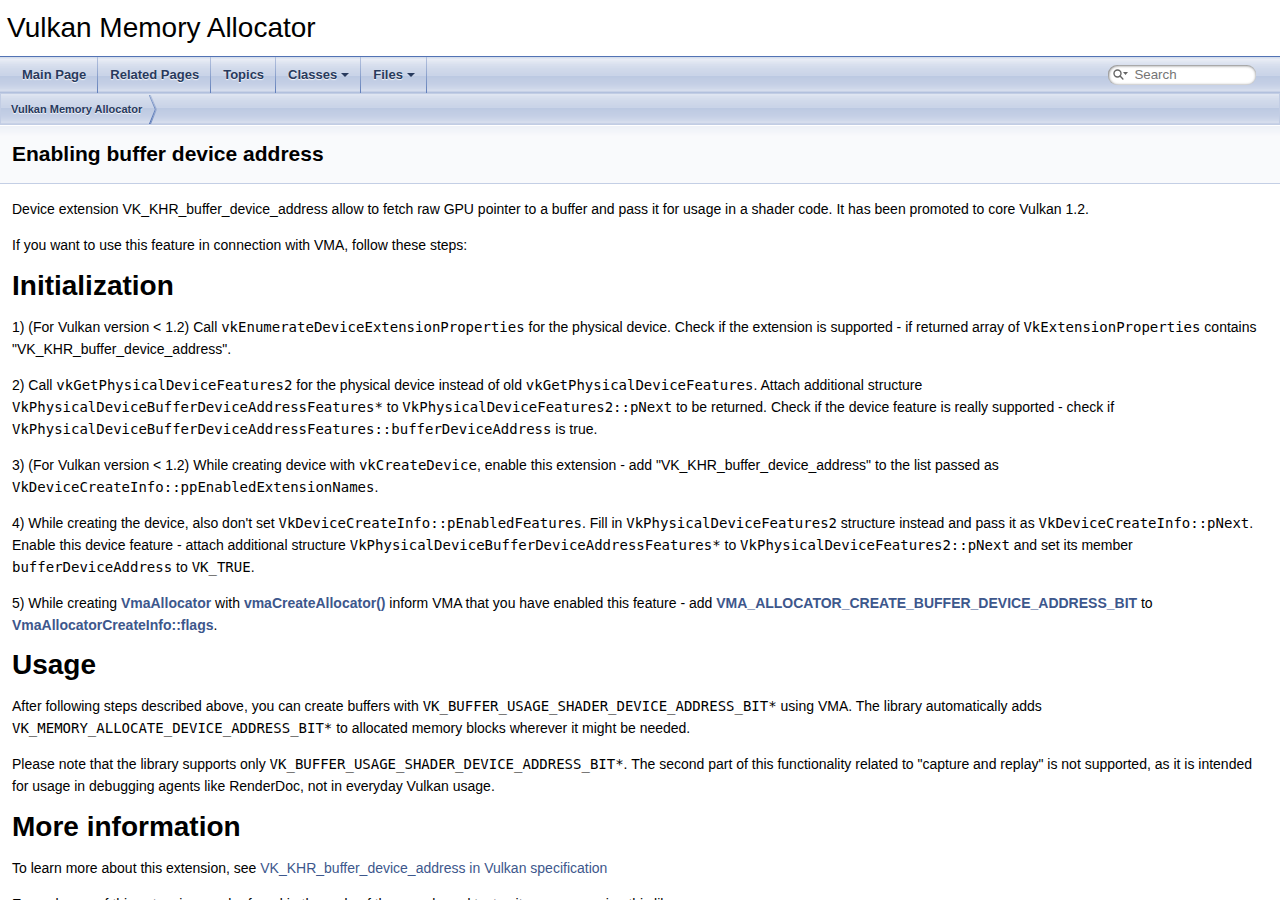
<file: docs/html/enabling_buffer_device_address.html>
<!DOCTYPE html PUBLIC "-//W3C//DTD XHTML 1.0 Transitional//EN" "https://www.w3.org/TR/xhtml1/DTD/xhtml1-transitional.dtd">
<html xmlns="http://www.w3.org/1999/xhtml" lang="en-US">
<head>
<meta http-equiv="Content-Type" content="text/xhtml;charset=UTF-8"/>
<meta http-equiv="X-UA-Compatible" content="IE=11"/>
<meta name="generator" content="Doxygen 1.11.0"/>
<meta name="viewport" content="width=device-width, initial-scale=1"/>
<title>Vulkan Memory Allocator: Enabling buffer device address</title>
<link href="tabs.css" rel="stylesheet" type="text/css"/>
<script type="text/javascript" src="jquery.js"></script>
<script type="text/javascript" src="dynsections.js"></script>
<script type="text/javascript" src="clipboard.js"></script>
<link href="navtree.css" rel="stylesheet" type="text/css"/>
<script type="text/javascript" src="resize.js"></script>
<script type="text/javascript" src="cookie.js"></script>
<link href="search/search.css" rel="stylesheet" type="text/css"/>
<script type="text/javascript" src="search/searchdata.js"></script>
<script type="text/javascript" src="search/search.js"></script>
<link href="doxygen.css" rel="stylesheet" type="text/css" />
</head>
<body>
<div id="top"><!-- do not remove this div, it is closed by doxygen! -->
<div id="titlearea">
<table cellspacing="0" cellpadding="0">
 <tbody>
 <tr id="projectrow">
  <td id="projectalign">
   <div id="projectname">Vulkan Memory Allocator
   </div>
  </td>
 </tr>
 </tbody>
</table>
</div>
<!-- end header part -->
<!-- Generated by Doxygen 1.11.0 -->
<script type="text/javascript">
/* @license magnet:?xt=urn:btih:d3d9a9a6595521f9666a5e94cc830dab83b65699&amp;dn=expat.txt MIT */
var searchBox = new SearchBox("searchBox", "search/",'.html');
/* @license-end */
</script>
<script type="text/javascript">
/* @license magnet:?xt=urn:btih:d3d9a9a6595521f9666a5e94cc830dab83b65699&amp;dn=expat.txt MIT */
$(function() { codefold.init(0); });
/* @license-end */
</script>
<script type="text/javascript" src="menudata.js"></script>
<script type="text/javascript" src="menu.js"></script>
<script type="text/javascript">
/* @license magnet:?xt=urn:btih:d3d9a9a6595521f9666a5e94cc830dab83b65699&amp;dn=expat.txt MIT */
$(function() {
  initMenu('',true,false,'search.php','Search',false);
  $(function() { init_search(); });
});
/* @license-end */
</script>
<div id="main-nav"></div>
<script type="text/javascript">
/* @license magnet:?xt=urn:btih:d3d9a9a6595521f9666a5e94cc830dab83b65699&amp;dn=expat.txt MIT */
$(function(){ initResizable(false); });
/* @license-end */
</script>
<!-- window showing the filter options -->
<div id="MSearchSelectWindow"
     onmouseover="return searchBox.OnSearchSelectShow()"
     onmouseout="return searchBox.OnSearchSelectHide()"
     onkeydown="return searchBox.OnSearchSelectKey(event)">
</div>

<!-- iframe showing the search results (closed by default) -->
<div id="MSearchResultsWindow">
<div id="MSearchResults">
<div class="SRPage">
<div id="SRIndex">
<div id="SRResults"></div>
<div class="SRStatus" id="Loading">Loading...</div>
<div class="SRStatus" id="Searching">Searching...</div>
<div class="SRStatus" id="NoMatches">No Matches</div>
</div>
</div>
</div>
</div>

<div id="nav-path" class="navpath">
  <ul>
<li class="navelem"><a class="el" href="index.html">Vulkan Memory Allocator</a></li>  </ul>
</div>
</div><!-- top -->
<div id="doc-content">
<div><div class="header">
  <div class="headertitle"><div class="title">Enabling buffer device address</div></div>
</div><!--header-->
<div class="contents">
<div class="textblock"><p>Device extension VK_KHR_buffer_device_address allow to fetch raw GPU pointer to a buffer and pass it for usage in a shader code. It has been promoted to core Vulkan 1.2.</p>
<p>If you want to use this feature in connection with VMA, follow these steps:</p>
<h1><a class="anchor" id="enabling_buffer_device_address_initialization"></a>
Initialization</h1>
<p>1) (For Vulkan version &lt; 1.2) Call <code>vkEnumerateDeviceExtensionProperties</code> for the physical device. Check if the extension is supported - if returned array of <code>VkExtensionProperties</code> contains "VK_KHR_buffer_device_address".</p>
<p>2) Call <code>vkGetPhysicalDeviceFeatures2</code> for the physical device instead of old <code>vkGetPhysicalDeviceFeatures</code>. Attach additional structure <code>VkPhysicalDeviceBufferDeviceAddressFeatures*</code> to <code>VkPhysicalDeviceFeatures2::pNext</code> to be returned. Check if the device feature is really supported - check if <code>VkPhysicalDeviceBufferDeviceAddressFeatures::bufferDeviceAddress</code> is true.</p>
<p>3) (For Vulkan version &lt; 1.2) While creating device with <code>vkCreateDevice</code>, enable this extension - add "VK_KHR_buffer_device_address" to the list passed as <code>VkDeviceCreateInfo::ppEnabledExtensionNames</code>.</p>
<p>4) While creating the device, also don't set <code>VkDeviceCreateInfo::pEnabledFeatures</code>. Fill in <code>VkPhysicalDeviceFeatures2</code> structure instead and pass it as <code>VkDeviceCreateInfo::pNext</code>. Enable this device feature - attach additional structure <code>VkPhysicalDeviceBufferDeviceAddressFeatures*</code> to <code>VkPhysicalDeviceFeatures2::pNext</code> and set its member <code>bufferDeviceAddress</code> to <code>VK_TRUE</code>.</p>
<p>5) While creating <a class="el" href="struct_vma_allocator.html" title="Represents main object of this library initialized.">VmaAllocator</a> with <a class="el" href="group__group__init.html#ga200692051ddb34240248234f5f4c17bb" title="Creates VmaAllocator object.">vmaCreateAllocator()</a> inform VMA that you have enabled this feature - add <a class="el" href="group__group__init.html#gga4f87c9100d154a65a4ad495f7763cf7ca5f1b28b0414319d1687e1f2b30ab0089">VMA_ALLOCATOR_CREATE_BUFFER_DEVICE_ADDRESS_BIT</a> to <a class="el" href="struct_vma_allocator_create_info.html#a392ea2ecbaff93f91a7c49f735ad4346" title="Flags for created allocator. Use VmaAllocatorCreateFlagBits enum.">VmaAllocatorCreateInfo::flags</a>.</p>
<h1><a class="anchor" id="enabling_buffer_device_address_usage"></a>
Usage</h1>
<p>After following steps described above, you can create buffers with <code>VK_BUFFER_USAGE_SHADER_DEVICE_ADDRESS_BIT*</code> using VMA. The library automatically adds <code>VK_MEMORY_ALLOCATE_DEVICE_ADDRESS_BIT*</code> to allocated memory blocks wherever it might be needed.</p>
<p>Please note that the library supports only <code>VK_BUFFER_USAGE_SHADER_DEVICE_ADDRESS_BIT*</code>. The second part of this functionality related to "capture and replay" is not supported, as it is intended for usage in debugging agents like RenderDoc, not in everyday Vulkan usage.</p>
<h1><a class="anchor" id="enabling_buffer_device_address_more_information"></a>
More information</h1>
<p>To learn more about this extension, see <a href="https://www.khronos.org/registry/vulkan/specs/1.2-extensions/html/chap46.html#VK_KHR_buffer_device_address">VK_KHR_buffer_device_address in Vulkan specification</a></p>
<p>Example use of this extension can be found in the code of the sample and test suite accompanying this library. </p>
</div></div><!-- contents -->
</div><!-- PageDoc -->
<!-- start footer part -->
<hr class="footer"/><address class="footer"><small>
Generated by&#160;<a href="https://www.doxygen.org/index.html"><img class="footer" src="doxygen.svg" width="104" height="31" alt="doxygen"/></a> 1.11.0
</small></address>
</div><!-- doc-content -->
</body>
</html>
</file>
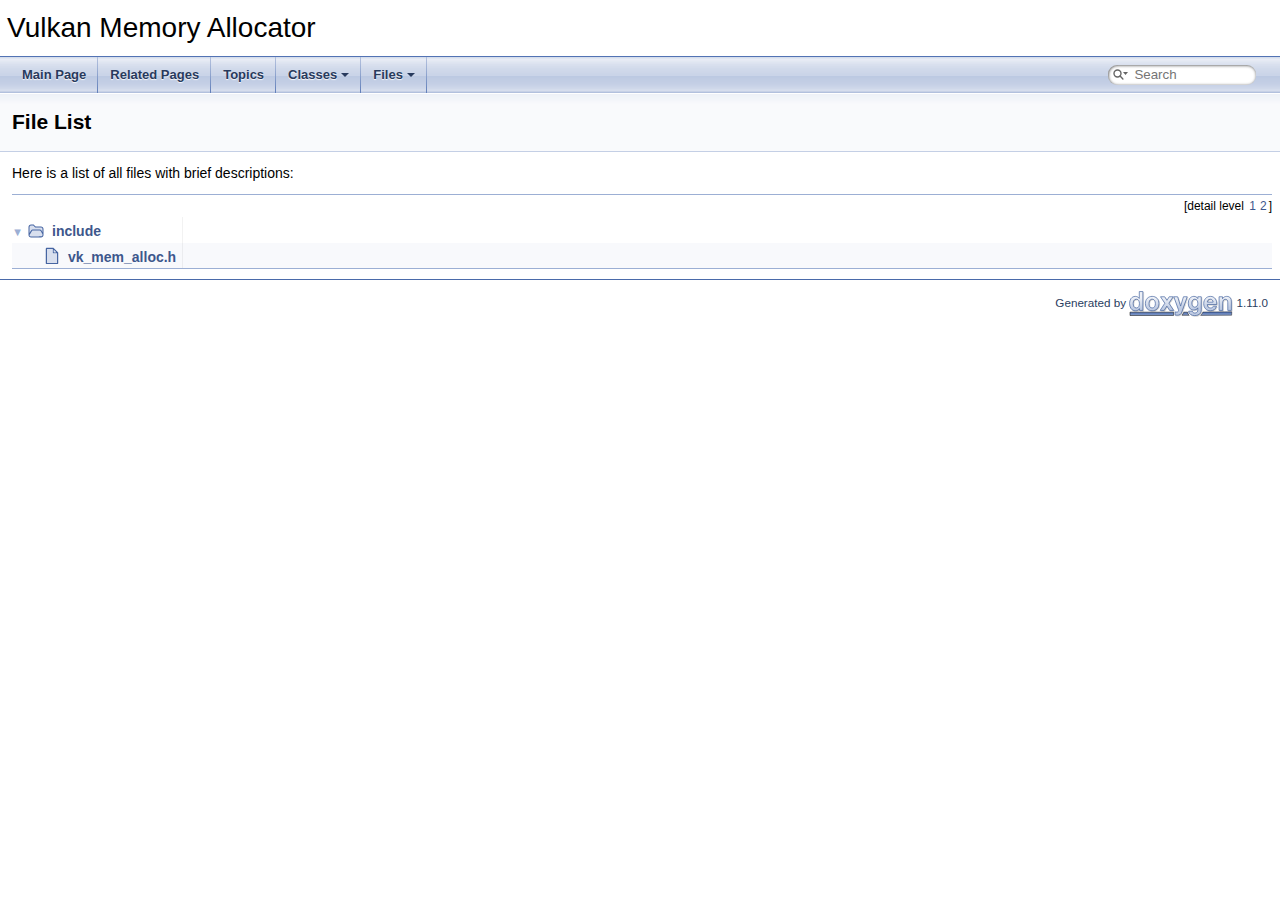
<file: docs/html/files.html>
<!DOCTYPE html PUBLIC "-//W3C//DTD XHTML 1.0 Transitional//EN" "https://www.w3.org/TR/xhtml1/DTD/xhtml1-transitional.dtd">
<html xmlns="http://www.w3.org/1999/xhtml" lang="en-US">
<head>
<meta http-equiv="Content-Type" content="text/xhtml;charset=UTF-8"/>
<meta http-equiv="X-UA-Compatible" content="IE=11"/>
<meta name="generator" content="Doxygen 1.11.0"/>
<meta name="viewport" content="width=device-width, initial-scale=1"/>
<title>Vulkan Memory Allocator: File List</title>
<link href="tabs.css" rel="stylesheet" type="text/css"/>
<script type="text/javascript" src="jquery.js"></script>
<script type="text/javascript" src="dynsections.js"></script>
<script type="text/javascript" src="clipboard.js"></script>
<link href="navtree.css" rel="stylesheet" type="text/css"/>
<script type="text/javascript" src="resize.js"></script>
<script type="text/javascript" src="cookie.js"></script>
<link href="search/search.css" rel="stylesheet" type="text/css"/>
<script type="text/javascript" src="search/searchdata.js"></script>
<script type="text/javascript" src="search/search.js"></script>
<link href="doxygen.css" rel="stylesheet" type="text/css" />
</head>
<body>
<div id="top"><!-- do not remove this div, it is closed by doxygen! -->
<div id="titlearea">
<table cellspacing="0" cellpadding="0">
 <tbody>
 <tr id="projectrow">
  <td id="projectalign">
   <div id="projectname">Vulkan Memory Allocator
   </div>
  </td>
 </tr>
 </tbody>
</table>
</div>
<!-- end header part -->
<!-- Generated by Doxygen 1.11.0 -->
<script type="text/javascript">
/* @license magnet:?xt=urn:btih:d3d9a9a6595521f9666a5e94cc830dab83b65699&amp;dn=expat.txt MIT */
var searchBox = new SearchBox("searchBox", "search/",'.html');
/* @license-end */
</script>
<script type="text/javascript">
/* @license magnet:?xt=urn:btih:d3d9a9a6595521f9666a5e94cc830dab83b65699&amp;dn=expat.txt MIT */
$(function() { codefold.init(0); });
/* @license-end */
</script>
<script type="text/javascript" src="menudata.js"></script>
<script type="text/javascript" src="menu.js"></script>
<script type="text/javascript">
/* @license magnet:?xt=urn:btih:d3d9a9a6595521f9666a5e94cc830dab83b65699&amp;dn=expat.txt MIT */
$(function() {
  initMenu('',true,false,'search.php','Search',false);
  $(function() { init_search(); });
});
/* @license-end */
</script>
<div id="main-nav"></div>
</div><!-- top -->
<div id="doc-content">
<script type="text/javascript">
/* @license magnet:?xt=urn:btih:d3d9a9a6595521f9666a5e94cc830dab83b65699&amp;dn=expat.txt MIT */
$(function(){ initResizable(false); });
/* @license-end */
</script>
<!-- window showing the filter options -->
<div id="MSearchSelectWindow"
     onmouseover="return searchBox.OnSearchSelectShow()"
     onmouseout="return searchBox.OnSearchSelectHide()"
     onkeydown="return searchBox.OnSearchSelectKey(event)">
</div>

<!-- iframe showing the search results (closed by default) -->
<div id="MSearchResultsWindow">
<div id="MSearchResults">
<div class="SRPage">
<div id="SRIndex">
<div id="SRResults"></div>
<div class="SRStatus" id="Loading">Loading...</div>
<div class="SRStatus" id="Searching">Searching...</div>
<div class="SRStatus" id="NoMatches">No Matches</div>
</div>
</div>
</div>
</div>

<div class="header">
  <div class="headertitle"><div class="title">File List</div></div>
</div><!--header-->
<div class="contents">
<div class="textblock">Here is a list of all files with brief descriptions:</div><div class="directory">
<div class="levels">[detail level <span onclick="javascript:dynsection.toggleLevel(1);">1</span><span onclick="javascript:dynsection.toggleLevel(2);">2</span>]</div><table class="directory">
<tr id="row_0_" class="even"><td class="entry"><span style="width:0px;display:inline-block;">&#160;</span><span id="arr_0_" class="arrow" onclick="dynsection.toggleFolder('0_')">&#9660;</span><span id="img_0_" class="iconfopen" onclick="dynsection.toggleFolder('0_')">&#160;</span><a class="el" href="dir_d44c64559bbebec7f509842c48db8b23.html" target="_self">include</a></td><td class="desc"></td></tr>
<tr id="row_0_0_" class="odd"><td class="entry"><span style="width:32px;display:inline-block;">&#160;</span><span class="icondoc"></span><a class="el" href="vk__mem__alloc_8h.html" target="_self">vk_mem_alloc.h</a></td><td class="desc"></td></tr>
</table>
</div><!-- directory -->
</div><!-- contents -->
<!-- start footer part -->
<hr class="footer"/><address class="footer"><small>
Generated by&#160;<a href="https://www.doxygen.org/index.html"><img class="footer" src="doxygen.svg" width="104" height="31" alt="doxygen"/></a> 1.11.0
</small></address>
</div><!-- doc-content -->
</body>
</html>
</file>
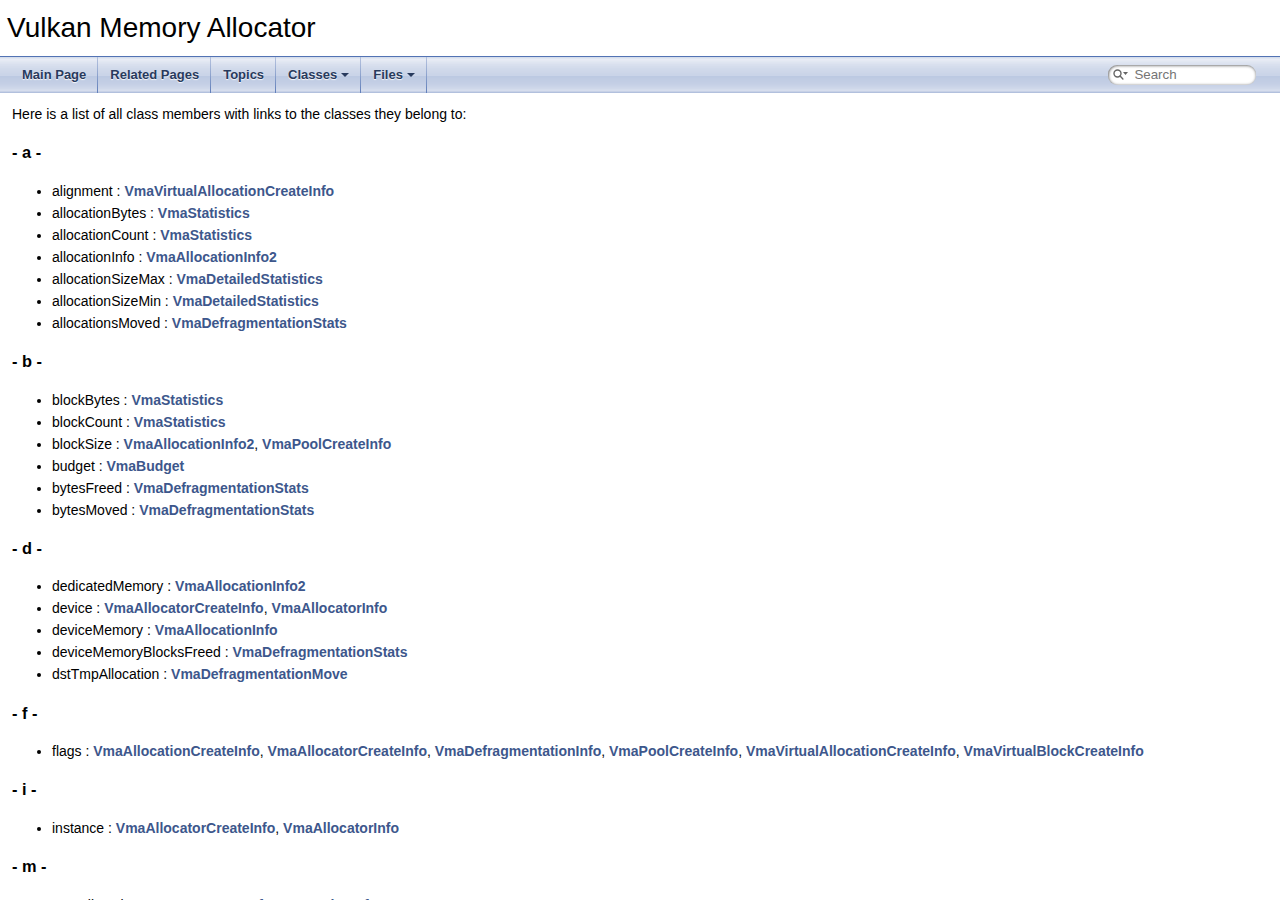
<file: docs/html/functions.html>
<!DOCTYPE html PUBLIC "-//W3C//DTD XHTML 1.0 Transitional//EN" "https://www.w3.org/TR/xhtml1/DTD/xhtml1-transitional.dtd">
<html xmlns="http://www.w3.org/1999/xhtml" lang="en-US">
<head>
<meta http-equiv="Content-Type" content="text/xhtml;charset=UTF-8"/>
<meta http-equiv="X-UA-Compatible" content="IE=11"/>
<meta name="generator" content="Doxygen 1.11.0"/>
<meta name="viewport" content="width=device-width, initial-scale=1"/>
<title>Vulkan Memory Allocator: Class Members</title>
<link href="tabs.css" rel="stylesheet" type="text/css"/>
<script type="text/javascript" src="jquery.js"></script>
<script type="text/javascript" src="dynsections.js"></script>
<script type="text/javascript" src="clipboard.js"></script>
<link href="navtree.css" rel="stylesheet" type="text/css"/>
<script type="text/javascript" src="resize.js"></script>
<script type="text/javascript" src="cookie.js"></script>
<link href="search/search.css" rel="stylesheet" type="text/css"/>
<script type="text/javascript" src="search/searchdata.js"></script>
<script type="text/javascript" src="search/search.js"></script>
<link href="doxygen.css" rel="stylesheet" type="text/css" />
</head>
<body>
<div id="top"><!-- do not remove this div, it is closed by doxygen! -->
<div id="titlearea">
<table cellspacing="0" cellpadding="0">
 <tbody>
 <tr id="projectrow">
  <td id="projectalign">
   <div id="projectname">Vulkan Memory Allocator
   </div>
  </td>
 </tr>
 </tbody>
</table>
</div>
<!-- end header part -->
<!-- Generated by Doxygen 1.11.0 -->
<script type="text/javascript">
/* @license magnet:?xt=urn:btih:d3d9a9a6595521f9666a5e94cc830dab83b65699&amp;dn=expat.txt MIT */
var searchBox = new SearchBox("searchBox", "search/",'.html');
/* @license-end */
</script>
<script type="text/javascript">
/* @license magnet:?xt=urn:btih:d3d9a9a6595521f9666a5e94cc830dab83b65699&amp;dn=expat.txt MIT */
$(function() { codefold.init(0); });
/* @license-end */
</script>
<script type="text/javascript" src="menudata.js"></script>
<script type="text/javascript" src="menu.js"></script>
<script type="text/javascript">
/* @license magnet:?xt=urn:btih:d3d9a9a6595521f9666a5e94cc830dab83b65699&amp;dn=expat.txt MIT */
$(function() {
  initMenu('',true,false,'search.php','Search',false);
  $(function() { init_search(); });
});
/* @license-end */
</script>
<div id="main-nav"></div>
</div><!-- top -->
<div id="doc-content">
<script type="text/javascript">
/* @license magnet:?xt=urn:btih:d3d9a9a6595521f9666a5e94cc830dab83b65699&amp;dn=expat.txt MIT */
$(function(){ initResizable(false); });
/* @license-end */
</script>
<!-- window showing the filter options -->
<div id="MSearchSelectWindow"
     onmouseover="return searchBox.OnSearchSelectShow()"
     onmouseout="return searchBox.OnSearchSelectHide()"
     onkeydown="return searchBox.OnSearchSelectKey(event)">
</div>

<!-- iframe showing the search results (closed by default) -->
<div id="MSearchResultsWindow">
<div id="MSearchResults">
<div class="SRPage">
<div id="SRIndex">
<div id="SRResults"></div>
<div class="SRStatus" id="Loading">Loading...</div>
<div class="SRStatus" id="Searching">Searching...</div>
<div class="SRStatus" id="NoMatches">No Matches</div>
</div>
</div>
</div>
</div>

<div class="contents">
<div class="textblock">Here is a list of all class members with links to the classes they belong to:</div>

<h3><a id="index_a" name="index_a"></a>- a -</h3><ul>
<li>alignment&#160;:&#160;<a class="el" href="struct_vma_virtual_allocation_create_info.html#a9d19709872fc1904a105079e1c885821">VmaVirtualAllocationCreateInfo</a></li>
<li>allocationBytes&#160;:&#160;<a class="el" href="struct_vma_statistics.html#a21db06eba3422f87a2b4b4703d879c16">VmaStatistics</a></li>
<li>allocationCount&#160;:&#160;<a class="el" href="struct_vma_statistics.html#ab0ff76e50f58f9f54b6f265e5bf5dde2">VmaStatistics</a></li>
<li>allocationInfo&#160;:&#160;<a class="el" href="struct_vma_allocation_info2.html#a315218ac1206a05026c95e06a8bbd6d5">VmaAllocationInfo2</a></li>
<li>allocationSizeMax&#160;:&#160;<a class="el" href="struct_vma_detailed_statistics.html#a06b2add24eed3449a66ff151979a0201">VmaDetailedStatistics</a></li>
<li>allocationSizeMin&#160;:&#160;<a class="el" href="struct_vma_detailed_statistics.html#a6fb397e7487e10f2a52e241577d2a2b8">VmaDetailedStatistics</a></li>
<li>allocationsMoved&#160;:&#160;<a class="el" href="struct_vma_defragmentation_stats.html#aefeabf130022008eadd75999478af3f9">VmaDefragmentationStats</a></li>
</ul>


<h3><a id="index_b" name="index_b"></a>- b -</h3><ul>
<li>blockBytes&#160;:&#160;<a class="el" href="struct_vma_statistics.html#a2afbc1c7aa8ad7bbb8de06215ba7e5c4">VmaStatistics</a></li>
<li>blockCount&#160;:&#160;<a class="el" href="struct_vma_statistics.html#a309179d5853a6a7cd534df497ee43957">VmaStatistics</a></li>
<li>blockSize&#160;:&#160;<a class="el" href="struct_vma_allocation_info2.html#aae839de16b3a62cc42c69df378e8e3a2">VmaAllocationInfo2</a>, <a class="el" href="struct_vma_pool_create_info.html#aa4265160536cdb9be821b7686c16c676">VmaPoolCreateInfo</a></li>
<li>budget&#160;:&#160;<a class="el" href="struct_vma_budget.html#ab82e1d1754c2d210d0bdf90220bc6cdd">VmaBudget</a></li>
<li>bytesFreed&#160;:&#160;<a class="el" href="struct_vma_defragmentation_stats.html#ab0cb9ac0dbc106c77e384ea676422f28">VmaDefragmentationStats</a></li>
<li>bytesMoved&#160;:&#160;<a class="el" href="struct_vma_defragmentation_stats.html#a36f9d5df2a10ba2a36b16e126d60572d">VmaDefragmentationStats</a></li>
</ul>


<h3><a id="index_d" name="index_d"></a>- d -</h3><ul>
<li>dedicatedMemory&#160;:&#160;<a class="el" href="struct_vma_allocation_info2.html#a7cf87251bd155d00ac6c6aaf4fc10448">VmaAllocationInfo2</a></li>
<li>device&#160;:&#160;<a class="el" href="struct_vma_allocator_create_info.html#ad924ddd77b04039c88d0c09b0ffcd500">VmaAllocatorCreateInfo</a>, <a class="el" href="struct_vma_allocator_info.html#a012b4c485bf3b0ea8921352c5ee0c357">VmaAllocatorInfo</a></li>
<li>deviceMemory&#160;:&#160;<a class="el" href="struct_vma_allocation_info.html#ae0bfb7dfdf79a76ffefc9a94677a2f67">VmaAllocationInfo</a></li>
<li>deviceMemoryBlocksFreed&#160;:&#160;<a class="el" href="struct_vma_defragmentation_stats.html#a0113f1877904a5d1ee8f409216ff276b">VmaDefragmentationStats</a></li>
<li>dstTmpAllocation&#160;:&#160;<a class="el" href="struct_vma_defragmentation_move.html#ab65b106adf209acd7313296d1075300e">VmaDefragmentationMove</a></li>
</ul>


<h3><a id="index_f" name="index_f"></a>- f -</h3><ul>
<li>flags&#160;:&#160;<a class="el" href="struct_vma_allocation_create_info.html#add09658ac14fe290ace25470ddd6d41b">VmaAllocationCreateInfo</a>, <a class="el" href="struct_vma_allocator_create_info.html#a392ea2ecbaff93f91a7c49f735ad4346">VmaAllocatorCreateInfo</a>, <a class="el" href="struct_vma_defragmentation_info.html#a3e23080c978ecf3abb3180f5b2069da7">VmaDefragmentationInfo</a>, <a class="el" href="struct_vma_pool_create_info.html#a8405139f63d078340ae74513a59f5446">VmaPoolCreateInfo</a>, <a class="el" href="struct_vma_virtual_allocation_create_info.html#ab10e16956cc4bf20ced9de77d1129ea4">VmaVirtualAllocationCreateInfo</a>, <a class="el" href="struct_vma_virtual_block_create_info.html#aaab9bf7e2d228c02ab6d90a72a6e6912">VmaVirtualBlockCreateInfo</a></li>
</ul>


<h3><a id="index_i" name="index_i"></a>- i -</h3><ul>
<li>instance&#160;:&#160;<a class="el" href="struct_vma_allocator_create_info.html#a70dd42e29b1df1d1b9b61532ae0b370b">VmaAllocatorCreateInfo</a>, <a class="el" href="struct_vma_allocator_info.html#a2ed6a4d2d3fea039d66a13f15d0ce5fe">VmaAllocatorInfo</a></li>
</ul>


<h3><a id="index_m" name="index_m"></a>- m -</h3><ul>
<li>maxAllocationsPerPass&#160;:&#160;<a class="el" href="struct_vma_defragmentation_info.html#ac2db29d309bebc4f7d55041416e9694b">VmaDefragmentationInfo</a></li>
<li>maxBlockCount&#160;:&#160;<a class="el" href="struct_vma_pool_create_info.html#ae41142f2834fcdc82baa4883c187b75c">VmaPoolCreateInfo</a></li>
<li>maxBytesPerPass&#160;:&#160;<a class="el" href="struct_vma_defragmentation_info.html#a637ada77b02179a27fa92290000afac4">VmaDefragmentationInfo</a></li>
<li>memoryHeap&#160;:&#160;<a class="el" href="struct_vma_total_statistics.html#a39beeba5b3a2e7cfe5f5e2331a2705ce">VmaTotalStatistics</a></li>
<li>memoryType&#160;:&#160;<a class="el" href="struct_vma_allocation_info.html#a7f6b0aa58c135e488e6b40a388dad9d5">VmaAllocationInfo</a>, <a class="el" href="struct_vma_total_statistics.html#acb70e5b7fe543813ed8ba9282640969d">VmaTotalStatistics</a></li>
<li>memoryTypeBits&#160;:&#160;<a class="el" href="struct_vma_allocation_create_info.html#a3bf940c0271d85d6ba32a4d820075055">VmaAllocationCreateInfo</a></li>
<li>memoryTypeIndex&#160;:&#160;<a class="el" href="struct_vma_pool_create_info.html#a596fa76b685d3f1f688f84a709a5b319">VmaPoolCreateInfo</a></li>
<li>minAllocationAlignment&#160;:&#160;<a class="el" href="struct_vma_pool_create_info.html#ade3eca546f0c6ab4e8fbf20eb6d854cb">VmaPoolCreateInfo</a></li>
<li>minBlockCount&#160;:&#160;<a class="el" href="struct_vma_pool_create_info.html#ad8006fb803185c0a699d30f3e9a865ae">VmaPoolCreateInfo</a></li>
<li>moveCount&#160;:&#160;<a class="el" href="struct_vma_defragmentation_pass_move_info.html#a1b3e18c23f9691f35baf183e615c4408">VmaDefragmentationPassMoveInfo</a></li>
</ul>


<h3><a id="index_o" name="index_o"></a>- o -</h3><ul>
<li>offset&#160;:&#160;<a class="el" href="struct_vma_allocation_info.html#a4a3c732388dbdc7a23f9365b00825268">VmaAllocationInfo</a>, <a class="el" href="struct_vma_virtual_allocation_info.html#accb40a8205f49ccca3de975da7d1a2b5">VmaVirtualAllocationInfo</a></li>
<li>operation&#160;:&#160;<a class="el" href="struct_vma_defragmentation_move.html#a20996a4686c9246dff77b375ac4a91e2">VmaDefragmentationMove</a></li>
</ul>


<h3><a id="index_p" name="index_p"></a>- p -</h3><ul>
<li>pAllocationCallbacks&#160;:&#160;<a class="el" href="struct_vma_allocator_create_info.html#a6e409087e3be55400d0e4ccbe43c608d">VmaAllocatorCreateInfo</a>, <a class="el" href="struct_vma_virtual_block_create_info.html#a290283bf915c257d24584872d793ad30">VmaVirtualBlockCreateInfo</a></li>
<li>pBreakCallbackUserData&#160;:&#160;<a class="el" href="struct_vma_defragmentation_info.html#ab08ed4a96a671ca176d926ccc31b203f">VmaDefragmentationInfo</a></li>
<li>pDeviceMemoryCallbacks&#160;:&#160;<a class="el" href="struct_vma_allocator_create_info.html#af1380969b5e1ea4c3184a877892d260e">VmaAllocatorCreateInfo</a></li>
<li>pfnAllocate&#160;:&#160;<a class="el" href="struct_vma_device_memory_callbacks.html#a4f17f7b255101e733b44d5633aceabfb">VmaDeviceMemoryCallbacks</a></li>
<li>pfnBreakCallback&#160;:&#160;<a class="el" href="struct_vma_defragmentation_info.html#a9f189976b5b605345f84b5b5217acc0f">VmaDefragmentationInfo</a></li>
<li>pfnFree&#160;:&#160;<a class="el" href="struct_vma_device_memory_callbacks.html#abe8a3328bbc916f6f712fdb6b299444c">VmaDeviceMemoryCallbacks</a></li>
<li>pHeapSizeLimit&#160;:&#160;<a class="el" href="struct_vma_allocator_create_info.html#a31c192aa6cbffa33279f6d9f0c47c44b">VmaAllocatorCreateInfo</a></li>
<li>physicalDevice&#160;:&#160;<a class="el" href="struct_vma_allocator_create_info.html#a08230f04ae6ccf8a78150a9e829a7156">VmaAllocatorCreateInfo</a>, <a class="el" href="struct_vma_allocator_info.html#aba2b703f96e51d567717e1fb2935b47a">VmaAllocatorInfo</a></li>
<li>pMappedData&#160;:&#160;<a class="el" href="struct_vma_allocation_info.html#a5eeffbe2d2f30f53370ff14aefbadbe2">VmaAllocationInfo</a></li>
<li>pMemoryAllocateNext&#160;:&#160;<a class="el" href="struct_vma_pool_create_info.html#ab6f2e52c47bfe1f4b44920b8bfc27b41">VmaPoolCreateInfo</a></li>
<li>pMoves&#160;:&#160;<a class="el" href="struct_vma_defragmentation_pass_move_info.html#adfa7a4994afd9b940e7f1dfaf436a725">VmaDefragmentationPassMoveInfo</a></li>
<li>pName&#160;:&#160;<a class="el" href="struct_vma_allocation_info.html#a28612f3e897e5b268254a3c63413d759">VmaAllocationInfo</a></li>
<li>pool&#160;:&#160;<a class="el" href="struct_vma_allocation_create_info.html#a6272c0555cfd1fe28bff1afeb6190150">VmaAllocationCreateInfo</a>, <a class="el" href="struct_vma_defragmentation_info.html#a18dd2097d8ab2976cdc7dd3e7b978bd4">VmaDefragmentationInfo</a></li>
<li>preferredFlags&#160;:&#160;<a class="el" href="struct_vma_allocation_create_info.html#a7fe8d81a1ad10b2a2faacacee5b15d6d">VmaAllocationCreateInfo</a></li>
<li>preferredLargeHeapBlockSize&#160;:&#160;<a class="el" href="struct_vma_allocator_create_info.html#a8e4714298e3121cdd8b214a1ae7a637a">VmaAllocatorCreateInfo</a></li>
<li>priority&#160;:&#160;<a class="el" href="struct_vma_allocation_create_info.html#a983d39e1a2e63649d78a960aa2fdd0f7">VmaAllocationCreateInfo</a>, <a class="el" href="struct_vma_pool_create_info.html#a16e686c688f6725f119ebf6e24ab5274">VmaPoolCreateInfo</a></li>
<li>pTypeExternalMemoryHandleTypes&#160;:&#160;<a class="el" href="struct_vma_allocator_create_info.html#ae8f0db05e5cb4c43d7713bf4a49a736b">VmaAllocatorCreateInfo</a></li>
<li>pUserData&#160;:&#160;<a class="el" href="struct_vma_allocation_create_info.html#a8259e85c272683434f4abb4ddddffe19">VmaAllocationCreateInfo</a>, <a class="el" href="struct_vma_allocation_info.html#adc507656149c04de7ed95d0042ba2a13">VmaAllocationInfo</a>, <a class="el" href="struct_vma_device_memory_callbacks.html#a24052de0937ddd54015a2df0363903c6">VmaDeviceMemoryCallbacks</a>, <a class="el" href="struct_vma_virtual_allocation_create_info.html#a015f8544ca51a7350f7434d42d0587bb">VmaVirtualAllocationCreateInfo</a>, <a class="el" href="struct_vma_virtual_allocation_info.html#a41d5cb09357656411653d82fee436f45">VmaVirtualAllocationInfo</a></li>
<li>pVulkanFunctions&#160;:&#160;<a class="el" href="struct_vma_allocator_create_info.html#a3dc197be3227da7338b1643f70db36bd">VmaAllocatorCreateInfo</a></li>
</ul>


<h3><a id="index_r" name="index_r"></a>- r -</h3><ul>
<li>requiredFlags&#160;:&#160;<a class="el" href="struct_vma_allocation_create_info.html#a9166390303ff42d783305bc31c2b6b90">VmaAllocationCreateInfo</a></li>
</ul>


<h3><a id="index_s" name="index_s"></a>- s -</h3><ul>
<li>size&#160;:&#160;<a class="el" href="struct_vma_allocation_info.html#aac76d113a6a5ccbb09fea00fb25fd18f">VmaAllocationInfo</a>, <a class="el" href="struct_vma_virtual_allocation_create_info.html#aae08752b86817abd0d944c6025dc603e">VmaVirtualAllocationCreateInfo</a>, <a class="el" href="struct_vma_virtual_allocation_info.html#afb6d6bd0a6813869ea0842048d40aa2b">VmaVirtualAllocationInfo</a>, <a class="el" href="struct_vma_virtual_block_create_info.html#a670ab8c6a6e822f3c36781d79e8824e9">VmaVirtualBlockCreateInfo</a></li>
<li>srcAllocation&#160;:&#160;<a class="el" href="struct_vma_defragmentation_move.html#a25aa1bb64efc507a49c6cbc50689f862">VmaDefragmentationMove</a></li>
<li>statistics&#160;:&#160;<a class="el" href="struct_vma_budget.html#a6d15ab3a798fd62d9efa3a1e1f83bf54">VmaBudget</a>, <a class="el" href="struct_vma_detailed_statistics.html#a13efbdb35bd1291191d275f43e96d360">VmaDetailedStatistics</a></li>
</ul>


<h3><a id="index_t" name="index_t"></a>- t -</h3><ul>
<li>total&#160;:&#160;<a class="el" href="struct_vma_total_statistics.html#a76f1935f7101883f5bb2a03b6c5649d2">VmaTotalStatistics</a></li>
</ul>


<h3><a id="index_u" name="index_u"></a>- u -</h3><ul>
<li>unusedRangeCount&#160;:&#160;<a class="el" href="struct_vma_detailed_statistics.html#ab721bf04892e8b67802d4ddb7734638a">VmaDetailedStatistics</a></li>
<li>unusedRangeSizeMax&#160;:&#160;<a class="el" href="struct_vma_detailed_statistics.html#af98943b5da98cf441ffa04b67914c78c">VmaDetailedStatistics</a></li>
<li>unusedRangeSizeMin&#160;:&#160;<a class="el" href="struct_vma_detailed_statistics.html#a830eda847ed735d0e91da25cfcf797a4">VmaDetailedStatistics</a></li>
<li>usage&#160;:&#160;<a class="el" href="struct_vma_allocation_create_info.html#accb8b06b1f677d858cb9af20705fa910">VmaAllocationCreateInfo</a>, <a class="el" href="struct_vma_budget.html#a84dd1ecca8b0110259eb206dbadb11f6">VmaBudget</a></li>
</ul>


<h3><a id="index_v" name="index_v"></a>- v -</h3><ul>
<li>vkAllocateMemory&#160;:&#160;<a class="el" href="struct_vma_vulkan_functions.html#a2943bf99dfd784a0e8f599d987e22e6c">VmaVulkanFunctions</a></li>
<li>vkBindBufferMemory&#160;:&#160;<a class="el" href="struct_vma_vulkan_functions.html#a94fc4f3a605d9880bb3c0ba2c2fc80b2">VmaVulkanFunctions</a></li>
<li>vkBindBufferMemory2KHR&#160;:&#160;<a class="el" href="struct_vma_vulkan_functions.html#a0c4907235aab9df2767b79836afa2dc9">VmaVulkanFunctions</a></li>
<li>vkBindImageMemory&#160;:&#160;<a class="el" href="struct_vma_vulkan_functions.html#a1338d96a128a5ade648b8d934907c637">VmaVulkanFunctions</a></li>
<li>vkBindImageMemory2KHR&#160;:&#160;<a class="el" href="struct_vma_vulkan_functions.html#ab95aaa73ab8a3fe9fd3daaaec4e0b2bf">VmaVulkanFunctions</a></li>
<li>vkCmdCopyBuffer&#160;:&#160;<a class="el" href="struct_vma_vulkan_functions.html#ae5c0db8c89a3b82593dc16aa6a49fa3a">VmaVulkanFunctions</a></li>
<li>vkCreateBuffer&#160;:&#160;<a class="el" href="struct_vma_vulkan_functions.html#ae8084315a25006271a2edfc3a447519f">VmaVulkanFunctions</a></li>
<li>vkCreateImage&#160;:&#160;<a class="el" href="struct_vma_vulkan_functions.html#a23ebe70be515b9b5010a1d691200e325">VmaVulkanFunctions</a></li>
<li>vkDestroyBuffer&#160;:&#160;<a class="el" href="struct_vma_vulkan_functions.html#a7e054606faddb07f0e8556f3ed317d45">VmaVulkanFunctions</a></li>
<li>vkDestroyImage&#160;:&#160;<a class="el" href="struct_vma_vulkan_functions.html#a90b898227039b1dcb3520f6e91f09ffa">VmaVulkanFunctions</a></li>
<li>vkFlushMappedMemoryRanges&#160;:&#160;<a class="el" href="struct_vma_vulkan_functions.html#a33c322f4c4ad2810f8a9c97a277572f9">VmaVulkanFunctions</a></li>
<li>vkFreeMemory&#160;:&#160;<a class="el" href="struct_vma_vulkan_functions.html#a4c658701778564d62034255b5dda91b4">VmaVulkanFunctions</a></li>
<li>vkGetBufferMemoryRequirements&#160;:&#160;<a class="el" href="struct_vma_vulkan_functions.html#a5b92901df89a4194b0d12f6071d4d143">VmaVulkanFunctions</a></li>
<li>vkGetBufferMemoryRequirements2KHR&#160;:&#160;<a class="el" href="struct_vma_vulkan_functions.html#a9d8d1b05d2b1e7e1d9b27f6f585acf9c">VmaVulkanFunctions</a></li>
<li>vkGetDeviceBufferMemoryRequirements&#160;:&#160;<a class="el" href="struct_vma_vulkan_functions.html#ab25228053223e8a4dcd062574beed88d">VmaVulkanFunctions</a></li>
<li>vkGetDeviceImageMemoryRequirements&#160;:&#160;<a class="el" href="struct_vma_vulkan_functions.html#a10a9bf098a46640fa0a75f1c5fd80b9a">VmaVulkanFunctions</a></li>
<li>vkGetDeviceProcAddr&#160;:&#160;<a class="el" href="struct_vma_vulkan_functions.html#ac383ab9af127e5e136622fa4ebea9e57">VmaVulkanFunctions</a></li>
<li>vkGetImageMemoryRequirements&#160;:&#160;<a class="el" href="struct_vma_vulkan_functions.html#a475f6f49f8debe4d10800592606d53f4">VmaVulkanFunctions</a></li>
<li>vkGetImageMemoryRequirements2KHR&#160;:&#160;<a class="el" href="struct_vma_vulkan_functions.html#a9cdcdc1e2b2ea7c571f7d27e30ba6875">VmaVulkanFunctions</a></li>
<li>vkGetInstanceProcAddr&#160;:&#160;<a class="el" href="struct_vma_vulkan_functions.html#a3eafa102f5f8915f093f40675636b849">VmaVulkanFunctions</a></li>
<li>vkGetMemoryWin32HandleKHR&#160;:&#160;<a class="el" href="struct_vma_vulkan_functions.html#af45d10a2b47971f4cf5bcacf1d331f86">VmaVulkanFunctions</a></li>
<li>vkGetPhysicalDeviceMemoryProperties&#160;:&#160;<a class="el" href="struct_vma_vulkan_functions.html#a60d25c33bba06bb8592e6875cbaa9830">VmaVulkanFunctions</a></li>
<li>vkGetPhysicalDeviceMemoryProperties2KHR&#160;:&#160;<a class="el" href="struct_vma_vulkan_functions.html#a0d992896e6ffcf92b9d7ea049fa5c445">VmaVulkanFunctions</a></li>
<li>vkGetPhysicalDeviceProperties&#160;:&#160;<a class="el" href="struct_vma_vulkan_functions.html#a77b7a74082823e865dd6546623468f96">VmaVulkanFunctions</a></li>
<li>vkInvalidateMappedMemoryRanges&#160;:&#160;<a class="el" href="struct_vma_vulkan_functions.html#a5c1093bc32386a8060c37c9f282078a1">VmaVulkanFunctions</a></li>
<li>vkMapMemory&#160;:&#160;<a class="el" href="struct_vma_vulkan_functions.html#ab5c1f38dea3a2cf00dc9eb4f57218c49">VmaVulkanFunctions</a></li>
<li>vkUnmapMemory&#160;:&#160;<a class="el" href="struct_vma_vulkan_functions.html#acc798589736f0becb317fc2196c1d8b9">VmaVulkanFunctions</a></li>
<li>vulkanApiVersion&#160;:&#160;<a class="el" href="struct_vma_allocator_create_info.html#ae0ffc55139b54520a6bb704b29ffc285">VmaAllocatorCreateInfo</a></li>
</ul>
</div><!-- contents -->
<!-- start footer part -->
<hr class="footer"/><address class="footer"><small>
Generated by&#160;<a href="https://www.doxygen.org/index.html"><img class="footer" src="doxygen.svg" width="104" height="31" alt="doxygen"/></a> 1.11.0
</small></address>
</div><!-- doc-content -->
</body>
</html>
</file>
<file: docs/html/tabs.css>
.sm{position:relative;z-index:9999}.sm,.sm ul,.sm li{display:block;list-style:none;margin:0;padding:0;line-height:normal;direction:ltr;text-align:left;-webkit-tap-highlight-color:rgba(0,0,0,0)}.sm-rtl,.sm-rtl ul,.sm-rtl li{direction:rtl;text-align:right}.sm>li>h1,.sm>li>h2,.sm>li>h3,.sm>li>h4,.sm>li>h5,.sm>li>h6{margin:0;padding:0}.sm ul{display:none}.sm li,.sm a{position:relative}.sm a{display:block}.sm a.disabled{cursor:not-allowed}.sm:after{content:"\00a0";display:block;height:0;font:0/0 serif;clear:both;visibility:hidden;overflow:hidden}.sm,.sm *,.sm *:before,.sm *:after{-moz-box-sizing:border-box;-webkit-box-sizing:border-box;box-sizing:border-box}.main-menu-btn{position:relative;display:inline-block;width:36px;height:36px;text-indent:36px;margin-left:8px;white-space:nowrap;overflow:hidden;cursor:pointer;-webkit-tap-highlight-color:rgba(0,0,0,0)}.main-menu-btn-icon,.main-menu-btn-icon:before,.main-menu-btn-icon:after{position:absolute;top:50%;left:2px;height:2px;width:24px;background:var(--nav-menu-button-color);-webkit-transition:all .25s;transition:all .25s}.main-menu-btn-icon:before{content:'';top:-7px;left:0}.main-menu-btn-icon:after{content:'';top:7px;left:0}#main-menu-state:checked ~ .main-menu-btn .main-menu-btn-icon{height:0}#main-menu-state:checked ~ .main-menu-btn .main-menu-btn-icon:before{top:0;-webkit-transform:rotate(-45deg);transform:rotate(-45deg)}#main-menu-state:checked ~ .main-menu-btn .main-menu-btn-icon:after{top:0;-webkit-transform:rotate(45deg);transform:rotate(45deg)}#main-menu-state{position:absolute;width:1px;height:1px;margin:-1px;border:0;padding:0;overflow:hidden;clip:rect(1px,1px,1px,1px)}#main-menu-state:not(:checked) ~ #main-menu{display:none}#main-menu-state:checked ~ #main-menu{display:block}@media(min-width:768px){.main-menu-btn{position:absolute;top:-99999px}#main-menu-state:not(:checked) ~ #main-menu{display:block}}.sm-dox{background-image:var(--nav-gradient-image)}.sm-dox a,.sm-dox a:focus,.sm-dox a:hover,.sm-dox a:active{padding:0 12px;padding-right:43px;font-family:var(--font-family-nav);font-size:13px;font-weight:bold;line-height:36px;text-decoration:none;text-shadow:var(--nav-text-normal-shadow);color:var(--nav-text-normal-color);outline:0}.sm-dox a:hover{background-image:var(--nav-gradient-active-image);background-repeat:repeat-x;color:var(--nav-text-hover-color);text-shadow:var(--nav-text-hover-shadow)}.sm-dox a.current{color:#d23600}.sm-dox a.disabled{color:#bbb}.sm-dox a span.sub-arrow{position:absolute;top:50%;margin-top:-14px;left:auto;right:3px;width:28px;height:28px;overflow:hidden;font:bold 12px/28px monospace !important;text-align:center;text-shadow:none;background:var(--nav-menu-toggle-color);-moz-border-radius:5px;-webkit-border-radius:5px;border-radius:5px}.sm-dox a span.sub-arrow:before{display:block;content:'+'}.sm-dox a.highlighted span.sub-arrow:before{display:block;content:'-'}.sm-dox>li:first-child>a,.sm-dox>li:first-child>:not(ul) a{-moz-border-radius:5px 5px 0 0;-webkit-border-radius:5px;border-radius:5px 5px 0 0}.sm-dox>li:last-child>a,.sm-dox>li:last-child>*:not(ul) a,.sm-dox>li:last-child>ul,.sm-dox>li:last-child>ul>li:last-child>a,.sm-dox>li:last-child>ul>li:last-child>*:not(ul) a,.sm-dox>li:last-child>ul>li:last-child>ul,.sm-dox>li:last-child>ul>li:last-child>ul>li:last-child>a,.sm-dox>li:last-child>ul>li:last-child>ul>li:last-child>*:not(ul) a,.sm-dox>li:last-child>ul>li:last-child>ul>li:last-child>ul,.sm-dox>li:last-child>ul>li:last-child>ul>li:last-child>ul>li:last-child>a,.sm-dox>li:last-child>ul>li:last-child>ul>li:last-child>ul>li:last-child>*:not(ul) a,.sm-dox>li:last-child>ul>li:last-child>ul>li:last-child>ul>li:last-child>ul,.sm-dox>li:last-child>ul>li:last-child>ul>li:last-child>ul>li:last-child>ul>li:last-child>a,.sm-dox>li:last-child>ul>li:last-child>ul>li:last-child>ul>li:last-child>ul>li:last-child>*:not(ul) a,.sm-dox>li:last-child>ul>li:last-child>ul>li:last-child>ul>li:last-child>ul>li:last-child>ul{-moz-border-radius:0 0 5px 5px;-webkit-border-radius:0;border-radius:0 0 5px 5px}.sm-dox>li:last-child>a.highlighted,.sm-dox>li:last-child>*:not(ul) a.highlighted,.sm-dox>li:last-child>ul>li:last-child>a.highlighted,.sm-dox>li:last-child>ul>li:last-child>*:not(ul) a.highlighted,.sm-dox>li:last-child>ul>li:last-child>ul>li:last-child>a.highlighted,.sm-dox>li:last-child>ul>li:last-child>ul>li:last-child>*:not(ul) a.highlighted,.sm-dox>li:last-child>ul>li:last-child>ul>li:last-child>ul>li:last-child>a.highlighted,.sm-dox>li:last-child>ul>li:last-child>ul>li:last-child>ul>li:last-child>*:not(ul) a.highlighted,.sm-dox>li:last-child>ul>li:last-child>ul>li:last-child>ul>li:last-child>ul>li:last-child>a.highlighted,.sm-dox>li:last-child>ul>li:last-child>ul>li:last-child>ul>li:last-child>ul>li:last-child>*:not(ul) a.highlighted{-moz-border-radius:0;-webkit-border-radius:0;border-radius:0}.sm-dox ul{background:var(--nav-menu-background-color)}.sm-dox ul a,.sm-dox ul a:focus,.sm-dox ul a:hover,.sm-dox ul a:active{font-size:12px;border-left:8px solid transparent;line-height:36px;text-shadow:none;background-color:var(--nav-menu-background-color);background-image:none}.sm-dox ul a:hover{background-image:var(--nav-gradient-active-image);background-repeat:repeat-x;color:var(--nav-text-hover-color);text-shadow:0 1px 1px black}.sm-dox ul ul a,.sm-dox ul ul a:hover,.sm-dox ul ul a:focus,.sm-dox ul ul a:active{border-left:16px solid transparent}.sm-dox ul ul ul a,.sm-dox ul ul ul a:hover,.sm-dox ul ul ul a:focus,.sm-dox ul ul ul a:active{border-left:24px solid transparent}.sm-dox ul ul ul ul a,.sm-dox ul ul ul ul a:hover,.sm-dox ul ul ul ul a:focus,.sm-dox ul ul ul ul a:active{border-left:32px solid transparent}.sm-dox ul ul ul ul ul a,.sm-dox ul ul ul ul ul a:hover,.sm-dox ul ul ul ul ul a:focus,.sm-dox ul ul ul ul ul a:active{border-left:40px solid transparent}@media(min-width:768px){.sm-dox ul{position:absolute;width:12em}.sm-dox li{float:left}.sm-dox.sm-rtl li{float:right}.sm-dox ul li,.sm-dox.sm-rtl ul li,.sm-dox.sm-vertical li{float:none}.sm-dox a{white-space:nowrap}.sm-dox ul a,.sm-dox.sm-vertical a{white-space:normal}.sm-dox .sm-nowrap>li>a,.sm-dox .sm-nowrap>li>:not(ul) a{white-space:nowrap}.sm-dox{padding:0 10px;background-image:var(--nav-gradient-image);line-height:36px}.sm-dox a span.sub-arrow{top:50%;margin-top:-2px;right:12px;width:0;height:0;border-width:4px;border-style:solid dashed dashed dashed;border-color:var(--nav-text-normal-color) transparent transparent transparent;background:transparent;-moz-border-radius:0;-webkit-border-radius:0;border-radius:0}.sm-dox a,.sm-dox a:focus,.sm-dox a:active,.sm-dox a:hover,.sm-dox a.highlighted{padding:0 12px;background-image:var(--nav-separator-image);background-repeat:no-repeat;background-position:right;-moz-border-radius:0 !important;-webkit-border-radius:0;border-radius:0 !important}.sm-dox a:hover{background-image:var(--nav-gradient-active-image);background-repeat:repeat-x;color:var(--nav-text-hover-color);text-shadow:var(--nav-text-hover-shadow)}.sm-dox a:hover span.sub-arrow{border-color:var(--nav-text-hover-color) transparent transparent transparent}.sm-dox a.has-submenu{padding-right:24px}.sm-dox li{border-top:0}.sm-dox>li>ul:before,.sm-dox>li>ul:after{content:'';position:absolute;top:-18px;left:30px;width:0;height:0;overflow:hidden;border-width:9px;border-style:dashed dashed solid dashed;border-color:transparent transparent #bbb transparent}.sm-dox>li>ul:after{top:-16px;left:31px;border-width:8px;border-color:transparent transparent var(--nav-menu-background-color) transparent}.sm-dox ul{border:1px solid #bbb;padding:5px 0;background:var(--nav-menu-background-color);-moz-border-radius:5px !important;-webkit-border-radius:5px;border-radius:5px !important;-moz-box-shadow:0 5px 9px rgba(0,0,0,0.2);-webkit-box-shadow:0 5px 9px rgba(0,0,0,0.2);box-shadow:0 5px 9px rgba(0,0,0,0.2)}.sm-dox ul a span.sub-arrow{right:8px;top:50%;margin-top:-5px;border-width:5px;border-color:transparent transparent transparent var(--nav-menu-foreground-color);border-style:dashed dashed dashed solid}.sm-dox ul a,.sm-dox ul a:hover,.sm-dox ul a:focus,.sm-dox ul a:active,.sm-dox ul a.highlighted{color:var(--nav-menu-foreground-color);background-image:none;border:0 !important}.sm-dox ul a:hover{background-image:var(--nav-gradient-active-image);background-repeat:repeat-x;color:var(--nav-text-hover-color);text-shadow:var(--nav-text-hover-shadow)}.sm-dox ul a:hover span.sub-arrow{border-color:transparent transparent transparent var(--nav-text-hover-color)}.sm-dox span.scroll-up,.sm-dox span.scroll-down{position:absolute;display:none;visibility:hidden;overflow:hidden;background:var(--nav-menu-background-color);height:36px}.sm-dox span.scroll-up:hover,.sm-dox span.scroll-down:hover{background:#eee}.sm-dox span.scroll-up:hover span.scroll-up-arrow,.sm-dox span.scroll-up:hover span.scroll-down-arrow{border-color:transparent transparent #d23600 transparent}.sm-dox span.scroll-down:hover span.scroll-down-arrow{border-color:#d23600 transparent transparent transparent}.sm-dox span.scroll-up-arrow,.sm-dox span.scroll-down-arrow{position:absolute;top:0;left:50%;margin-left:-6px;width:0;height:0;overflow:hidden;border-width:6px;border-style:dashed dashed solid dashed;border-color:transparent transparent var(--nav-menu-foreground-color) transparent}.sm-dox span.scroll-down-arrow{top:8px;border-style:solid dashed dashed dashed;border-color:var(--nav-menu-foreground-color) transparent transparent transparent}.sm-dox.sm-rtl a.has-submenu{padding-right:12px;padding-left:24px}.sm-dox.sm-rtl a span.sub-arrow{right:auto;left:12px}.sm-dox.sm-rtl.sm-vertical a.has-submenu{padding:10px 20px}.sm-dox.sm-rtl.sm-vertical a span.sub-arrow{right:auto;left:8px;border-style:dashed solid dashed dashed;border-color:transparent #555 transparent transparent}.sm-dox.sm-rtl>li>ul:before{left:auto;right:30px}.sm-dox.sm-rtl>li>ul:after{left:auto;right:31px}.sm-dox.sm-rtl ul a.has-submenu{padding:10px 20px !important}.sm-dox.sm-rtl ul a span.sub-arrow{right:auto;left:8px;border-style:dashed solid dashed dashed;border-color:transparent #555 transparent transparent}.sm-dox.sm-vertical{padding:10px 0;-moz-border-radius:5px;-webkit-border-radius:5px;border-radius:5px}.sm-dox.sm-vertical a{padding:10px 20px}.sm-dox.sm-vertical a:hover,.sm-dox.sm-vertical a:focus,.sm-dox.sm-vertical a:active,.sm-dox.sm-vertical a.highlighted{background:#fff}.sm-dox.sm-vertical a.disabled{background-image:var(--nav-gradient-image)}.sm-dox.sm-vertical a span.sub-arrow{right:8px;top:50%;margin-top:-5px;border-width:5px;border-style:dashed dashed dashed solid;border-color:transparent transparent transparent #555}.sm-dox.sm-vertical>li>ul:before,.sm-dox.sm-vertical>li>ul:after{display:none}.sm-dox.sm-vertical ul a{padding:10px 20px}.sm-dox.sm-vertical ul a:hover,.sm-dox.sm-vertical ul a:focus,.sm-dox.sm-vertical ul a:active,.sm-dox.sm-vertical ul a.highlighted{background:#eee}.sm-dox.sm-vertical ul a.disabled{background:var(--nav-menu-background-color)}}
</file>
<file: docs/html/navtree.css>
#nav-tree .children_ul {
  margin:0;
  padding:4px;
}

#nav-tree ul {
  list-style:none outside none;
  margin:0px;
  padding:0px;
}

#nav-tree li {
  white-space:nowrap;
  margin:0px;
  padding:0px;
}

#nav-tree .plus {
  margin:0px;
}

#nav-tree .selected {
  background-image: url('tab_a.png');
  background-repeat:repeat-x;
  color: var(--nav-text-active-color);
  text-shadow: var(--nav-text-active-shadow);
}

#nav-tree .selected .arrow {
  color: var(--nav-arrow-selected-color);
  text-shadow: none;
}

#nav-tree img {
  margin:0px;
  padding:0px;
  border:0px;
  vertical-align: middle;
}

#nav-tree a {
  text-decoration:none;
  padding:0px;
  margin:0px;
}

#nav-tree .label {
  margin:0px;
  padding:0px;
  font: 12px var(--font-family-nav);
}

#nav-tree .label a {
  padding:2px;
}

#nav-tree .selected a {
  text-decoration:none;
  color:var(--nav-text-active-color);
}

#nav-tree .children_ul {
  margin:0px;
  padding:0px;
}

#nav-tree .item {
  margin:0px;
  padding:0px;
}

#nav-tree {
  padding: 0px 0px;
  font-size:14px;
  overflow:auto;
}

#doc-content {
  overflow:auto;
  display:block;
  padding:0px;
  margin:0px;
  -webkit-overflow-scrolling : touch; /* iOS 5+ */
}

#side-nav {
  padding:0 6px 0 0;
  margin: 0px;
  display:block;
  position: absolute;
  left: 0px;
  width: $width;
  overflow : hidden;
}

.ui-resizable .ui-resizable-handle {
  display:block;
}

.ui-resizable-e {
  background-image:var(--nav-splitbar-image);
  background-size:100%;
  background-repeat:repeat-y;
  background-attachment: scroll;
  cursor:ew-resize;
  height:100%;
  right:0;
  top:0;
  width:6px;
}

.ui-resizable-handle {
  display:none;
  font-size:0.1px;
  position:absolute;
  z-index:1;
}

#nav-tree-contents {
  margin: 6px 0px 0px 0px;
}

#nav-tree {
  background-repeat:repeat-x;
  background-color: var(--nav-background-color);
  -webkit-overflow-scrolling : touch; /* iOS 5+ */
}

#nav-sync {
  position:absolute;
  top:5px;
  right:24px;
  z-index:0;
}

#nav-sync img {
  opacity:0.3;
}

#nav-sync img:hover {
  opacity:0.9;
}

@media print
{
  #nav-tree { display: none; }
  div.ui-resizable-handle { display: none; position: relative; }
}
</file>
<file: docs/html/search/search.css>
/*---------------- Search Box positioning */

#main-menu > li:last-child {
    /* This <li> object is the parent of the search bar */
    display: flex;
    justify-content: center;
    align-items: center;
    height: 36px;
    margin-right: 1em;
}

/*---------------- Search box styling */

.SRPage * {
    font-weight: normal;
    line-height: normal;
}

dark-mode-toggle {
    margin-left: 5px;
    display: flex;
    float: right;
}

#MSearchBox {
    display: inline-block;
    white-space : nowrap;
    background: var(--search-background-color);
    border-radius: 0.65em;
    box-shadow: var(--search-box-shadow);
    z-index: 102;
}

#MSearchBox .left {
    display: inline-block;
    vertical-align: middle;
    height: 1.4em;
}

#MSearchSelect {
    display: inline-block;
    vertical-align: middle;
    width: 20px;
    height: 19px;
    background-image: var(--search-magnification-select-image);
    margin: 0 0 0 0.3em;
    padding: 0;
}

#MSearchSelectExt {
    display: inline-block;
    vertical-align: middle;
    width: 10px;
    height: 19px;
    background-image: var(--search-magnification-image);
    margin: 0 0 0 0.5em;
    padding: 0;
}


#MSearchField {
    display: inline-block;
    vertical-align: middle;
    width: 7.5em;
    height: 19px;
    margin: 0 0.15em;
    padding: 0;
    line-height: 1em;
    border:none;
    color: var(--search-foreground-color);
    outline: none;
    font-family: var(--font-family-search);
    -webkit-border-radius: 0px;
    border-radius: 0px;
    background: none;
}

@media(hover: none) {
    /* to avoid zooming on iOS */
    #MSearchField {
        font-size: 16px;
    }
}

#MSearchBox .right {
    display: inline-block;
    vertical-align: middle;
    width: 1.4em;
    height: 1.4em;
}

#MSearchClose {
    display: none;
    font-size: inherit;
    background : none;
    border: none;
    margin: 0;
    padding: 0;
    outline: none;

}

#MSearchCloseImg {
    padding: 0.3em;
    margin: 0;
}

.MSearchBoxActive #MSearchField {
    color: var(--search-active-color);
}



/*---------------- Search filter selection */

#MSearchSelectWindow {
    display: none;
    position: absolute;
    left: 0; top: 0;
    border: 1px solid var(--search-filter-border-color);
    background-color: var(--search-filter-background-color);
    z-index: 10001;
    padding-top: 4px;
    padding-bottom: 4px;
    -moz-border-radius: 4px;
    -webkit-border-top-left-radius: 4px;
    -webkit-border-top-right-radius: 4px;
    -webkit-border-bottom-left-radius: 4px;
    -webkit-border-bottom-right-radius: 4px;
    -webkit-box-shadow: 5px 5px 5px rgba(0, 0, 0, 0.15);
}

.SelectItem {
    font: 8pt var(--font-family-search);
    padding-left:  2px;
    padding-right: 12px;
    border: 0px;
}

span.SelectionMark {
    margin-right: 4px;
    font-family: var(--font-family-monospace);
    outline-style: none;
    text-decoration: none;
}

a.SelectItem {
    display: block;
    outline-style: none;
    color: var(--search-filter-foreground-color);
    text-decoration: none;
    padding-left:   6px;
    padding-right: 12px;
}

a.SelectItem:focus,
a.SelectItem:active {
    color: var(--search-filter-foreground-color);
    outline-style: none;
    text-decoration: none;
}

a.SelectItem:hover {
    color: var(--search-filter-highlight-text-color);
    background-color: var(--search-filter-highlight-bg-color);
    outline-style: none;
    text-decoration: none;
    cursor: pointer;
    display: block;
}

/*---------------- Search results window */

iframe#MSearchResults {
    /*width: 60ex;*/
    height: 15em;
}

#MSearchResultsWindow {
    display: none;
    position: absolute;
    left: 0; top: 0;
    border: 1px solid var(--search-results-border-color);
    background-color: var(--search-results-background-color);
    z-index:10000;
    width: 300px;
    height: 400px;
    overflow: auto;
}

/* ----------------------------------- */


#SRIndex {
    clear:both; 
}

.SREntry {
    font-size: 10pt;
    padding-left: 1ex;
}

.SRPage .SREntry {
    font-size: 8pt;
    padding: 1px 5px;
}

div.SRPage {
    margin: 5px 2px;
    background-color: var(--search-results-background-color);
}

.SRChildren {
    padding-left: 3ex; padding-bottom: .5em 
}

.SRPage .SRChildren {
    display: none;
}

.SRSymbol {
    font-weight: bold;
    color: var(--search-results-foreground-color);
    font-family: var(--font-family-search);
    text-decoration: none;
    outline: none;
}

a.SRScope {
    display: block;
    color: var(--search-results-foreground-color);
    font-family: var(--font-family-search);
    font-size: 8pt;
    text-decoration: none;
    outline: none;
}

a.SRSymbol:focus, a.SRSymbol:active,
a.SRScope:focus, a.SRScope:active {
    text-decoration: underline;
}

span.SRScope {
    padding-left: 4px;
    font-family: var(--font-family-search);
}

.SRPage .SRStatus {
    padding: 2px 5px;
    font-size: 8pt;
    font-style: italic;
    font-family: var(--font-family-search);
}

.SRResult {
    display: none;
}

div.searchresults {
    margin-left: 10px;
    margin-right: 10px;
}

/*---------------- External search page results */

.pages b {
   color: white;
   padding: 5px 5px 3px 5px;
   background-image: var(--nav-gradient-active-image-parent);
   background-repeat: repeat-x;
   text-shadow: 0 1px 1px #000000;
}

.pages {
    line-height: 17px;
    margin-left: 4px;
    text-decoration: none;
}

.hl {
    font-weight: bold;
}

#searchresults {
    margin-bottom: 20px;
}

.searchpages {
    margin-top: 10px;
}
</file>
<file: docs/html/doxygen.css>
/* The standard CSS for doxygen 1.11.0*/

html {
/* page base colors */
--page-background-color: white;
--page-foreground-color: black;
--page-link-color: #3D578C;
--page-visited-link-color: #4665A2;

/* index */
--index-odd-item-bg-color: #F8F9FC;
--index-even-item-bg-color: white;
--index-header-color: black;
--index-separator-color: #A0A0A0;

/* header */
--header-background-color: #F9FAFC;
--header-separator-color: #C4CFE5;
--header-gradient-image: url('nav_h.png');
--group-header-separator-color: #879ECB;
--group-header-color: #354C7B;
--inherit-header-color: gray;

--footer-foreground-color: #2A3D61;
--footer-logo-width: 104px;
--citation-label-color: #334975;
--glow-color: cyan;

--title-background-color: white;
--title-separator-color: #5373B4;
--directory-separator-color: #9CAFD4;
--separator-color: #4A6AAA;

--blockquote-background-color: #F7F8FB;
--blockquote-border-color: #9CAFD4;

--scrollbar-thumb-color: #9CAFD4;
--scrollbar-background-color: #F9FAFC;

--icon-background-color: #728DC1;
--icon-foreground-color: white;
--icon-doc-image: url('doc.svg');
--icon-folder-open-image: url('folderopen.svg');
--icon-folder-closed-image: url('folderclosed.svg');

/* brief member declaration list */
--memdecl-background-color: #F9FAFC;
--memdecl-separator-color: #DEE4F0;
--memdecl-foreground-color: #555;
--memdecl-template-color: #4665A2;

/* detailed member list */
--memdef-border-color: #A8B8D9;
--memdef-title-background-color: #E2E8F2;
--memdef-title-gradient-image: url('nav_f.png');
--memdef-proto-background-color: #DFE5F1;
--memdef-proto-text-color: #253555;
--memdef-proto-text-shadow: 0px 1px 1px rgba(255, 255, 255, 0.9);
--memdef-doc-background-color: white;
--memdef-param-name-color: #602020;
--memdef-template-color: #4665A2;

/* tables */
--table-cell-border-color: #2D4068;
--table-header-background-color: #374F7F;
--table-header-foreground-color: #FFFFFF;

/* labels */
--label-background-color: #728DC1;
--label-left-top-border-color: #5373B4;
--label-right-bottom-border-color: #C4CFE5;
--label-foreground-color: white;

/** navigation bar/tree/menu */
--nav-background-color: #F9FAFC;
--nav-foreground-color: #364D7C;
--nav-gradient-image: url('tab_b.png');
--nav-gradient-hover-image: url('tab_h.png');
--nav-gradient-active-image: url('tab_a.png');
--nav-gradient-active-image-parent: url("../tab_a.png");
--nav-separator-image: url('tab_s.png');
--nav-breadcrumb-image: url('bc_s.png');
--nav-breadcrumb-border-color: #C2CDE4;
--nav-splitbar-image: url('splitbar.png');
--nav-font-size-level1: 13px;
--nav-font-size-level2: 10px;
--nav-font-size-level3: 9px;
--nav-text-normal-color: #283A5D;
--nav-text-hover-color: white;
--nav-text-active-color: white;
--nav-text-normal-shadow: 0px 1px 1px rgba(255, 255, 255, 0.9);
--nav-text-hover-shadow: 0px 1px 1px rgba(0, 0, 0, 1.0);
--nav-text-active-shadow: 0px 1px 1px rgba(0, 0, 0, 1.0);
--nav-menu-button-color: #364D7C;
--nav-menu-background-color: white;
--nav-menu-foreground-color: #555555;
--nav-menu-toggle-color: rgba(255, 255, 255, 0.5);
--nav-arrow-color: #9CAFD4;
--nav-arrow-selected-color: #9CAFD4;

/* table of contents */
--toc-background-color: #F4F6FA;
--toc-border-color: #D8DFEE;
--toc-header-color: #4665A2;
--toc-down-arrow-image: url("data:image/svg+xml;utf8,<svg xmlns='http://www.w3.org/2000/svg' version='1.1' height='10px' width='5px' fill='grey'><text x='0' y='5' font-size='10'>&%238595;</text></svg>");

/** search field */
--search-background-color: white;
--search-foreground-color: #909090;
--search-magnification-image: url('mag.svg');
--search-magnification-select-image: url('mag_sel.svg');
--search-active-color: black;
--search-filter-background-color: #F9FAFC;
--search-filter-foreground-color: black;
--search-filter-border-color: #90A5CE;
--search-filter-highlight-text-color: white;
--search-filter-highlight-bg-color: #3D578C;
--search-results-foreground-color: #425E97;
--search-results-background-color: #EEF1F7;
--search-results-border-color: black;
--search-box-shadow: inset 0.5px 0.5px 3px 0px #555;

/** code fragments */
--code-keyword-color: #008000;
--code-type-keyword-color: #604020;
--code-flow-keyword-color: #E08000;
--code-comment-color: #800000;
--code-preprocessor-color: #806020;
--code-string-literal-color: #002080;
--code-char-literal-color: #008080;
--code-xml-cdata-color: black;
--code-vhdl-digit-color: #FF00FF;
--code-vhdl-char-color: #000000;
--code-vhdl-keyword-color: #700070;
--code-vhdl-logic-color: #FF0000;
--code-link-color: #4665A2;
--code-external-link-color: #4665A2;
--fragment-foreground-color: black;
--fragment-background-color: #FBFCFD;
--fragment-border-color: #C4CFE5;
--fragment-lineno-border-color: #00FF00;
--fragment-lineno-background-color: #E8E8E8;
--fragment-lineno-foreground-color: black;
--fragment-lineno-link-fg-color: #4665A2;
--fragment-lineno-link-bg-color: #D8D8D8;
--fragment-lineno-link-hover-fg-color: #4665A2;
--fragment-lineno-link-hover-bg-color: #C8C8C8;
--fragment-copy-ok-color: #2EC82E;
--agenttip-foreground-color: black;
--agenttip-background-color: white;
--agenttip-border-color: gray;
--agenttip-doc-color: grey;
--agenttip-declaration-color: #006318;
--agenttip-link-color: #4665A2;
--agenttip-shadow: 1px 1px 7px gray;
--fold-line-color: #808080;
--fold-minus-image: url('minus.svg');
--fold-plus-image: url('plus.svg');
--fold-minus-image-relpath: url('../../minus.svg');
--fold-plus-image-relpath: url('../../plus.svg');

/** font-family */
--font-family-normal: Roboto,sans-serif;
--font-family-monospace: 'JetBrains Mono',Consolas,Monaco,'Andale Mono','Ubuntu Mono',monospace,fixed;
--font-family-nav: 'Lucida Grande',Geneva,Helvetica,Arial,sans-serif;
--font-family-title: Tahoma,Arial,sans-serif;
--font-family-toc: Verdana,'DejaVu Sans',Geneva,sans-serif;
--font-family-search: Arial,Verdana,sans-serif;
--font-family-icon: Arial,Helvetica;
--font-family-agenttip: Roboto,sans-serif;

/** special sections */
--warning-color-bg: #f8d1cc;
--warning-color-hl: #b61825;
--warning-color-text: #75070f;
--note-color-bg: #faf3d8;
--note-color-hl: #f3a600;
--note-color-text: #5f4204;
--todo-color-bg: #e4f3ff;
--todo-color-hl: #1879C4;
--todo-color-text: #274a5c;
--test-color-bg: #e8e8ff;
--test-color-hl: #3939C4;
--test-color-text: #1a1a5c;
--deprecated-color-bg: #ecf0f3;
--deprecated-color-hl: #5b6269;
--deprecated-color-text: #43454a;
--bug-color-bg: #e4dafd;
--bug-color-hl: #5b2bdd;
--bug-color-text: #2a0d72;
--invariant-color-bg: #d8f1e3;
--invariant-color-hl: #44b86f;
--invariant-color-text: #265532;
}

@media (prefers-color-scheme: dark) {
  html:not(.dark-mode) {
    color-scheme: dark;

/* page base colors */
--page-background-color: black;
--page-foreground-color: #C9D1D9;
--page-link-color: #90A5CE;
--page-visited-link-color: #A3B4D7;

/* index */
--index-odd-item-bg-color: #0B101A;
--index-even-item-bg-color: black;
--index-header-color: #C4CFE5;
--index-separator-color: #334975;

/* header */
--header-background-color: #070B11;
--header-separator-color: #141C2E;
--header-gradient-image: url('nav_hd.png');
--group-header-separator-color: #283A5D;
--group-header-color: #90A5CE;
--inherit-header-color: #A0A0A0;

--footer-foreground-color: #5B7AB7;
--footer-logo-width: 60px;
--citation-label-color: #90A5CE;
--glow-color: cyan;

--title-background-color: #090D16;
--title-separator-color: #354C79;
--directory-separator-color: #283A5D;
--separator-color: #283A5D;

--blockquote-background-color: #101826;
--blockquote-border-color: #283A5D;

--scrollbar-thumb-color: #283A5D;
--scrollbar-background-color: #070B11;

--icon-background-color: #334975;
--icon-foreground-color: #C4CFE5;
--icon-doc-image: url('docd.svg');
--icon-folder-open-image: url('folderopend.svg');
--icon-folder-closed-image: url('folderclosedd.svg');

/* brief member declaration list */
--memdecl-background-color: #0B101A;
--memdecl-separator-color: #2C3F65;
--memdecl-foreground-color: #BBB;
--memdecl-template-color: #7C95C6;

/* detailed member list */
--memdef-border-color: #233250;
--memdef-title-background-color: #1B2840;
--memdef-title-gradient-image: url('nav_fd.png');
--memdef-proto-background-color: #19243A;
--memdef-proto-text-color: #9DB0D4;
--memdef-proto-text-shadow: 0px 1px 1px rgba(0, 0, 0, 0.9);
--memdef-doc-background-color: black;
--memdef-param-name-color: #D28757;
--memdef-template-color: #7C95C6;

/* tables */
--table-cell-border-color: #283A5D;
--table-header-background-color: #283A5D;
--table-header-foreground-color: #C4CFE5;

/* labels */
--label-background-color: #354C7B;
--label-left-top-border-color: #4665A2;
--label-right-bottom-border-color: #283A5D;
--label-foreground-color: #CCCCCC;

/** navigation bar/tree/menu */
--nav-background-color: #101826;
--nav-foreground-color: #364D7C;
--nav-gradient-image: url('tab_bd.png');
--nav-gradient-hover-image: url('tab_hd.png');
--nav-gradient-active-image: url('tab_ad.png');
--nav-gradient-active-image-parent: url("../tab_ad.png");
--nav-separator-image: url('tab_sd.png');
--nav-breadcrumb-image: url('bc_sd.png');
--nav-breadcrumb-border-color: #2A3D61;
--nav-splitbar-image: url('splitbard.png');
--nav-font-size-level1: 13px;
--nav-font-size-level2: 10px;
--nav-font-size-level3: 9px;
--nav-text-normal-color: #B6C4DF;
--nav-text-hover-color: #DCE2EF;
--nav-text-active-color: #DCE2EF;
--nav-text-normal-shadow: 0px 1px 1px black;
--nav-text-hover-shadow: 0px 1px 1px rgba(0, 0, 0, 1.0);
--nav-text-active-shadow: 0px 1px 1px rgba(0, 0, 0, 1.0);
--nav-menu-button-color: #B6C4DF;
--nav-menu-background-color: #05070C;
--nav-menu-foreground-color: #BBBBBB;
--nav-menu-toggle-color: rgba(255, 255, 255, 0.2);
--nav-arrow-color: #334975;
--nav-arrow-selected-color: #90A5CE;

/* table of contents */
--toc-background-color: #151E30;
--toc-border-color: #202E4A;
--toc-header-color: #A3B4D7;
--toc-down-arrow-image: url("data:image/svg+xml;utf8,<svg xmlns='http://www.w3.org/2000/svg' version='1.1' height='10px' width='5px'><text x='0' y='5' font-size='10' fill='grey'>&%238595;</text></svg>");

/** search field */
--search-background-color: black;
--search-foreground-color: #C5C5C5;
--search-magnification-image: url('mag_d.svg');
--search-magnification-select-image: url('mag_seld.svg');
--search-active-color: #C5C5C5;
--search-filter-background-color: #101826;
--search-filter-foreground-color: #90A5CE;
--search-filter-border-color: #7C95C6;
--search-filter-highlight-text-color: #BCC9E2;
--search-filter-highlight-bg-color: #283A5D;
--search-results-background-color: #101826;
--search-results-foreground-color: #90A5CE;
--search-results-border-color: #7C95C6;
--search-box-shadow: inset 0.5px 0.5px 3px 0px #2F436C;

/** code fragments */
--code-keyword-color: #CC99CD;
--code-type-keyword-color: #AB99CD;
--code-flow-keyword-color: #E08000;
--code-comment-color: #717790;
--code-preprocessor-color: #65CABE;
--code-string-literal-color: #7EC699;
--code-char-literal-color: #00E0F0;
--code-xml-cdata-color: #C9D1D9;
--code-vhdl-digit-color: #FF00FF;
--code-vhdl-char-color: #C0C0C0;
--code-vhdl-keyword-color: #CF53C9;
--code-vhdl-logic-color: #FF0000;
--code-link-color: #79C0FF;
--code-external-link-color: #79C0FF;
--fragment-foreground-color: #C9D1D9;
--fragment-background-color: #090D16;
--fragment-border-color: #30363D;
--fragment-lineno-border-color: #30363D;
--fragment-lineno-background-color: black;
--fragment-lineno-foreground-color: #6E7681;
--fragment-lineno-link-fg-color: #6E7681;
--fragment-lineno-link-bg-color: #303030;
--fragment-lineno-link-hover-fg-color: #8E96A1;
--fragment-lineno-link-hover-bg-color: #505050;
--fragment-copy-ok-color: #0EA80E;
--agenttip-foreground-color: #C9D1D9;
--agenttip-background-color: #202020;
--agenttip-border-color: #C9D1D9;
--agenttip-doc-color: #D9E1E9;
--agenttip-declaration-color: #20C348;
--agenttip-link-color: #79C0FF;
--agenttip-shadow: none;
--fold-line-color: #808080;
--fold-minus-image: url('minusd.svg');
--fold-plus-image: url('plusd.svg');
--fold-minus-image-relpath: url('../../minusd.svg');
--fold-plus-image-relpath: url('../../plusd.svg');

/** font-family */
--font-family-normal: Roboto,sans-serif;
--font-family-monospace: 'JetBrains Mono',Consolas,Monaco,'Andale Mono','Ubuntu Mono',monospace,fixed;
--font-family-nav: 'Lucida Grande',Geneva,Helvetica,Arial,sans-serif;
--font-family-title: Tahoma,Arial,sans-serif;
--font-family-toc: Verdana,'DejaVu Sans',Geneva,sans-serif;
--font-family-search: Arial,Verdana,sans-serif;
--font-family-icon: Arial,Helvetica;
--font-family-agenttip: Roboto,sans-serif;

/** special sections */
--warning-color-bg: #2e1917;
--warning-color-hl: #ad2617;
--warning-color-text: #f5b1aa;
--note-color-bg: #3b2e04;
--note-color-hl: #f1b602;
--note-color-text: #ceb670;
--todo-color-bg: #163750;
--todo-color-hl: #1982D2;
--todo-color-text: #dcf0fa;
--test-color-bg: #121258;
--test-color-hl: #4242cf;
--test-color-text: #c0c0da;
--deprecated-color-bg: #2e323b;
--deprecated-color-hl: #738396;
--deprecated-color-text: #abb0bd;
--bug-color-bg: #2a2536;
--bug-color-hl: #7661b3;
--bug-color-text: #ae9ed6;
--invariant-color-bg: #303a35;
--invariant-color-hl: #76ce96;
--invariant-color-text: #cceed5;
}}
body {
    background-color: var(--page-background-color);
    color: var(--page-foreground-color);
}

body, table, div, p, dl {
	font-weight: 400;
	font-size: 14px;
	font-family: var(--font-family-normal);
	line-height: 22px;
}

/* @group Heading Levels */

.title {
	font-family: var(--font-family-normal);
	line-height: 28px;
	font-size: 150%;
	font-weight: bold;
	margin: 10px 2px;
}

h1.groupheader {
	font-size: 150%;
}

h2.groupheader {
	border-bottom: 1px solid var(--group-header-separator-color);
	color: var(--group-header-color);
	font-size: 150%;
	font-weight: normal;
	margin-top: 1.75em;
	padding-top: 8px;
	padding-bottom: 4px;
	width: 100%;
}

h3.groupheader {
	font-size: 100%;
}

h1, h2, h3, h4, h5, h6 {
	-webkit-transition: text-shadow 0.5s linear;
	-moz-transition: text-shadow 0.5s linear;
	-ms-transition: text-shadow 0.5s linear;
	-o-transition: text-shadow 0.5s linear;
	transition: text-shadow 0.5s linear;
	margin-right: 15px;
}

h1.glow, h2.glow, h3.glow, h4.glow, h5.glow, h6.glow {
	text-shadow: 0 0 15px var(--glow-color);
}

dt {
	font-weight: bold;
}

p.startli, p.startdd {
	margin-top: 2px;
}

th p.starttd, th p.intertd, th p.endtd {
        font-size: 100%;
        font-weight: 700;
}

p.starttd {
	margin-top: 0px;
}

p.endli {
	margin-bottom: 0px;
}

p.enddd {
	margin-bottom: 4px;
}

p.endtd {
	margin-bottom: 2px;
}

p.interli {
}

p.interdd {
}

p.intertd {
}

/* @end */

caption {
	font-weight: bold;
}

span.legend {
	font-size: 70%;
	text-align: center;
}

h3.version {
	font-size: 90%;
	text-align: center;
}

div.navtab {
	padding-right: 15px;
	text-align: right;
	line-height: 110%;
}

div.navtab table {
	border-spacing: 0;
}

td.navtab {
	padding-right: 6px;
	padding-left: 6px;
}

td.navtabHL {
	background-image: var(--nav-gradient-active-image);
	background-repeat:repeat-x;
	padding-right: 6px;
	padding-left: 6px;
}

td.navtabHL a, td.navtabHL a:visited {
	color: var(--nav-text-hover-color);
	text-shadow: var(--nav-text-hover-shadow);
}

a.navtab {
	font-weight: bold;
}

div.qindex{
	text-align: center;
	width: 100%;
	line-height: 140%;
	font-size: 130%;
	color: var(--index-separator-color);
}

#main-menu a:focus {
	outline: auto;
	z-index: 10;
	position: relative;
}

dt.alphachar{
	font-size: 180%;
	font-weight: bold;
}

.alphachar a{
	color: var(--index-header-color);
}

.alphachar a:hover, .alphachar a:visited{
	text-decoration: none;
}

.classindex dl {
	padding: 25px;
	column-count:1
}

.classindex dd {
	display:inline-block;
	margin-left: 50px;
	width: 90%;
	line-height: 1.15em;
}

.classindex dl.even {
	background-color: var(--index-even-item-bg-color);
}

.classindex dl.odd {
	background-color: var(--index-odd-item-bg-color);
}

@media(min-width: 1120px) {
	.classindex dl {
		column-count:2
	}
}

@media(min-width: 1320px) {
	.classindex dl {
		column-count:3
	}
}


/* @group Link Styling */

a {
	color: var(--page-link-color);
	font-weight: normal;
	text-decoration: none;
}

.contents a:visited {
	color: var(--page-visited-link-color);
}

a:hover {
	text-decoration: none;
	background:   linear-gradient(to bottom, transparent 0,transparent calc(100% - 1px), currentColor 100%);
}

a:hover > span.arrow {
        text-decoration: none;
        background : var(--nav-background-color);
}

a.el {
	font-weight: bold;
}

a.elRef {
}

a.code, a.code:visited, a.line, a.line:visited {
	color: var(--code-link-color);
}

a.codeRef, a.codeRef:visited, a.lineRef, a.lineRef:visited {
	color: var(--code-external-link-color);
}

a.code.hl_class { /* style for links to class names in code snippets */ }
a.code.hl_struct { /* style for links to struct names in code snippets */ }
a.code.hl_union { /* style for links to union names in code snippets */ }
a.code.hl_interface { /* style for links to interface names in code snippets */ }
a.code.hl_protocol { /* style for links to protocol names in code snippets */ }
a.code.hl_category { /* style for links to category names in code snippets */ }
a.code.hl_exception { /* style for links to exception names in code snippets */ }
a.code.hl_service { /* style for links to service names in code snippets */ }
a.code.hl_singleton { /* style for links to singleton names in code snippets */ }
a.code.hl_concept { /* style for links to concept names in code snippets */ }
a.code.hl_namespace { /* style for links to namespace names in code snippets */ }
a.code.hl_package { /* style for links to package names in code snippets */ }
a.code.hl_define { /* style for links to macro names in code snippets */ }
a.code.hl_function { /* style for links to function names in code snippets */ }
a.code.hl_variable { /* style for links to variable names in code snippets */ }
a.code.hl_typedef { /* style for links to typedef names in code snippets */ }
a.code.hl_enumvalue { /* style for links to enum value names in code snippets */ }
a.code.hl_enumeration { /* style for links to enumeration names in code snippets */ }
a.code.hl_signal { /* style for links to Qt signal names in code snippets */ }
a.code.hl_slot { /* style for links to Qt slot names in code snippets */ }
a.code.hl_friend { /* style for links to friend names in code snippets */ }
a.code.hl_dcop { /* style for links to KDE3 DCOP names in code snippets */ }
a.code.hl_property { /* style for links to property names in code snippets */ }
a.code.hl_event { /* style for links to event names in code snippets */ }
a.code.hl_sequence { /* style for links to sequence names in code snippets */ }
a.code.hl_dictionary { /* style for links to dictionary names in code snippets */ }

/* @end */

dl.el {
	margin-left: -1cm;
}

ul.check {
  list-style:none;
  text-indent: -16px;
  padding-left: 38px;
}
li.unchecked:before {
  content: "\2610\A0";
}
li.checked:before {
  content: "\2611\A0";
}

ol {
  text-indent: 0px;
}

ul {
  text-indent: 0px;
  overflow: visible;
}

ul.multicol {
        -moz-column-gap: 1em;
        -webkit-column-gap: 1em;
        column-gap: 1em;
        -moz-column-count: 3;
        -webkit-column-count: 3;
        column-count: 3;
        list-style-type: none;
}

#side-nav ul {
  overflow: visible; /* reset ul rule for scroll bar in GENERATE_TREEVIEW window */
}

#main-nav ul {
  overflow: visible; /* reset ul rule for the navigation bar drop down lists */
}

.fragment {
  text-align: left;
  direction: ltr;
  overflow-x: auto;
  overflow-y: hidden;
  position: relative;
  min-height: 12px;
  margin: 10px 0px;
  padding: 10px 10px;
  border: 1px solid var(--fragment-border-color);
  border-radius: 4px;
  background-color: var(--fragment-background-color);
  color: var(--fragment-foreground-color);
}

pre.fragment {
  word-wrap: break-word;
  font-size:  10pt;
  line-height: 125%;
  font-family: var(--font-family-monospace);
}

.clipboard {
        width: 24px;
        height: 24px;
        right: 5px;
        top: 5px;
        opacity: 0;
        position: absolute;
        display: inline;
        overflow: auto;
        fill: var(--fragment-foreground-color);
        justify-content: center;
        align-items: center;
        cursor: pointer;
}

.clipboard.success {
        border: 1px solid var(--fragment-foreground-color);
        border-radius: 4px;
}

.fragment:hover .clipboard, .clipboard.success {
        opacity: .28;
}

.clipboard:hover, .clipboard.success {
        opacity: 1 !important;
}

.clipboard:active:not([class~=success]) svg {
        transform: scale(.91);
}

.clipboard.success svg {
        fill: var(--fragment-copy-ok-color);
}

.clipboard.success {
        border-color: var(--fragment-copy-ok-color);
}

div.line {
	font-family: var(--font-family-monospace);
        font-size: 13px;
	min-height: 13px;
	line-height: 1.2;
	text-wrap: unrestricted;
	white-space: -moz-pre-wrap; /* Moz */
	white-space: -pre-wrap;     /* Opera 4-6 */
	white-space: -o-pre-wrap;   /* Opera 7 */
	white-space: pre-wrap;      /* CSS3  */
	word-wrap: break-word;      /* IE 5.5+ */
	text-indent: -53px;
	padding-left: 53px;
	padding-bottom: 0px;
	margin: 0px;
	-webkit-transition-property: background-color, box-shadow;
	-webkit-transition-duration: 0.5s;
	-moz-transition-property: background-color, box-shadow;
	-moz-transition-duration: 0.5s;
	-ms-transition-property: background-color, box-shadow;
	-ms-transition-duration: 0.5s;
	-o-transition-property: background-color, box-shadow;
	-o-transition-duration: 0.5s;
	transition-property: background-color, box-shadow;
	transition-duration: 0.5s;
}

div.line:after {
    content:"\000A";
    white-space: pre;
}

div.line.glow {
	background-color: var(--glow-color);
	box-shadow: 0 0 10px var(--glow-color);
}

span.fold {
        margin-left: 5px;
        margin-right: 1px;
        margin-top: 0px;
        margin-bottom: 0px;
        padding: 0px;
	display: inline-block;
	width: 12px;
	height: 12px;
	background-repeat:no-repeat;
        background-position:center;
}

span.lineno {
	padding-right: 4px;
        margin-right: 9px;
	text-align: right;
	border-right: 2px solid var(--fragment-lineno-border-color);
	color: var(--fragment-lineno-foreground-color);
	background-color: var(--fragment-lineno-background-color);
        white-space: pre;
}
span.lineno a, span.lineno a:visited {
	color: var(--fragment-lineno-link-fg-color);
	background-color: var(--fragment-lineno-link-bg-color);
}

span.lineno a:hover {
	color: var(--fragment-lineno-link-hover-fg-color);
	background-color: var(--fragment-lineno-link-hover-bg-color);
}

.lineno {
	-webkit-touch-callout: none;
	-webkit-user-select: none;
	-khtml-user-select: none;
	-moz-user-select: none;
	-ms-user-select: none;
	user-select: none;
}

div.classindex ul {
        list-style: none;
        padding-left: 0;
}

div.classindex span.ai {
        display: inline-block;
}

div.groupHeader {
	margin-left: 16px;
	margin-top: 12px;
	font-weight: bold;
}

div.groupText {
	margin-left: 16px;
	font-style: italic;
}

body {
	color: var(--page-foreground-color);
        margin: 0;
}

div.contents {
	margin-top: 10px;
	margin-left: 12px;
	margin-right: 8px;
}

p.formulaDsp {
	text-align: center;
}

img.dark-mode-visible {
	display: none;
}
img.light-mode-visible {
	display: none;
}

img.formulaInl, img.inline {
	vertical-align: middle;
}

div.center {
	text-align: center;
        margin-top: 0px;
        margin-bottom: 0px;
        padding: 0px;
}

div.center img {
	border: 0px;
}

address.footer {
	text-align: right;
	padding-right: 12px;
}

img.footer {
	border: 0px;
	vertical-align: middle;
	width: var(--footer-logo-width);
}

.compoundTemplParams {
	color: var(--memdecl-template-color);
	font-size: 80%;
	line-height: 120%;
}

/* @group Code Colorization */

span.keyword {
	color: var(--code-keyword-color);
}

span.keywordtype {
	color: var(--code-type-keyword-color);
}

span.keywordflow {
	color: var(--code-flow-keyword-color);
}

span.comment {
	color: var(--code-comment-color);
}

span.preprocessor {
	color: var(--code-preprocessor-color);
}

span.stringliteral {
	color: var(--code-string-literal-color);
}

span.charliteral {
	color: var(--code-char-literal-color);
}

span.xmlcdata {
	color: var(--code-xml-cdata-color);
}

span.vhdldigit { 
	color: var(--code-vhdl-digit-color);
}

span.vhdlchar { 
	color: var(--code-vhdl-char-color);
}

span.vhdlkeyword { 
	color: var(--code-vhdl-keyword-color);
}

span.vhdllogic { 
	color: var(--code-vhdl-logic-color);
}

blockquote {
        background-color: var(--blockquote-background-color);
        border-left: 2px solid var(--blockquote-border-color);
        margin: 0 24px 0 4px;
        padding: 0 12px 0 16px;
}

/* @end */

td.tiny {
	font-size: 75%;
}

.dirtab {
	padding: 4px;
	border-collapse: collapse;
	border: 1px solid var(--table-cell-border-color);
}

th.dirtab {
	background-color: var(--table-header-background-color);
	color: var(--table-header-foreground-color);
	font-weight: bold;
}

hr {
	height: 0px;
	border: none;
	border-top: 1px solid var(--separator-color);
}

hr.footer {
	height: 1px;
}

/* @group Member Descriptions */

table.memberdecls {
	border-spacing: 0px;
	padding: 0px;
}

.memberdecls td, .fieldtable tr {
	-webkit-transition-property: background-color, box-shadow;
	-webkit-transition-duration: 0.5s;
	-moz-transition-property: background-color, box-shadow;
	-moz-transition-duration: 0.5s;
	-ms-transition-property: background-color, box-shadow;
	-ms-transition-duration: 0.5s;
	-o-transition-property: background-color, box-shadow;
	-o-transition-duration: 0.5s;
	transition-property: background-color, box-shadow;
	transition-duration: 0.5s;
}

.memberdecls td.glow, .fieldtable tr.glow {
	background-color: var(--glow-color);
	box-shadow: 0 0 15px var(--glow-color);
}

.mdescLeft, .mdescRight,
.memItemLeft, .memItemRight,
.memTemplItemLeft, .memTemplItemRight, .memTemplParams {
	background-color: var(--memdecl-background-color);
	border: none;
	margin: 4px;
	padding: 1px 0 0 8px;
}

.mdescLeft, .mdescRight {
	padding: 0px 8px 4px 8px;
	color: var(--memdecl-foreground-color);
}

.memSeparator {
        border-bottom: 1px solid var(--memdecl-separator-color);
        line-height: 1px;
        margin: 0px;
        padding: 0px;
}

.memItemLeft, .memTemplItemLeft {
        white-space: nowrap;
}

.memItemRight, .memTemplItemRight {
	width: 100%;
}

.memTemplParams {
	color: var(--memdecl-template-color);
        white-space: nowrap;
	font-size: 80%;
}

/* @end */

/* @group Member Details */

/* Styles for detailed member documentation */

.memtitle {
	padding: 8px;
	border-top: 1px solid var(--memdef-border-color);
	border-left: 1px solid var(--memdef-border-color);
	border-right: 1px solid var(--memdef-border-color);
	border-top-right-radius: 4px;
	border-top-left-radius: 4px;
	margin-bottom: -1px;
	background-image: var(--memdef-title-gradient-image);
	background-repeat: repeat-x;
	background-color: var(--memdef-title-background-color);
	line-height: 1.25;
	font-weight: 300;
	float:left;
}

.permalink
{
        font-size: 65%;
        display: inline-block;
        vertical-align: middle;
}

.memtemplate {
	font-size: 80%;
	color: var(--memdef-template-color);
	font-weight: normal;
	margin-left: 9px;
}

.mempage {
	width: 100%;
}

.memitem {
	padding: 0;
	margin-bottom: 10px;
	margin-right: 5px;
        -webkit-transition: box-shadow 0.5s linear;
        -moz-transition: box-shadow 0.5s linear;
        -ms-transition: box-shadow 0.5s linear;
        -o-transition: box-shadow 0.5s linear;
        transition: box-shadow 0.5s linear;
        display: table !important;
        width: 100%;
}

.memitem.glow {
         box-shadow: 0 0 15px var(--glow-color);
}

.memname {
        font-weight: 400;
        margin-left: 6px;
}

.memname td {
	vertical-align: bottom;
}

.memproto, dl.reflist dt {
        border-top: 1px solid var(--memdef-border-color);
        border-left: 1px solid var(--memdef-border-color);
        border-right: 1px solid var(--memdef-border-color);
        padding: 6px 0px 6px 0px;
        color: var(--memdef-proto-text-color);
        font-weight: bold;
        text-shadow: var(--memdef-proto-text-shadow);
        background-color: var(--memdef-proto-background-color);
        box-shadow: 5px 5px 5px rgba(0, 0, 0, 0.15);
        border-top-right-radius: 4px;
}

.overload {
        font-family: var(--font-family-monospace);
	font-size: 65%;
}

.memdoc, dl.reflist dd {
        border-bottom: 1px solid var(--memdef-border-color);
        border-left: 1px solid var(--memdef-border-color);
        border-right: 1px solid var(--memdef-border-color);
        padding: 6px 10px 2px 10px;
        border-top-width: 0;
        background-image:url('nav_g.png');
        background-repeat:repeat-x;
        background-color: var(--memdef-doc-background-color);
        /* opera specific markup */
        border-bottom-left-radius: 4px;
        border-bottom-right-radius: 4px;
        box-shadow: 5px 5px 5px rgba(0, 0, 0, 0.15);
        /* firefox specific markup */
        -moz-border-radius-bottomleft: 4px;
        -moz-border-radius-bottomright: 4px;
        -moz-box-shadow: rgba(0, 0, 0, 0.15) 5px 5px 5px;
        /* webkit specific markup */
        -webkit-border-bottom-left-radius: 4px;
        -webkit-border-bottom-right-radius: 4px;
        -webkit-box-shadow: 5px 5px 5px rgba(0, 0, 0, 0.15);
}

dl.reflist dt {
        padding: 5px;
}

dl.reflist dd {
        margin: 0px 0px 10px 0px;
        padding: 5px;
}

.paramkey {
	text-align: right;
}

.paramtype {
	white-space: nowrap;
	padding: 0px;
	padding-bottom: 1px;
}

.paramname {
	white-space: nowrap;
        padding: 0px;
        padding-bottom: 1px;
        margin-left: 2px;
}

.paramname em {
	color: var(--memdef-param-name-color);
	font-style: normal;
	margin-right: 1px;
}

.paramname .paramdefval {
	font-family: var(--font-family-monospace);
}

.params, .retval, .exception, .tparams {
        margin-left: 0px;
        padding-left: 0px;
}

.params .paramname, .retval .paramname, .tparams .paramname, .exception .paramname {
        font-weight: bold;
        vertical-align: top;
}

.params .paramtype, .tparams .paramtype {
        font-style: italic;
        vertical-align: top;
}

.params .paramdir, .tparams .paramdir {
        font-family: var(--font-family-monospace);
        vertical-align: top;
}

table.mlabels {
	border-spacing: 0px;
}

td.mlabels-left {
	width: 100%;
	padding: 0px;
}

td.mlabels-right {
	vertical-align: bottom;
	padding: 0px;
	white-space: nowrap;
}

span.mlabels {
        margin-left: 8px;
}

span.mlabel {
        background-color: var(--label-background-color);
        border-top:1px solid var(--label-left-top-border-color);
        border-left:1px solid var(--label-left-top-border-color);
        border-right:1px solid var(--label-right-bottom-border-color);
        border-bottom:1px solid var(--label-right-bottom-border-color);
	text-shadow: none;
	color: var(--label-foreground-color);
	margin-right: 4px;
	padding: 2px 3px;
	border-radius: 3px;
	font-size: 7pt;
	white-space: nowrap;
	vertical-align: middle;
}



/* @end */

/* these are for tree view inside a (index) page */

div.directory {
        margin: 10px 0px;
        border-top: 1px solid var(--directory-separator-color);
        border-bottom: 1px solid var(--directory-separator-color);
        width: 100%;
}

.directory table {
        border-collapse:collapse;
}

.directory td {
        margin: 0px;
        padding: 0px;
	vertical-align: top;
}

.directory td.entry {
        white-space: nowrap;
        padding-right: 6px;
	padding-top: 3px;
}

.directory td.entry a {
        outline:none;
}

.directory td.entry a img {
        border: none;
}

.directory td.desc {
        width: 100%;
        padding-left: 6px;
	padding-right: 6px;
	padding-top: 3px;
	border-left: 1px solid rgba(0,0,0,0.05);
}

.directory tr.odd {
	padding-left: 6px;
	background-color: var(--index-odd-item-bg-color);
}

.directory tr.even {
	padding-left: 6px;
	background-color: var(--index-even-item-bg-color);
}

.directory img {
	vertical-align: -30%;
}

.directory .levels {
        white-space: nowrap;
        width: 100%;
        text-align: right;
        font-size: 9pt;
}

.directory .levels span {
        cursor: pointer;
        padding-left: 2px;
        padding-right: 2px;
	color: var(--page-link-color);
}

.arrow {
    color: var(--nav-arrow-color);
    -webkit-user-select: none;
    -khtml-user-select: none;
    -moz-user-select: none;
    -ms-user-select: none;
    user-select: none;
    cursor: pointer;
    font-size: 80%;
    display: inline-block;
    width: 16px;
    height: 22px;
}

.icon {
    font-family: var(--font-family-icon);
    line-height: normal;
    font-weight: bold;
    font-size: 12px;
    height: 14px;
    width: 16px;
    display: inline-block;
    background-color: var(--icon-background-color);
    color: var(--icon-foreground-color);
    text-align: center;
    border-radius: 4px;
    margin-left: 2px;
    margin-right: 2px;
}

.icona {
    width: 24px;
    height: 22px;
    display: inline-block;
}

.iconfopen {
    width: 24px;
    height: 18px;
    margin-bottom: 4px;
    background-image:var(--icon-folder-open-image);
    background-repeat: repeat-y;
    vertical-align:top;
    display: inline-block;
}

.iconfclosed {
    width: 24px;
    height: 18px;
    margin-bottom: 4px;
    background-image:var(--icon-folder-closed-image);
    background-repeat: repeat-y;
    vertical-align:top;
    display: inline-block;
}

.icondoc {
    width: 24px;
    height: 18px;
    margin-bottom: 4px;
    background-image:var(--icon-doc-image);
    background-position: 0px -4px;
    background-repeat: repeat-y;
    vertical-align:top;
    display: inline-block;
}

/* @end */

div.dynheader {
        margin-top: 8px;
	-webkit-touch-callout: none;
	-webkit-user-select: none;
	-khtml-user-select: none;
	-moz-user-select: none;
	-ms-user-select: none;
	user-select: none;
}

address {
	font-style: normal;
	color: var(--footer-foreground-color);
}

table.doxtable caption {
	caption-side: top;
}

table.doxtable {
	border-collapse:collapse;
        margin-top: 4px;
        margin-bottom: 4px;
}

table.doxtable td, table.doxtable th {
	border: 1px solid var(--table-cell-border-color);
	padding: 3px 7px 2px;
}

table.doxtable th {
	background-color: var(--table-header-background-color);
	color: var(--table-header-foreground-color);
	font-size: 110%;
	padding-bottom: 4px;
	padding-top: 5px;
}

table.fieldtable {
        margin-bottom: 10px;
        border: 1px solid var(--memdef-border-color);
        border-spacing: 0px;
        border-radius: 4px;
        box-shadow: 2px 2px 2px rgba(0, 0, 0, 0.15);
}

.fieldtable td, .fieldtable th {
        padding: 3px 7px 2px;
}

.fieldtable td.fieldtype, .fieldtable td.fieldname {
        white-space: nowrap;
        border-right: 1px solid var(--memdef-border-color);
        border-bottom: 1px solid var(--memdef-border-color);
        vertical-align: top;
}

.fieldtable td.fieldname {
        padding-top: 3px;
}

.fieldtable td.fielddoc {
        border-bottom: 1px solid var(--memdef-border-color);
}

.fieldtable td.fielddoc p:first-child {
        margin-top: 0px;
}

.fieldtable td.fielddoc p:last-child {
        margin-bottom: 2px;
}

.fieldtable tr:last-child td {
        border-bottom: none;
}

.fieldtable th {
        background-image: var(--memdef-title-gradient-image);
        background-repeat:repeat-x;
        background-color: var(--memdef-title-background-color);
        font-size: 90%;
        color: var(--memdef-proto-text-color);
        padding-bottom: 4px;
        padding-top: 5px;
        text-align:left;
        font-weight: 400;
        border-top-left-radius: 4px;
        border-top-right-radius: 4px;
        border-bottom: 1px solid var(--memdef-border-color);
}


.tabsearch {
	top: 0px;
	left: 10px;
	height: 36px;
	background-image: var(--nav-gradient-image);
	z-index: 101;
	overflow: hidden;
	font-size: 13px;
}

.navpath ul
{
	font-size: 11px;
	background-image: var(--nav-gradient-image);
	background-repeat:repeat-x;
	background-position: 0 -5px;
	height:30px;
	line-height:30px;
	color:var(--nav-text-normal-color);
	border:solid 1px var(--nav-breadcrumb-border-color);
	overflow:hidden;
	margin:0px;
	padding:0px;
}

.navpath li
{
	list-style-type:none;
	float:left;
	padding-left:10px;
	padding-right:15px;
	background-image:var(--nav-breadcrumb-image);
	background-repeat:no-repeat;
	background-position:right;
	color: var(--nav-foreground-color);
}

.navpath li.navelem a
{
	height:32px;
	display:block;
	outline: none;
	color: var(--nav-text-normal-color);
	font-family: var(--font-family-nav);
	text-shadow: var(--nav-text-normal-shadow);
	text-decoration: none;
}

.navpath li.navelem a:hover
{
	color: var(--nav-text-hover-color);
	text-shadow: var(--nav-text-hover-shadow);
}

.navpath li.footer
{
        list-style-type:none;
        float:right;
        padding-left:10px;
        padding-right:15px;
        background-image:none;
        background-repeat:no-repeat;
        background-position:right;
        color: var(--footer-foreground-color);
        font-size: 8pt;
}


div.summary
{
	float: right;
	font-size: 8pt;
	padding-right: 5px;
	width: 50%;
	text-align: right;
}

div.summary a
{
	white-space: nowrap;
}

table.classindex
{
        margin: 10px;
        white-space: nowrap;
        margin-left: 3%;
        margin-right: 3%;
        width: 94%;
        border: 0;
        border-spacing: 0;
        padding: 0;
}

div.ingroups
{
	font-size: 8pt;
	width: 50%;
	text-align: left;
}

div.ingroups a
{
	white-space: nowrap;
}

div.header
{
        background-image: var(--header-gradient-image);
        background-repeat:repeat-x;
	background-color: var(--header-background-color);
	margin:  0px;
	border-bottom: 1px solid var(--header-separator-color);
}

div.headertitle
{
	padding: 5px 5px 5px 10px;
}

.PageDocRTL-title div.headertitle {
  text-align: right;
  direction: rtl;
}

dl {
        padding: 0 0 0 0;
}

/*

dl.section {
	margin-left: 0px;
	padding-left: 0px;
}

dl.note {
  margin-left: -7px;
  padding-left: 3px;
  border-left: 4px solid;
  border-color: #D0C000;
}

dl.warning, dl.attention, dl.important {
  margin-left: -7px;
  padding-left: 3px;
  border-left: 4px solid;
  border-color: #FF0000;
}

dl.pre, dl.post, dl.invariant {
  margin-left: -7px;
  padding-left: 3px;
  border-left: 4px solid;
  border-color: #00D000;
}

dl.deprecated {
  margin-left: -7px;
  padding-left: 3px;
  border-left: 4px solid;
  border-color: #505050;
}

dl.todo {
  margin-left: -7px;
  padding-left: 3px;
  border-left: 4px solid;
  border-color: #00C0E0;
}

dl.test {
  margin-left: -7px;
  padding-left: 3px;
  border-left: 4px solid;
  border-color: #3030E0;
}

dl.bug {
  margin-left: -7px;
  padding-left: 3px;
  border-left: 4px solid;
  border-color: #C08050;
}

*/

dl.bug dt a, dl.deprecated dt a, dl.todo dt a, dl.test a {
    font-weight: bold !important;
}

dl.warning, dl.attention, dl.important, dl.note, dl.deprecated, dl.bug,
dl.invariant, dl.pre, dl.post, dl.todo, dl.test, dl.remark {
    padding: 10px;
    margin: 10px 0px;
    overflow: hidden;
    margin-left: 0;
    border-radius: 4px;
}

dl.section dd {
    margin-bottom: 2px;
}

dl.warning, dl.attention, dl.important {
    background: var(--warning-color-bg);
    border-left: 8px solid var(--warning-color-hl);
    color: var(--warning-color-text);
}

dl.warning dt, dl.attention dt, dl.important dt {
    color: var(--warning-color-hl);
}

dl.note, dl.remark {
    background: var(--note-color-bg);
    border-left: 8px solid var(--note-color-hl);
    color: var(--note-color-text);
}

dl.note dt, dl.remark dt {
    color: var(--note-color-hl);
}

dl.todo {
    background: var(--todo-color-bg);
    border-left: 8px solid var(--todo-color-hl);
    color: var(--todo-color-text);
}

dl.todo dt {
    color: var(--todo-color-hl);
}

dl.test {
    background: var(--test-color-bg);
    border-left: 8px solid var(--test-color-hl);
    color: var(--test-color-text);
}

dl.test dt {
    color: var(--test-color-hl);
}

dl.bug dt a {
    color: var(--bug-color-hl) !important;
}

dl.bug {
    background: var(--bug-color-bg);
    border-left: 8px solid var(--bug-color-hl);
    color: var(--bug-color-text);
}

dl.bug dt a {
    color: var(--bug-color-hl) !important;
}

dl.deprecated {
    background: var(--deprecated-color-bg);
    border-left: 8px solid var(--deprecated-color-hl);
    color: var(--deprecated-color-text);
}

dl.deprecated dt a {
    color: var(--deprecated-color-hl) !important;
}

dl.note dd, dl.warning dd, dl.pre dd, dl.post dd,
dl.remark dd, dl.attention dd, dl.important dd, dl.invariant dd,
dl.bug dd, dl.deprecated dd, dl.todo dd, dl.test dd {
    margin-inline-start: 0px;
}

dl.invariant, dl.pre, dl.post {
    background: var(--invariant-color-bg);
    border-left: 8px solid var(--invariant-color-hl);
    color: var(--invariant-color-text);
}

dl.invariant dt, dl.pre dt, dl.post dt {
    color: var(--invariant-color-hl);
}


#projectrow
{
	height: 56px;
}

#projectlogo
{
	text-align: center;
	vertical-align: bottom;
	border-collapse: separate;
}

#projectlogo img
{
	border: 0px none;
}

#projectalign
{
        vertical-align: middle;
        padding-left: 0.5em;
}

#projectname
{
	font-size: 200%;
	font-family: var(--font-family-title);
	margin: 0px;
	padding: 2px 0px;
}

#projectbrief
{
	font-size: 90%;
        font-family: var(--font-family-title);
	margin: 0px;
	padding: 0px;
}

#projectnumber
{
	font-size: 50%;
	font-family: 50% var(--font-family-title);
	margin: 0px;
	padding: 0px;
}

#titlearea
{
	padding: 0px;
	margin: 0px;
	width: 100%;
	border-bottom: 1px solid var(--title-separator-color);
	background-color: var(--title-background-color);
}

.image
{
        text-align: center;
}

.dotgraph
{
        text-align: center;
}

.mscgraph
{
        text-align: center;
}

.plantumlgraph
{
        text-align: center;
}

.diagraph
{
        text-align: center;
}

.caption
{
	font-weight: bold;
}

dl.citelist {
        margin-bottom:50px;
}

dl.citelist dt {
        color:var(--citation-label-color);
        float:left;
        font-weight:bold;
        margin-right:10px;
        padding:5px;
        text-align:right;
        width:52px;
}

dl.citelist dd {
        margin:2px 0 2px 72px;
        padding:5px 0;
}

div.toc {
        padding: 14px 25px;
        background-color: var(--toc-background-color);
        border: 1px solid var(--toc-border-color);
        border-radius: 7px 7px 7px 7px;
        float: right;
        height: auto;
        margin: 0 8px 10px 10px;
        width: 200px;
}

div.toc li {
        background: var(--toc-down-arrow-image) no-repeat scroll 0 5px transparent;
        font: 10px/1.2 var(--font-family-toc);
        margin-top: 5px;
        padding-left: 10px;
        padding-top: 2px;
}

div.toc h3 {
        font: bold 12px/1.2 var(--font-family-toc);
	color: var(--toc-header-color);
        border-bottom: 0 none;
        margin: 0;
}

div.toc ul {
        list-style: none outside none;
        border: medium none;
        padding: 0px;
}

div.toc li.level1 {
        margin-left: 0px;
}

div.toc li.level2 {
        margin-left: 15px;
}

div.toc li.level3 {
        margin-left: 15px;
}

div.toc li.level4 {
        margin-left: 15px;
}

span.emoji {
        /* font family used at the site: https://unicode.org/emoji/charts/full-emoji-list.html
         * font-family: "Noto Color Emoji", "Apple Color Emoji", "Segoe UI Emoji", Times, Symbola, Aegyptus, Code2000, Code2001, Code2002, Musica, serif, LastResort;
         */
}

span.obfuscator {
  display: none;
}

.inherit_header {
        font-weight: bold;
        color: var(--inherit-header-color);
        cursor: pointer;
	-webkit-touch-callout: none;
	-webkit-user-select: none;
	-khtml-user-select: none;
	-moz-user-select: none;
	-ms-user-select: none;
	user-select: none;
}

.inherit_header td {
        padding: 6px 0px 2px 5px;
}

.inherit {
        display: none;
}

tr.heading h2 {
        margin-top: 12px;
        margin-bottom: 4px;
}

/* agenttip related style info */

.ttc {
        position: absolute;
        display: none;
}

#powerTip {
	cursor: default;
	/*white-space: nowrap;*/
        color: var(--agenttip-foreground-color);
	background-color: var(--agenttip-background-color);
	border: 1px solid var(--agenttip-border-color);
	border-radius: 4px 4px 4px 4px;
	box-shadow: var(--agenttip-shadow);
	display: none;
	font-size: smaller;
	max-width: 80%;
	opacity: 0.9;
	padding: 1ex 1em 1em;
	position: absolute;
	z-index: 2147483647;
}

#powerTip div.ttdoc {
        color: var(--agenttip-doc-color);
	font-style: italic;
}

#powerTip div.ttname a {
        font-weight: bold;
}

#powerTip a {
	color: var(--agenttip-link-color);
}

#powerTip div.ttname {
        font-weight: bold;
}

#powerTip div.ttdeci {
        color: var(--agenttip-declaration-color);
}

#powerTip div {
        margin: 0px;
        padding: 0px;
        font-size: 12px;
       	font-family: var(--font-family-agenttip);
	line-height: 16px;
}

#powerTip:before, #powerTip:after {
	content: "";
	position: absolute;
	margin: 0px;
}

#powerTip.n:after,  #powerTip.n:before,
#powerTip.s:after,  #powerTip.s:before,
#powerTip.w:after,  #powerTip.w:before,
#powerTip.e:after,  #powerTip.e:before,
#powerTip.ne:after, #powerTip.ne:before,
#powerTip.se:after, #powerTip.se:before,
#powerTip.nw:after, #powerTip.nw:before,
#powerTip.sw:after, #powerTip.sw:before {
	border: solid transparent;
	content: " ";
	height: 0;
	width: 0;
	position: absolute;
}

#powerTip.n:after,  #powerTip.s:after,
#powerTip.w:after,  #powerTip.e:after,
#powerTip.nw:after, #powerTip.ne:after,
#powerTip.sw:after, #powerTip.se:after {
	border-color: rgba(255, 255, 255, 0);
}

#powerTip.n:before,  #powerTip.s:before,
#powerTip.w:before,  #powerTip.e:before,
#powerTip.nw:before, #powerTip.ne:before,
#powerTip.sw:before, #powerTip.se:before {
	border-color: rgba(128, 128, 128, 0);
}

#powerTip.n:after,  #powerTip.n:before,
#powerTip.ne:after, #powerTip.ne:before,
#powerTip.nw:after, #powerTip.nw:before {
	top: 100%;
}

#powerTip.n:after, #powerTip.ne:after, #powerTip.nw:after {
	border-top-color: var(--agenttip-background-color);
	border-width: 10px;
	margin: 0px -10px;
}
#powerTip.n:before, #powerTip.ne:before, #powerTip.nw:before {
	border-top-color: var(--agenttip-border-color);
	border-width: 11px;
	margin: 0px -11px;
}
#powerTip.n:after, #powerTip.n:before {
	left: 50%;
}

#powerTip.nw:after, #powerTip.nw:before {
	right: 14px;
}

#powerTip.ne:after, #powerTip.ne:before {
	left: 14px;
}

#powerTip.s:after,  #powerTip.s:before,
#powerTip.se:after, #powerTip.se:before,
#powerTip.sw:after, #powerTip.sw:before {
	bottom: 100%;
}

#powerTip.s:after, #powerTip.se:after, #powerTip.sw:after {
	border-bottom-color: var(--agenttip-background-color);
	border-width: 10px;
	margin: 0px -10px;
}

#powerTip.s:before, #powerTip.se:before, #powerTip.sw:before {
	border-bottom-color: var(--agenttip-border-color);
	border-width: 11px;
	margin: 0px -11px;
}

#powerTip.s:after, #powerTip.s:before {
	left: 50%;
}

#powerTip.sw:after, #powerTip.sw:before {
	right: 14px;
}

#powerTip.se:after, #powerTip.se:before {
	left: 14px;
}

#powerTip.e:after, #powerTip.e:before {
	left: 100%;
}
#powerTip.e:after {
	border-left-color: var(--agenttip-border-color);
	border-width: 10px;
	top: 50%;
	margin-top: -10px;
}
#powerTip.e:before {
	border-left-color: var(--agenttip-border-color);
	border-width: 11px;
	top: 50%;
	margin-top: -11px;
}

#powerTip.w:after, #powerTip.w:before {
	right: 100%;
}
#powerTip.w:after {
	border-right-color: var(--agenttip-border-color);
	border-width: 10px;
	top: 50%;
	margin-top: -10px;
}
#powerTip.w:before {
	border-right-color: var(--agenttip-border-color);
	border-width: 11px;
	top: 50%;
	margin-top: -11px;
}

@media print
{
  #top { display: none; }
  #side-nav { display: none; }
  #nav-path { display: none; }
  body { overflow:visible; }
  h1, h2, h3, h4, h5, h6 { page-break-after: avoid; }
  .summary { display: none; }
  .memitem { page-break-inside: avoid; }
  #doc-content
  {
    margin-left:0 !important;
    height:auto !important;
    width:auto !important;
    overflow:inherit;
    display:inline;
  }
}

/* @group Markdown */

table.markdownTable {
	border-collapse:collapse;
        margin-top: 4px;
        margin-bottom: 4px;
}

table.markdownTable td, table.markdownTable th {
	border: 1px solid var(--table-cell-border-color);
	padding: 3px 7px 2px;
}

table.markdownTable tr {
}

th.markdownTableHeadLeft, th.markdownTableHeadRight, th.markdownTableHeadCenter, th.markdownTableHeadNone {
	background-color: var(--table-header-background-color);
	color: var(--table-header-foreground-color);
	font-size: 110%;
	padding-bottom: 4px;
	padding-top: 5px;
}

th.markdownTableHeadLeft, td.markdownTableBodyLeft {
	text-align: left
}

th.markdownTableHeadRight, td.markdownTableBodyRight {
	text-align: right
}

th.markdownTableHeadCenter, td.markdownTableBodyCenter {
	text-align: center
}

tt, code, kbd, samp
{
  display: inline-block;
}
/* @end */

u {
	text-decoration: underline;
}

details>summary {
  list-style-type: none;
}

details > summary::-webkit-details-marker {
    display: none;
}

details>summary::before {
    content: "\25ba";
    padding-right:4px;
    font-size: 80%;
}

details[open]>summary::before {
    content: "\25bc";
    padding-right:4px;
    font-size: 80%;
}

body {
    scrollbar-color: var(--scrollbar-thumb-color) var(--scrollbar-background-color);
}

::-webkit-scrollbar {
        background-color: var(--scrollbar-background-color);
        height: 12px;
        width: 12px;
}
::-webkit-scrollbar-thumb {
        border-radius: 6px;
        box-shadow: inset 0 0 12px 12px var(--scrollbar-thumb-color);
        border: solid 2px transparent;
}
::-webkit-scrollbar-corner {
        background-color: var(--scrollbar-background-color);
}
</file>
